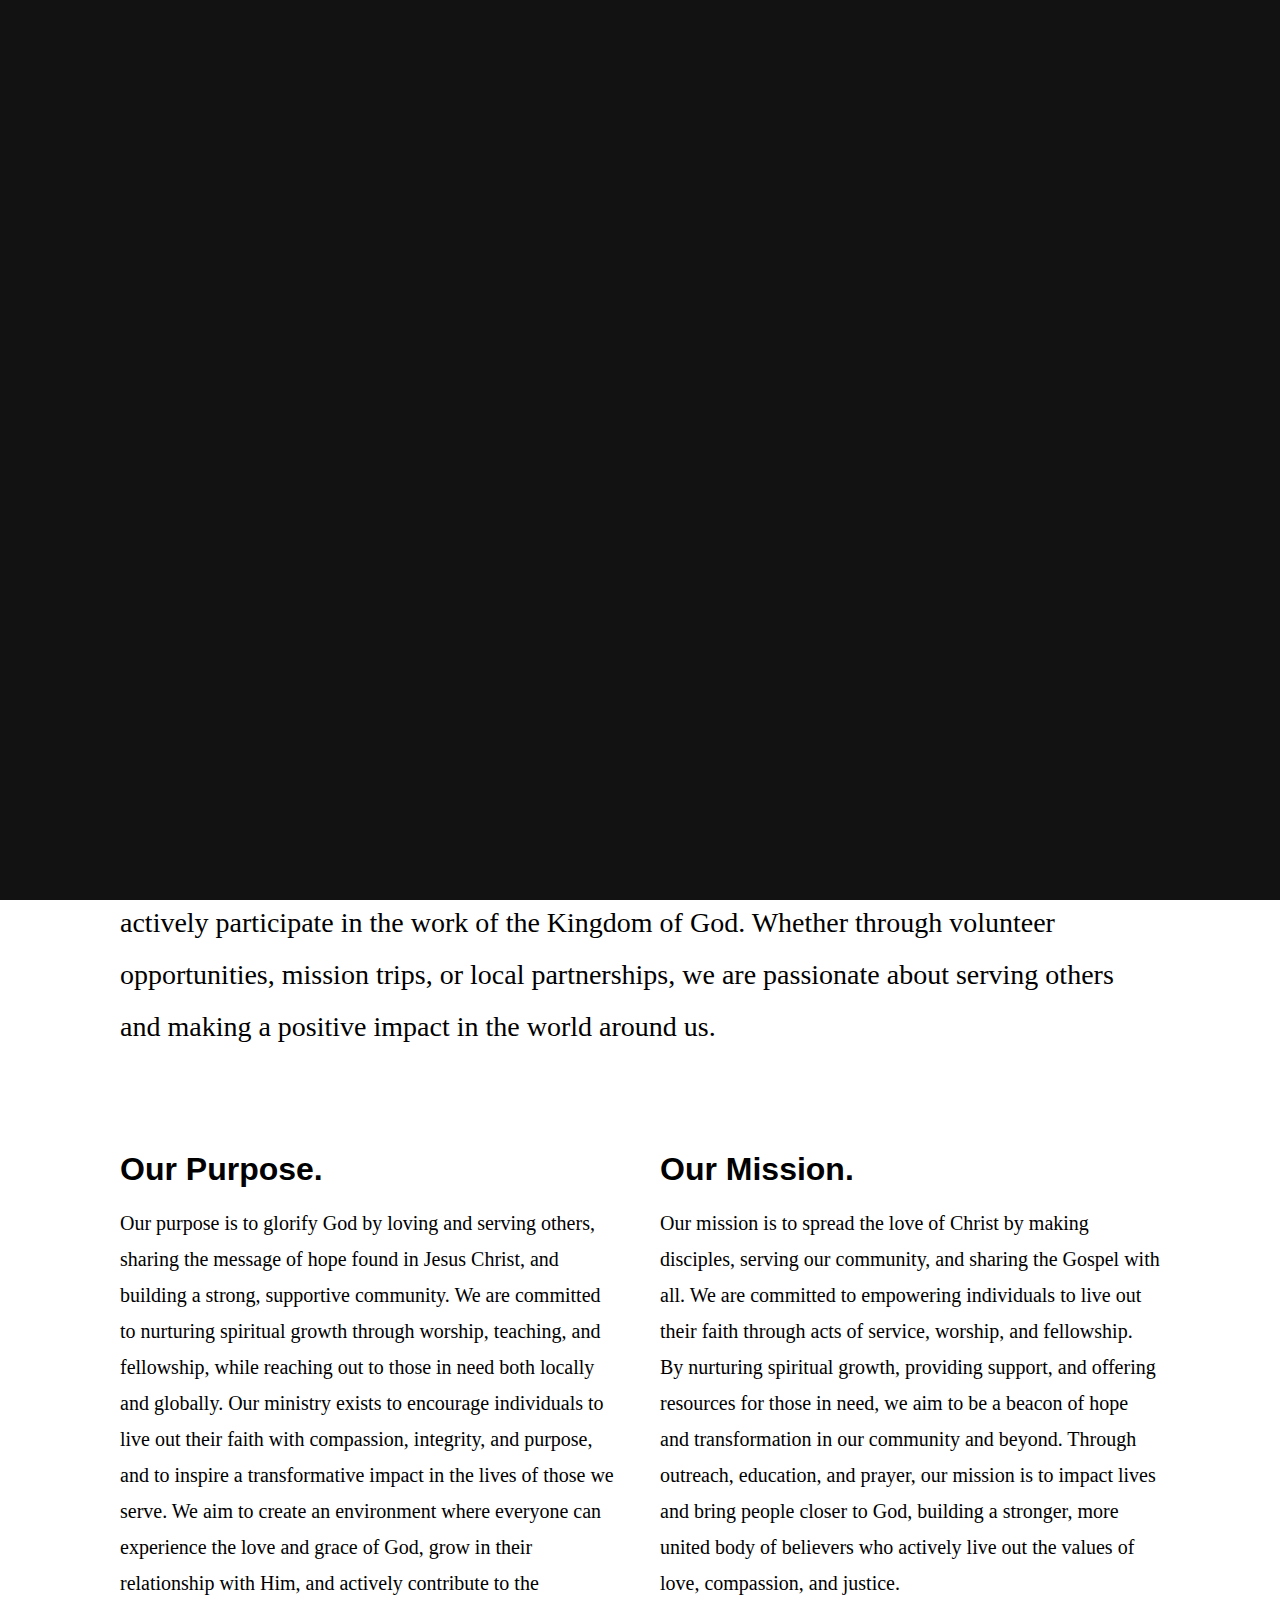
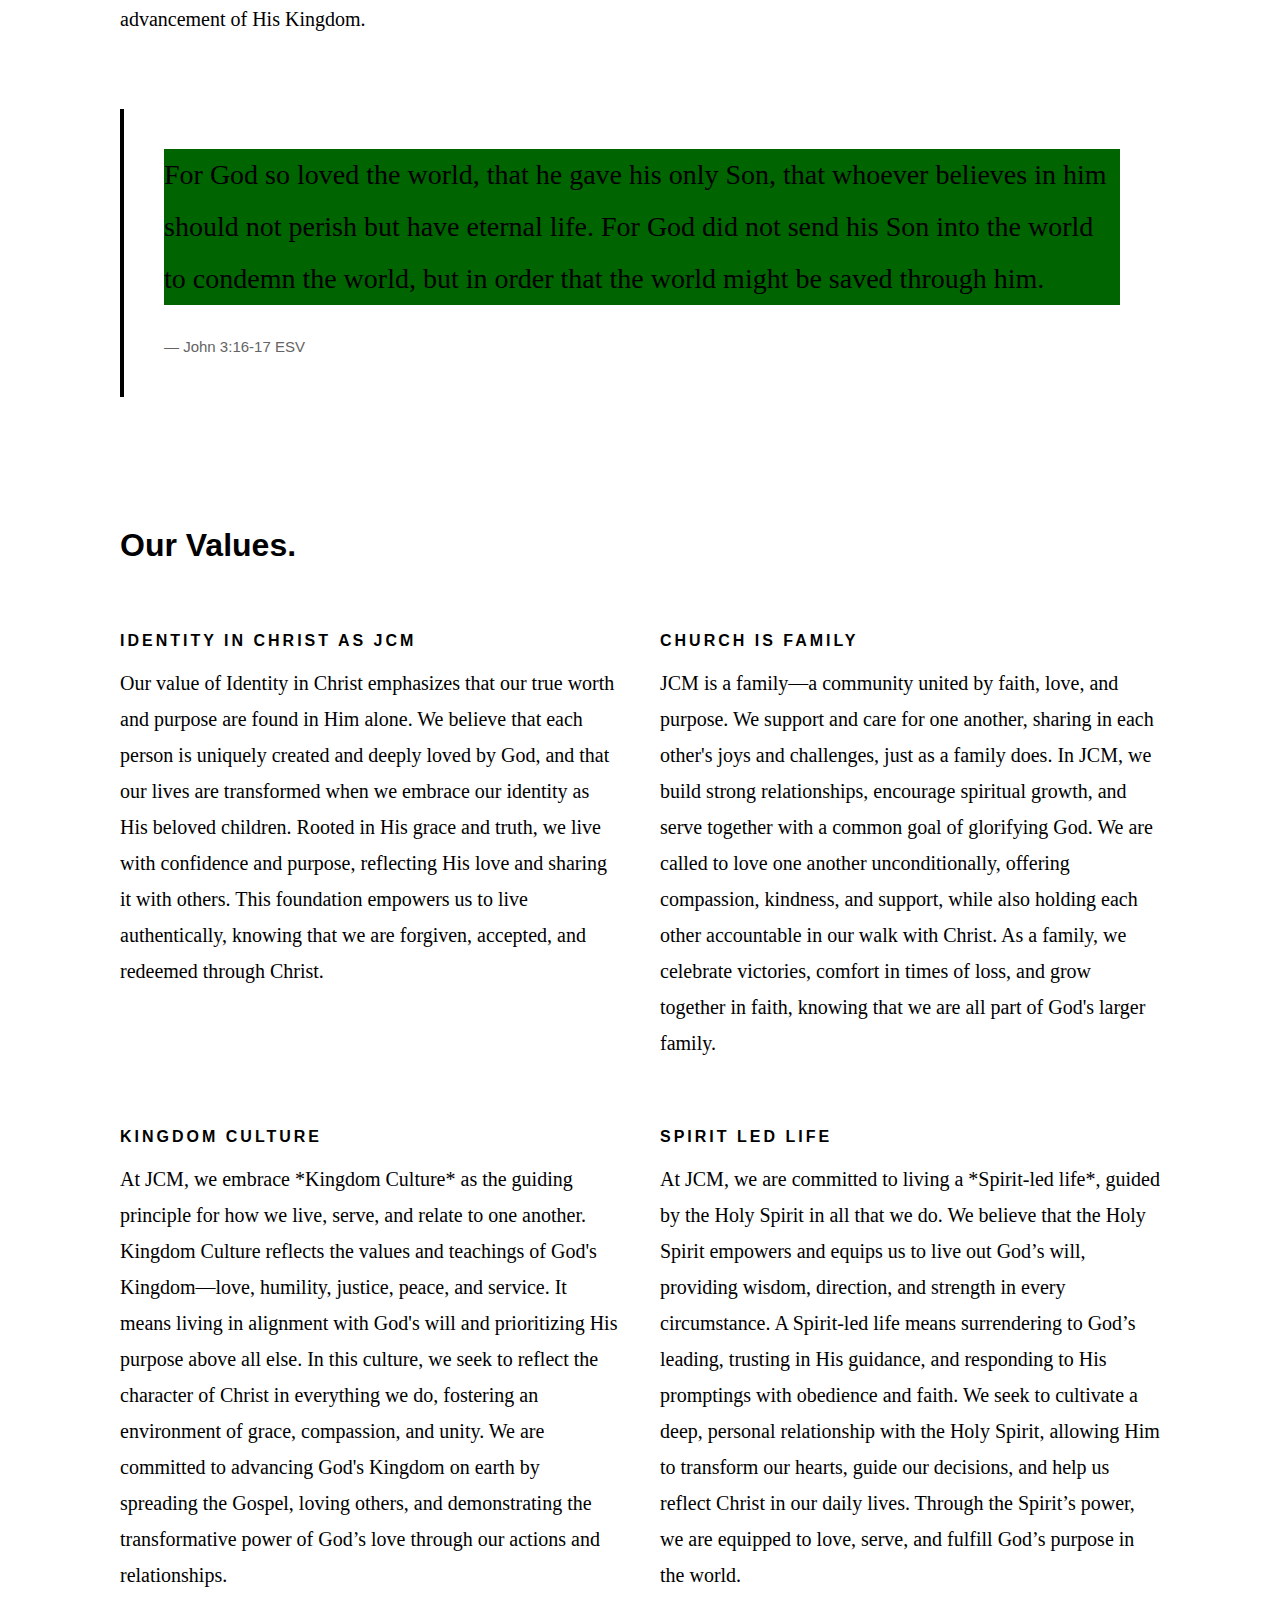
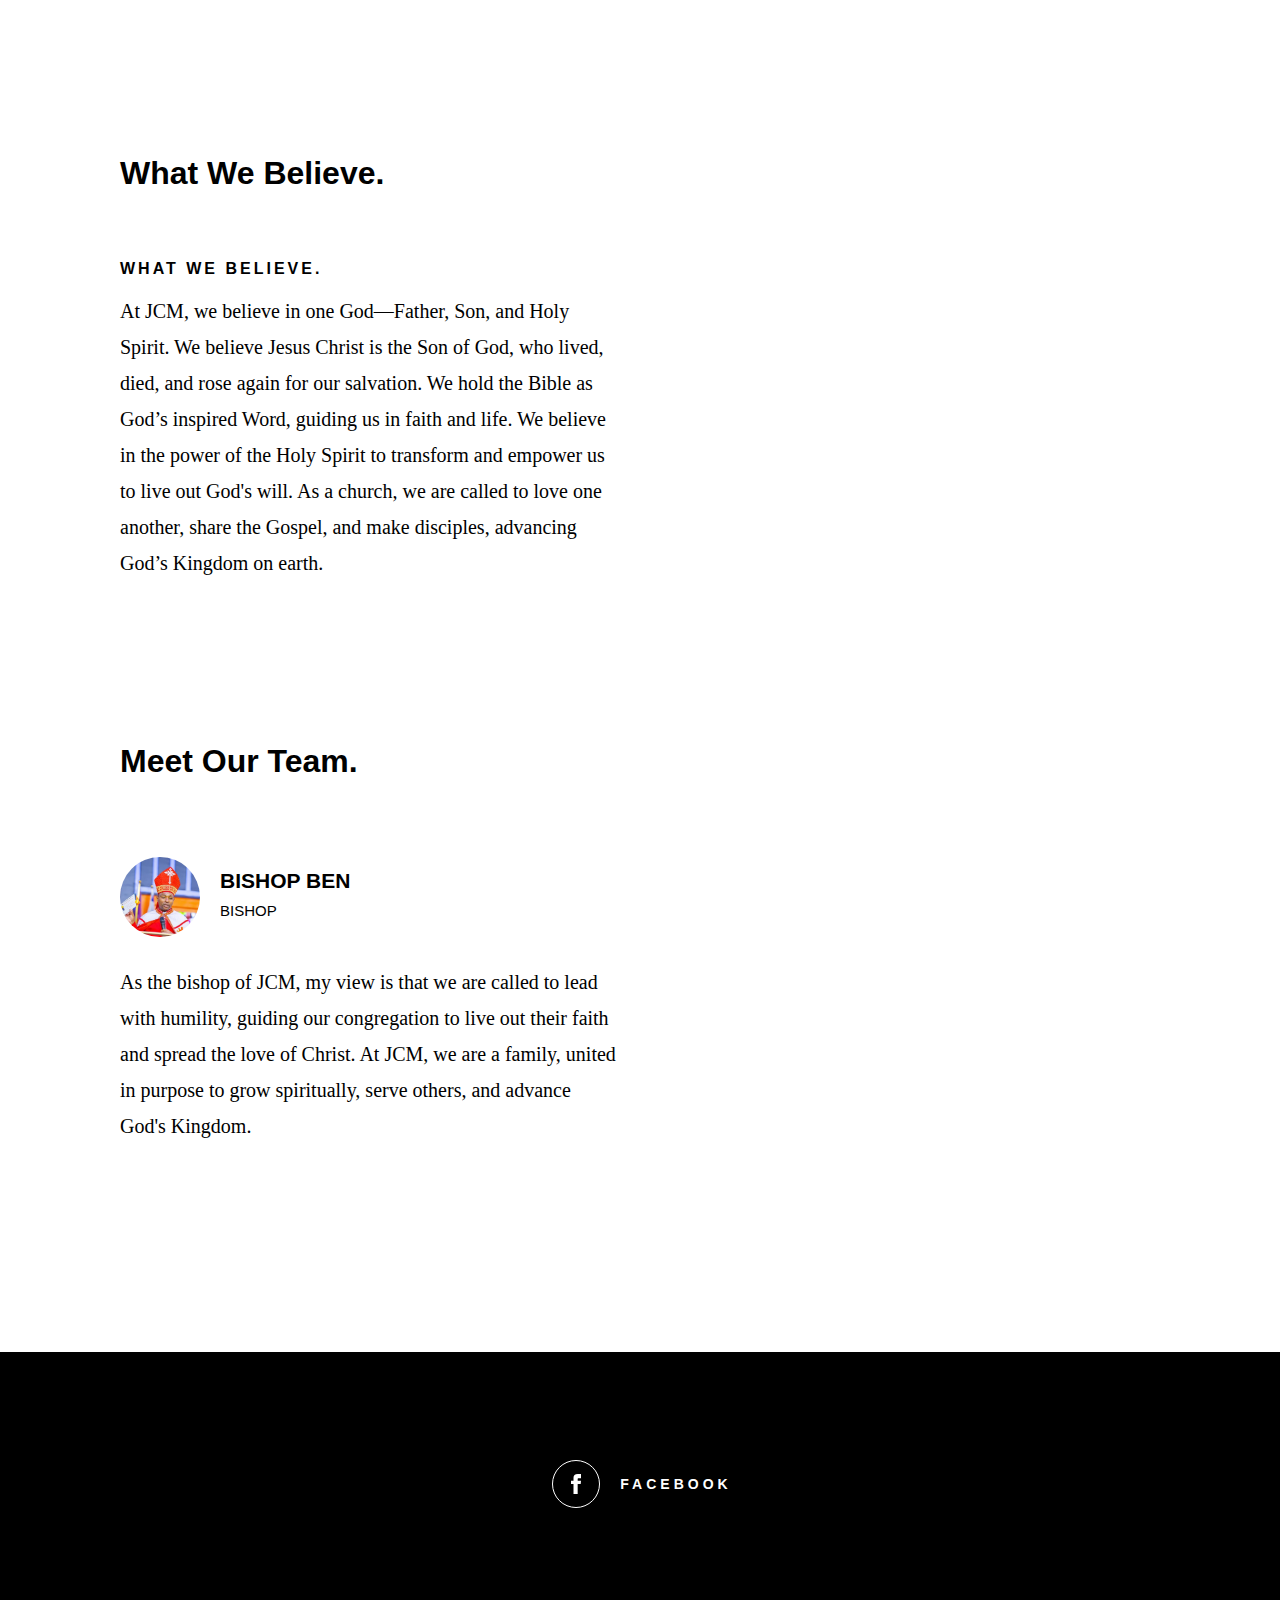
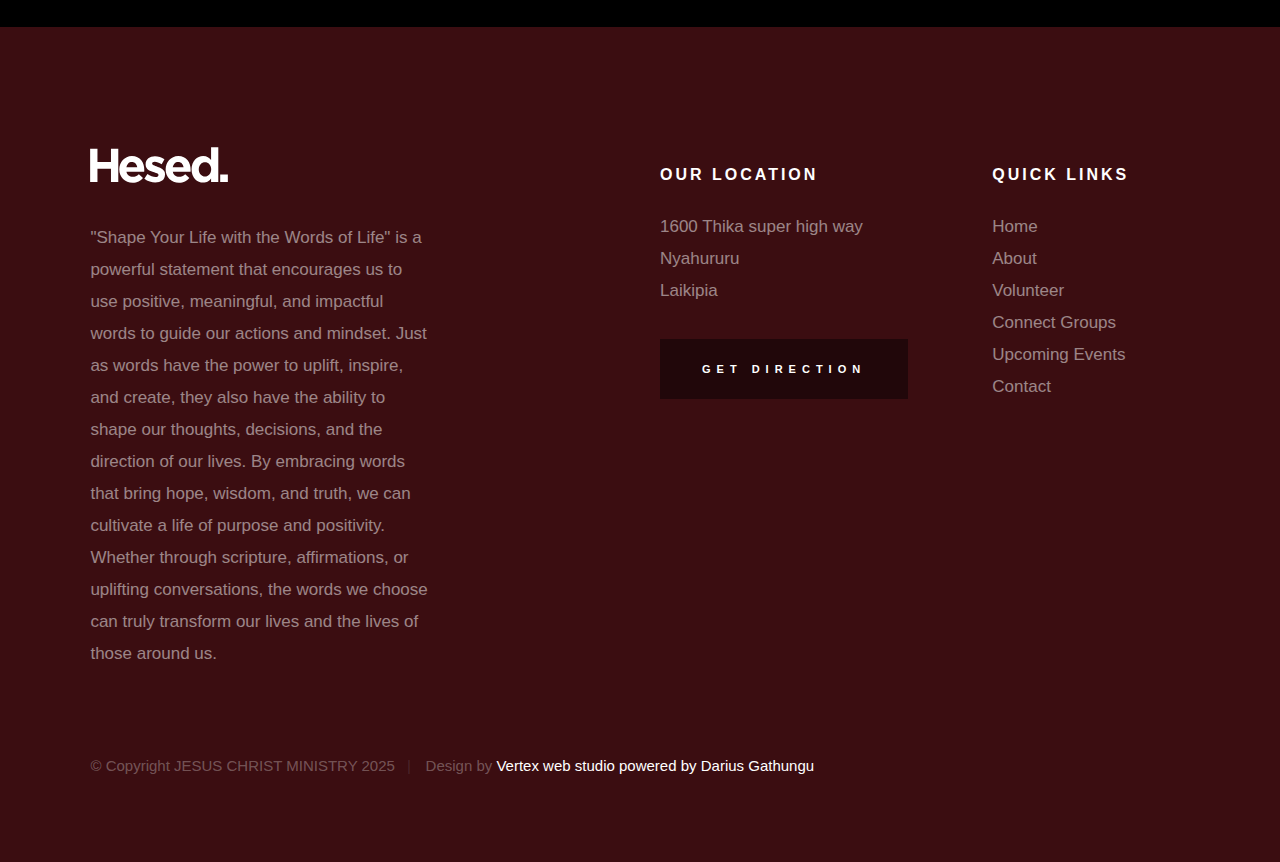
<file: about.html>
<!DOCTYPE html>
<html class="no-js" lang="en">
<head>

    <!--- basic page needs
    ================================================== -->
    <meta charset="utf-8">
    <title>JCM - About</title>
    <meta name="description" content="">
    <meta name="author" content="">

    <!-- mobile specific metas
    ================================================== -->
    <meta name="viewport" content="width=device-width, initial-scale=1">

    <!-- CSS
    ================================================== -->
    <link rel="stylesheet" href="css/base.css">
    <link rel="stylesheet" href="css/main.css">

    <!-- script
    ================================================== -->
    <script src="js/modernizr.js"></script>

    <!-- favicons
    ================================================== -->
    <link rel="icon" href="images/church logo.jpg.png">


</head>

<body id="top">

    <!-- preloader
    ================================================== -->
    <div id="preloader">
        <div id="loader" class="dots-jump">
            <div></div>
            <div></div>
            <div></div>
        </div>
    </div>


    <!-- header
    ================================================== -->
    <header class="s-header">

        <div class="header-logo">
            <a class="site-logo" href="index.html">
                <img src="images/church%20logo.jpg.png" alt="Homepage">
            </a>
        </div>

        <nav class="header-nav-wrap">
            <ul class="header-nav">
                <li><a href="index.html" title="Home">Home</a></li>
                <li class="current"><a href="about.html" title="About">About</a></li>
                <li><a href="events.html" title="Services">Events</a></li>
                <li><a href="contact.html" title="Contact us">Contact</a></li>	
            </ul>
        </nav>

        <a class="header-menu-toggle" href="#0"><span>Menu</span></a>

    </header> <!-- end s-header -->


    <!-- page header
    ================================================== -->
    <section class="page-header page-header--about">

        <div class="gradient-overlay"></div>
        <div class="row page-header__content">
            <div class="column">
                <h1>Jesus Christ Ministry... </h1>
            </div>
        </div>

    </section> <!-- end page-header -->


    <!-- page content
    ================================================== -->
    <section class="page-content">

        <div class="row">
            <div class="column">

                <p class="lead drop-cap">
                Our church ministry is dedicated to fostering spiritual growth, community engagement, and service to those in need. We strive to create a welcoming environment where individuals and families can experience the love of Christ, deepen their faith, and build lasting relationships. Through various programs, such as worship services, Bible studies, youth activities, and outreach initiatives, we seek to meet the spiritual and practical needs of our congregation and the wider community. Our ministry is committed to spreading the message of hope, compassion, and love, while empowering members to actively participate in the work of the Kingdom of God. Whether through volunteer opportunities, mission trips, or local partnerships, we are passionate about serving others and making a positive impact in the world around us.
                </p>

                <div class="row">
                    <div class="column large-half medium-full">
                        <h2>Our Purpose.</h2>
                        <p>
                        Our purpose is to glorify God by loving and serving others, sharing the message of hope found in Jesus Christ, and building a strong, supportive community. We are committed to nurturing spiritual growth through worship, teaching, and fellowship, while reaching out to those in need both locally and globally. Our ministry exists to encourage individuals to live out their faith with compassion, integrity, and purpose, and to inspire a transformative impact in the lives of those we serve. We aim to create an environment where everyone can experience the love and grace of God, grow in their relationship with Him, and actively contribute to the advancement of His Kingdom.
                        </p>
                    </div>

                    <div class="column large-half medium-full">
                        <h2>Our Mission.</h2>
                        <p>
                        Our mission is to spread the love of Christ by making disciples, serving our community, and sharing the Gospel with all. We are committed to empowering individuals to live out their faith through acts of service, worship, and fellowship. By nurturing spiritual growth, providing support, and offering resources for those in need, we aim to be a beacon of hope and transformation in our community and beyond. Through outreach, education, and prayer, our mission is to impact lives and bring people closer to God, building a stronger, more united body of believers who actively live out the values of love, compassion, and justice.
                        </p>
                    </div>
                </div>

                <blockquote cite="http://where-i-got-my-info-from.com">
                    <p style="background-color: darkgreen">
                    For God so loved the world, that he gave his only Son, that whoever believes in 
                    him should not perish but have eternal life. For God did not send his Son into 
                    the world to condemn the world, but in order that the world might be 
                    saved through him.
                    </p>
                    <cite>
                        <a href="#0">John 3:16-17 ESV</a>
                    </cite>
                </blockquote>

                <br>

                <h2>Our Values.</h2>
                <div class="row block-large-1-2 block-1000-full block-list">
                    <div class="column block-list__item">
                        <h6>Identity in Christ as JCM</h6>

                        <p>
                        Our value of Identity in Christ emphasizes that our true worth and purpose are found in Him alone. We believe that each person is uniquely created and deeply loved by God, and that our lives are transformed when we embrace our identity as His beloved children. Rooted in His grace and truth, we live with confidence and purpose, reflecting His love and sharing it with others. This foundation empowers us to live authentically, knowing that we are forgiven, accepted, and redeemed through Christ.
                        </p>
                    </div>

                    <div class="column block-list__item">
                        <h6>Church Is Family</h6>

                        <p>
                            JCM is a family—a community united by faith, love, and purpose. We support and care for one another, sharing in each other's joys and challenges, just as a family does. In JCM, we build strong relationships, encourage spiritual growth, and serve together with a common goal of glorifying God. We are called to love one another unconditionally, offering compassion, kindness, and support, while also holding each other accountable in our walk with Christ. As a family, we celebrate victories, comfort in times of loss, and grow together in faith, knowing that we are all part of God's larger family.
                        </p>
                    </div>

                    <div class="column block-list__item">
                        <h6>Kingdom Culture</h6>

                        <p>
                            At JCM, we embrace *Kingdom Culture* as the guiding principle for how we live, serve, and relate to one another. Kingdom Culture reflects the values and teachings of God's Kingdom—love, humility, justice, peace, and service. It means living in alignment with God's will and prioritizing His purpose above all else. In this culture, we seek to reflect the character of Christ in everything we do, fostering an environment of grace, compassion, and unity. We are committed to advancing God's Kingdom on earth by spreading the Gospel, loving others, and demonstrating the transformative power of God’s love through our actions and relationships.
                        </p>
                    </div>

                    <div class="column block-list__item">
                        <h6>Spirit Led Life</h6>

                        <p>
                        At JCM, we are committed to living a *Spirit-led life*, guided by the Holy Spirit in all that we do. We believe that the Holy Spirit empowers and equips us to live out God’s will, providing wisdom, direction, and strength in every circumstance. A Spirit-led life means surrendering to God’s leading, trusting in His guidance, and responding to His promptings with obedience and faith. We seek to cultivate a deep, personal relationship with the Holy Spirit, allowing Him to transform our hearts, guide our decisions, and help us reflect Christ in our daily lives. Through the Spirit’s power, we are equipped to love, serve, and fulfill God’s purpose in the world.
                        </p>
                    </div>

                </div> <!-- end block-list -->

                <br>

                <h2>What We Believe.</h2>

                <div class="row block-large-1-2 block-1000-full block-list">
                    <div class="column block-list__item">
                        <h6>What We Believe.</h6>
                        <p>
                        At JCM, we believe in one God—Father, Son, and Holy Spirit. We believe Jesus Christ is the Son of God, who lived, died, and rose again for our salvation. We hold the Bible as God’s inspired Word, guiding us in faith and life. We believe in the power of the Holy Spirit to transform and empower us to live out God's will. As a church, we are called to love one another, share the Gospel, and make disciples, advancing God’s Kingdom on earth.
                        </p>
                    </div>
                   <!-- <div class="column block-list__item">
                        <h6>
                        Neque Qui Veritatis.
                        </h6>
                        <p>
                        Quia cum tenetur et sequi eum molestiae expedita. Eum consectetur 
                        ut unde nam voluptatibus rerum impedit error tenetur. Temporibus 
                        sed est. Et magni modi illo accusamus. Et pariatur quis maxime 
                        minus rem sed. Quam nihil temporibus nam omnis atque laborum. 
                        Sed quos aperiam. Quasi sint consectetur non cum doloremque 
                        quidem ut laudantium dolorum temporibus nam omnis.
                        </p>
                    </div>
                    <div class="column block-list__item">
                        <h6>
                        Eos Quos Temporibus
                        </h6>
                        <p>
                        Cupiditate amet laboriosam ratione at et veritatis quo et explicabo. 
                        Illum nostrum voluptatem dignissimos laudantium. Et veniam qui. 
                        Pariatur totam maiores. Quis et consequatur eum nesciunt rerum 
                        pariatur enim unde. Et magni modi illo accusamus. Et pariatur quis maxime 
                        minus rem sed. Impedit ad alias iste. Sed deleniti sit aut molestiae.
                        Minus quod voluptatem laborum necessitatibus vel similique molestiae.
                        </p>
                    </div>
                    <div class="column block-list__item">
                        <h6>
                        Dolorum Qui Ipsam Maxime.
                        </h6>
                        <p>
                        Est voluptatem sequi debitis sunt et rerum. Officia ut possimus 
                        dolorum optio quis ducimus. Quo asperiores laudantium voluptatum 
                        numquam possimus. Saepe blanditiis voluptatem natus. Ipsam non 
                        totam repellendus fugiat fugit ipsum sed molestiae. Aut beatae 
                        debitis et aut voluptatem voluptates assumenda beatae. Voluptatem 
                        recusandae velit aliquid ipsa delectus est minus. 
                        </p>
                    </div>-->
                </div> <!-- end block-list -->

                <br>

                <h2>Meet Our Team.</h2>

                <div class="row block-large-1-2 block-tab-full church-staff">
                    <div class="column church-staff__item">
                        <div class="church-staff__header">
                            <div class="church-staff__picture">
                                <img src="images/10.jpg" alt="">
                            </div>
                            <h4 class="church-staff__name">
                                BISHOP BEN
                                <span class="church-staff__position">
                                    BISHOP
                                </span>
                            </h4>
                        </div>

                        <p>
                       As the bishop of JCM, my view is that we are called to lead with humility, guiding our congregation to live out their faith and spread the love of Christ. At JCM, we are a family, united in purpose to grow spiritually, serve others, and advance God's Kingdom.
                        </p>
                    </div>

                   <!-- <div class="column church-staff__item">
                        <div class="church-staff__header">
                            <div class="church-staff__picture">
                                <img src="images/avatars/user-02.jpg" alt="">
                            </div>
                            <h4 class="church-staff__name">
                                Jane Doe
                                <span class="church-staff__position">
                                    Lead Pastor
                                </span>
                            </h4>
                        </div>

                        <p>
                        Earum quia in. Sed deleniti sit aut molestiae eum consequatur 
                        quidem. Non beatae molestias eveniet repellendus doloribus odio 
                        sit nihil. Est labore a praesentium esse quisquam. Cumque ut 
                        omnis.
                        </p>
                    </div>

                    <div class="column church-staff__item">
                        <div class="church-staff__header">
                            <div class="church-staff__picture">
                                <img src="images/avatars/user-03.jpg" alt="">
                            </div>
                            <h4 class="church-staff__name">
                                Charles Spurgeon
                                <span class="church-staff__position">
                                    Associate Pastor
                                </span>
                            </h4>
                        </div>
    
                        <p>
                        Quia cum tenetur et sequi eum molestiae expedita. Eum consectetur 
                        ut unde nam voluptatibus rerum impedit error tenetur. Temporibus 
                        sed est. Et magni modi illo accusamus. Et pariatur quis maxime.
                        </p>
                    </div>

                    <div class="column church-staff__item">
                        <div class="church-staff__header">
                            <div class="church-staff__picture">
                                <img src="images/avatars/user-04.jpg" alt="">
                            </div>
                            <h4 class="church-staff__name">
                                Martin Luther
                                <span class="church-staff__position">
                                    Associate Pastor
                                </span>
                            </h4>
                        </div>
    
                        <p>
                        Cupiditate amet laboriosam ratione at et veritatis quo et explicabo. 
                        Illum nostrum voluptatem dignissimos laudantium. Et veniam qui. 
                        Pariatur totam maiores. Quis et consequatur eum nesciunt rerum.
                        </p>
                    </div>

                    <div class="column church-staff__item">
                        <div class="church-staff__header">
                            <div class="church-staff__picture">
                                <img src="images/avatars/user-05.jpg" alt="">
                            </div>
                            <h4 class="church-staff__name">
                                John Wesley
                                <span class="church-staff__position">
                                    Youth Pastor
                                </span>
                            </h4>
                        </div>
    
                        <p>
                        Est voluptatem sequi debitis sunt et rerum. Officia possimus 
                        dolorum optio quis ducimus. Quo asperiores laudantium voluptatum 
                        numquam possimus. Saepe blanditiis voluptatem natus optio.
                        </p>
                    </div>

                    <div class="column church-staff__item">
                        <div class="church-staff__header">
                            <div class="church-staff__picture">
                                <img src="images/avatars/user-06.jpg" alt="">
                            </div>
                            <h4 class="church-staff__name">
                                Aimee Semple McPherson
                                <span class="church-staff__position">
                                    Kids Church Director
                                </span>
                            </h4>
                        </div>
    
                        <p>
                        Laudantium cumque pariatur doloribus et molestias. Natus et 
                        voluptas consequuntur quo. Ut eos neque nostrum fugiat 
                        impedit. Deserunt qui vitae quidem. Aut laudantium veniam omnis 
                        sed ullam quo.
                        </p>
                    </div>
                    -->
                </div> <!-- end church staff -->

            </div>
        </div>

    </section> <!-- end page content -->


    <!-- Social
    ================================================== -->
    <section class="s-social">
            
        <div class="row social-content">
            <div class="column">
                <ul class="social-list">
                    <li class="social-list__item">
                        <a href="https://www.facebook.com/BishopBenKamau?__cft__[0]=[base64]&__tn__=-UC*F" title="">
                            <span class="social-list__icon social-list__icon--facebook"></span>
                            <span class="social-list__text">Facebook</span>
                        </a>
                    </li>
                   <!-- <li class="social-list__item">
                        <a href="#0" title="">
                            <span class="social-list__icon social-list__icon--twitter"></span>
                            <span class="social-list__text">Twitter</span>
                        </a>
                    </li>
                    <li class="social-list__item">
                        <a href="#0" title="">
                            <span class="social-list__icon social-list__icon--instagram"></span>
                            <span class="social-list__text">Instagram</span>
                        </a>
                    </li>
                    <li class="social-list__item">
                        <a href="#0" title="">
                            <span class="social-list__icon social-list__icon--email"></span>
                            <span class="social-list__text">Email</span>
                        </a>
                    </li>
                </ul>
            </div>-->
        </div> <!-- end social-content -->

    </section> <!-- end s-social -->


    <!-- footer
    ================================================== -->
 <footer class="s-footer">

        <div class="row footer-top">
            <div class="column large-4 medium-5 tab-full">
                <div class="footer-logo">
                    <a class="site-footer-logo" href="index.html">
                        <img src="images/logo.svg" alt="Homepage">
                    </a>
                </div>  <!-- footer-logo -->
                <p>
                "Shape Your Life with the Words of Life" is a powerful statement that encourages us to use positive, meaningful, and impactful words to guide our actions and mindset. Just as words have the power to uplift, inspire, and create, they also have the ability to shape our thoughts, decisions, and the direction of our lives. By embracing words that bring hope, wisdom, and truth, we can cultivate a life of purpose and positivity. Whether through scripture, affirmations, or uplifting conversations, the words we choose can truly transform our lives and the lives of those around us.
                </p>
            </div>
            <div class="column large-half tab-full">
                <div class="row">
                    <div class="column large-7 medium-full">
                        <h4 class="h6">Our Location</h4>
                        <p>
                        1600 Thika super high way <br>
                        Nyahururu <br>
                        Laikipia
                        </p>

                        <p>
                        <a href="https://goo.gl/maps/bc7C7eYtSmnNs6216" target="_blank" class="btn btn--footer">Get Direction</a>
                        </p>
                    </div>
                    <div class="column large-5 medium-full">
                        <h4 class="h6">Quick Links</h4>
                        <ul class="footer-list">
                            <li><a href="index.html">Home</a></li>
                            <li><a href="about.html">About</a></li>
                            <li><a href="volunteer.html">Volunteer</a></li>
                            <li><a href="connect-group.html">Connect Groups</a></li>
                            <li><a href="events.html">Upcoming Events</a></li>
                            <li><a href="contact.html">Contact</a></li>
                        </ul>
                    </div>
                </div>
            </div>
        </div> <!-- end footer-top -->

        <div class="row footer-bottom">
            <div class="column ss-copyright">
                <span>© Copyright JESUS CHRIST MINISTRY 2025</span>
                <span>Design by <a href="https://www.styleshout.com/">Vertex web studio powered by Darius Gathungu</a></span>
            </div>
        </div> <!-- footer-bottom -->

        <div class="ss-go-top">
            <a class="smoothscroll" title="Back to Top" href="#top">
                <svg xmlns="http://www.w3.org/2000/svg" width="24" height="24" viewBox="0 0 24 24"><path d="M12 0l8 9h-6v15h-4v-15h-6z"/></svg>
            </a>
        </div> <!-- ss-go-top -->

    </footer> <!-- end s-footer -->


    <!-- Java Script
    ================================================== -->
    <script src="js/jquery-3.2.1.min.js"></script>
    <script src="js/plugins.js"></script>
    <script src="js/main.js"></script>

</body>
</file>
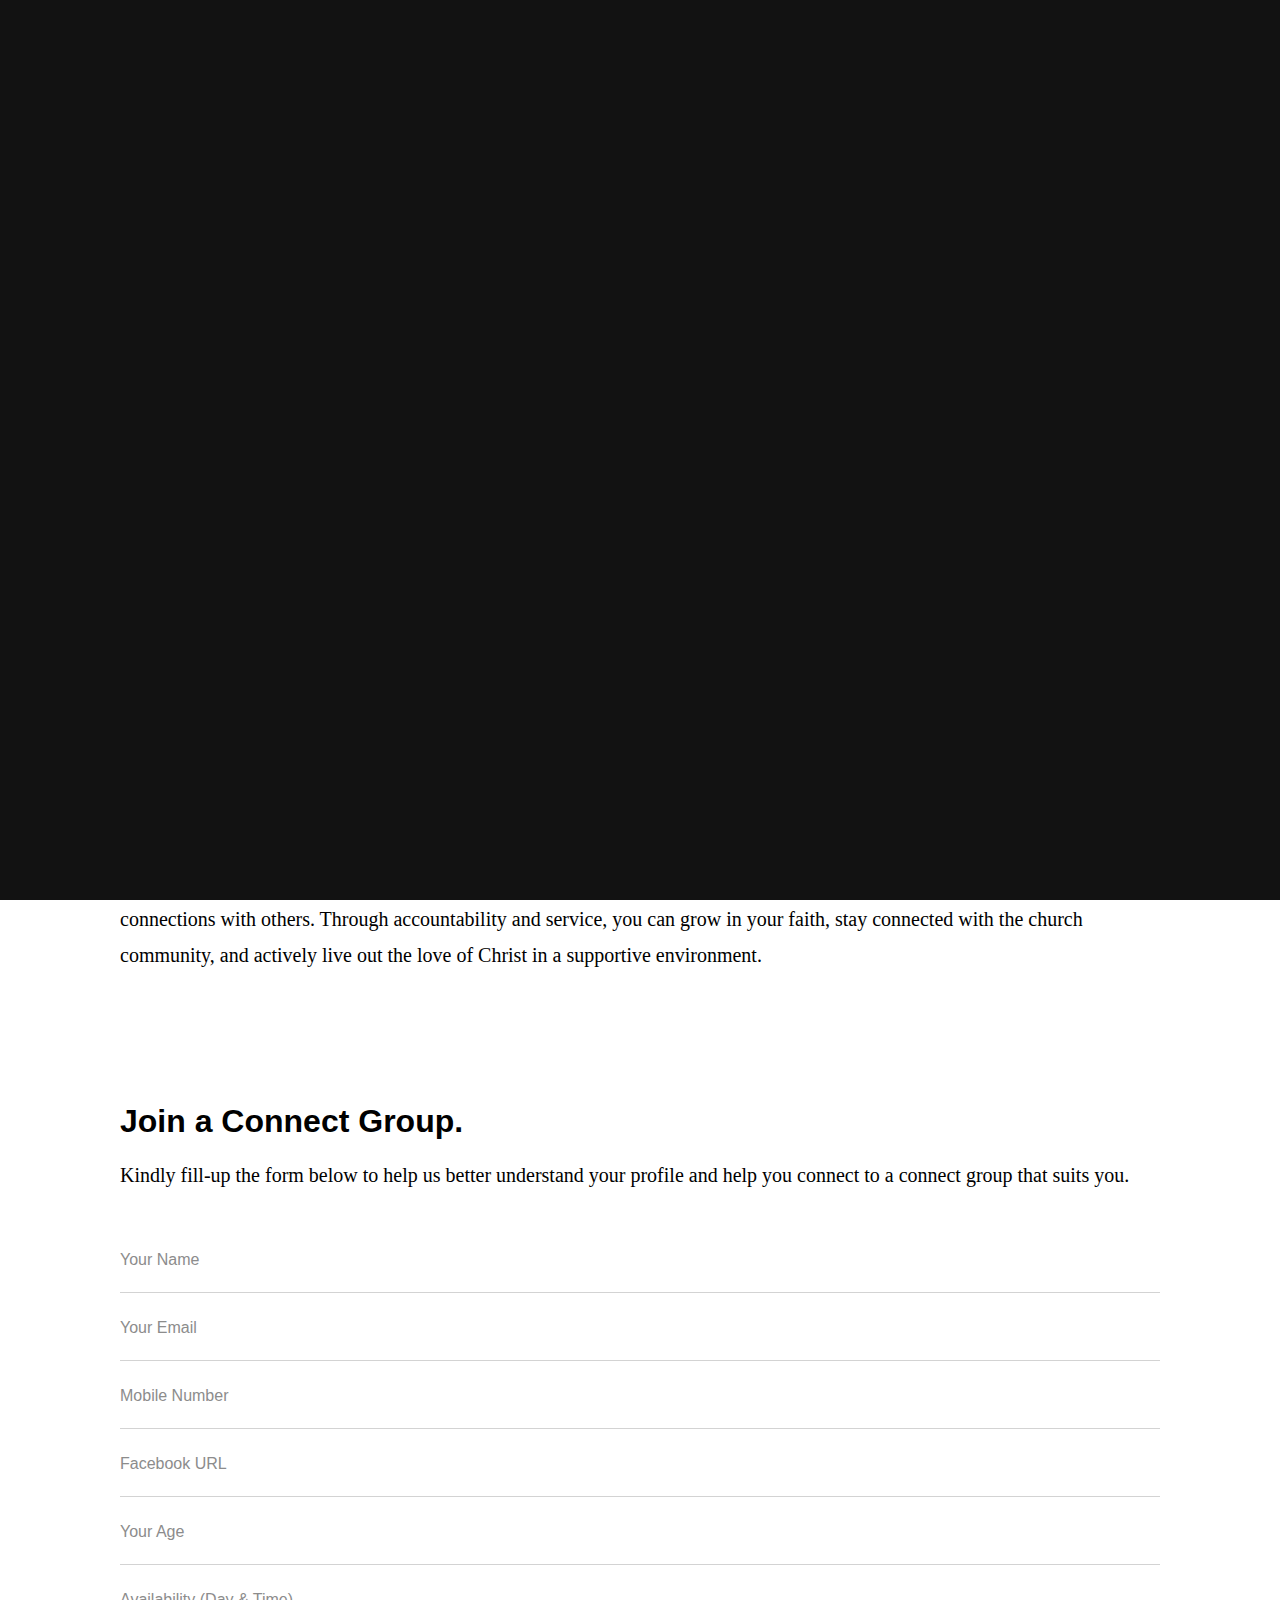
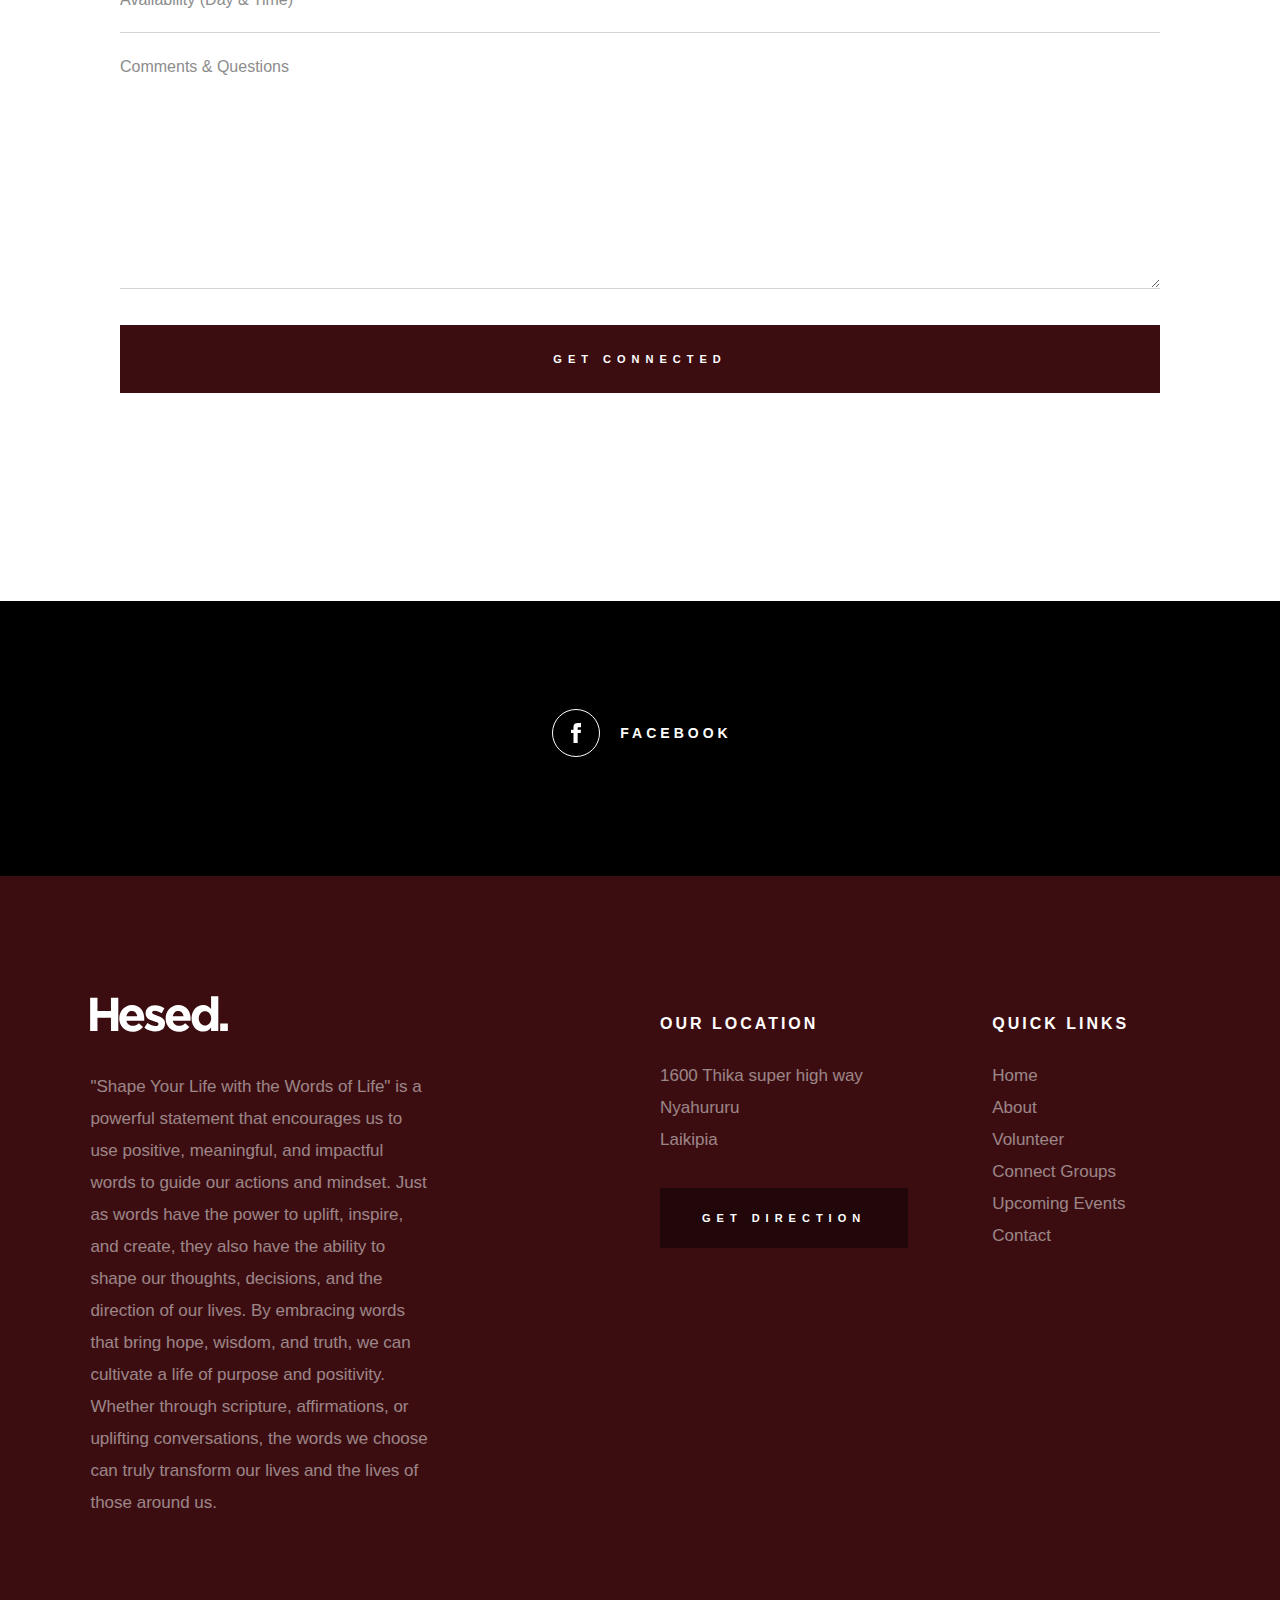
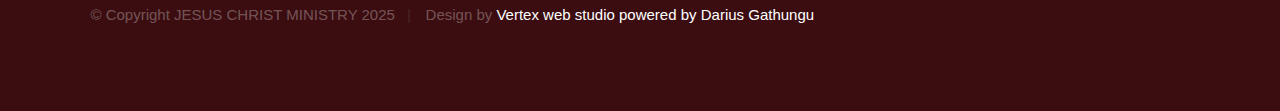
<file: connect-group.html>
<!DOCTYPE html>
<html class="no-js" lang="en">
<head>

    <!--- basic page needs
    ================================================== -->
    <meta charset="utf-8">
    <title>JCM - Connect Group</title>
    <meta name="description" content="">
    <meta name="author" content="">

    <!-- mobile specific metas
    ================================================== -->
    <meta name="viewport" content="width=device-width, initial-scale=1">

    <!-- CSS
    ================================================== -->
    <link rel="stylesheet" href="css/base.css">
    <link rel="stylesheet" href="css/main.css">

    <!-- script
    ================================================== -->
    <script src="js/modernizr.js"></script>

    <!-- favicons
    ================================================== -->
    <link rel="icon" href="images/church logo.jpg.png">
</head>

<body id="top">

    <!-- preloader
    ================================================== -->
    <div id="preloader">
        <div id="loader" class="dots-jump">
            <div></div>
            <div></div>
            <div></div>
        </div>
    </div>


    <!-- header
    ================================================== -->
    <header class="s-header">

        <div class="header-logo">
            <a class="site-logo" href="index.html">
                <img src="images/church logo.jpg.png" alt="Homepage">
            </a>
        </div>

        <nav class="header-nav-wrap">
            <ul class="header-nav">
                <li><a href="index.html" title="Home">Home</a></li>
                <li><a href="about.html" title="About">About</a></li>
                <li><a href="events.html" title="Services">Events</a></li>
                <li><a href="contact.html" title="Contact us">Contact</a></li>	
            </ul>
        </nav>

        <a class="header-menu-toggle" href="#0"><span>Menu</span></a>

    </header> <!-- end s-header -->


    <!-- page header
    ================================================== -->
    <section class="page-header page-header--connect">

        <div class="gradient-overlay"></div>
        <div class="row page-header__content">
            <div class="column">
                <h1>Connect Groups</h1>
            </div>
        </div>

    </section> <!-- end page-header -->


    <!-- page content
    ================================================== -->
    <section class="page-content">

        <div class="row">
            <div class="column">

                <p class="lead drop-cap">
                At JCM, Connect Groups are a vital part of our church community, providing a space for fellowship, spiritual growth, and mutual support. These small groups meet regularly to study the Bible, pray together, and build meaningful relationships. Through Connect Groups, we create a strong, supportive network where everyone can grow in faith and actively live out the love of Christ.
                </p>

                <p>
                Joining a Connect Group at JCM offers the opportunity for spiritual growth, meaningful relationships, and a strong support system. It allows you to deepen your understanding of God's Word, receive prayer and encouragement, and build lasting connections with others. Through accountability and service, you can grow in your faith, stay connected with the church community, and actively live out the love of Christ in a supportive environment.
                </p>

                <br>

                <h2>Join a Connect Group.</h2>
                
                <p>
                Kindly fill-up the form below to help us better understand your profile and help you connect to a connect group that suits you.
                </p>

                <form name="connectForm" id="connectForm" class="connectForm" method="post" action="" autocomplete="off">
                    <fieldset>

                        <div class="form-field">
                            <input name="cName" id="cName" class="h-full-width h-remove-bottom" placeholder="Your Name" value="" type="text">
                        </div>

                        <div class="form-field">
                            <input name="cEmail" id="cEmail" class="h-full-width h-remove-bottom" placeholder="Your Email" value="" type="text">
                        </div>

                        <div class="form-field">
                            <input name="cPhone" id="cPhone" class="h-full-width h-remove-bottom" placeholder="Mobile Number" value="" type="tel">
                        </div>

                        <div class="form-field">
                            <input name="cFacebook" id="cFacebook" class="h-full-width h-remove-bottom" placeholder="Facebook URL" value="" type="text">
                        </div>

                        <div class="form-field">
                            <input name="cAge" id="cAge" class="h-full-width h-remove-bottom" placeholder="Your Age" value="" type="text">
                        </div>

                        <div class="form-field">
                            <input name="cAvailability" id="cAvailability" class="h-full-width h-remove-bottom" placeholder="Availability (Day & Time)" value="" type="text">
                        </div>

                        <!-- <br>
                        <div class="form-field">
                            <label for="cGender">Gender :</label>
                            <div class="ss-custom-select">
                                <select class="h-full-width h-remove-bottom" name="cGender" id="cGender">
                                    <option value="Option 2">Male</option>
                                    <option value="Option 3">Female</option>
                                </select>
                            </div>
                        </div> -->

                        <div class="comments form-field">
                            <textarea name="cComments" id="cComments" class="h-full-width h-remove-bottom" placeholder="Comments & Questions"></textarea>
                        </div>

                        <br>

                        <input name="submit" id="submit" class="btn btn--primary btn--large h-full-width" value="Get Connected" type="submit">

                    </fieldset>
                </form> <!-- end connectForm -->

            </div>
        </div>

    </section> <!-- end page-content -->


    <!-- Social
    ================================================== -->
    <section class="s-social">
            
        <div class="row social-content">
            <div class="column">
                <ul class="social-list">
                    <li class="social-list__item">
                        <a href="https://www.facebook.com/BishopBenKamau?__cft__[0]=[base64]&__tn__=-UC*F" title="">

                            <span class="social-list__icon social-list__icon--facebook"></span>
                            <span class="social-list__text">Facebook</span>
                        </a>
                    </li>
                   <!-- <li class="social-list__item">
                        <a href="#0" title="">
                            <span class="social-list__icon social-list__icon--twitter"></span>
                            <span class="social-list__text">Twitter</span>
                        </a>
                    </li>
                    <li class="social-list__item">
                        <a href="#0" title="">
                            <span class="social-list__icon social-list__icon--instagram"></span>
                            <span class="social-list__text">Instagram</span>
                        </a>
                    </li>
                    <li class="social-list__item">
                        <a href="#0" title="">
                            <span class="social-list__icon social-list__icon--email"></span>
                            <span class="social-list__text">Email</span>
                        </a>
                    </li>
                </ul>-->
            </div>
        </div> <!-- end social-content -->

    </section> <!-- end s-social -->


    <!-- footer
    ================================================== -->
<footer class="s-footer">

        <div class="row footer-top">
            <div class="column large-4 medium-5 tab-full">
                <div class="footer-logo">
                    <a class="site-footer-logo" href="index.html">
                        <img src="images/logo.svg" alt="Homepage">
                    </a>
                </div>  <!-- footer-logo -->
                <p>
                "Shape Your Life with the Words of Life" is a powerful statement that encourages us to use positive, meaningful, and impactful words to guide our actions and mindset. Just as words have the power to uplift, inspire, and create, they also have the ability to shape our thoughts, decisions, and the direction of our lives. By embracing words that bring hope, wisdom, and truth, we can cultivate a life of purpose and positivity. Whether through scripture, affirmations, or uplifting conversations, the words we choose can truly transform our lives and the lives of those around us.
                </p>
            </div>
            <div class="column large-half tab-full">
                <div class="row">
                    <div class="column large-7 medium-full">
                        <h4 class="h6">Our Location</h4>
                        <p>
                        1600 Thika super high way <br>
                        Nyahururu <br>
                        Laikipia
                        </p>

                        <p>
                        <a href="https://goo.gl/maps/bc7C7eYtSmnNs6216" target="_blank" class="btn btn--footer">Get Direction</a>
                        </p>
                    </div>
                    <div class="column large-5 medium-full">
                        <h4 class="h6">Quick Links</h4>
                        <ul class="footer-list">
                            <li><a href="index.html">Home</a></li>
                            <li><a href="about.html">About</a></li>
                            <li><a href="volunteer.html">Volunteer</a></li>
                            <li><a href="connect-group.html">Connect Groups</a></li>
                            <li><a href="events.html">Upcoming Events</a></li>
                            <li><a href="contact.html">Contact</a></li>
                        </ul>
                    </div>
                </div>
            </div>
        </div> <!-- end footer-top -->

        <div class="row footer-bottom">
            <div class="column ss-copyright">
                <span>© Copyright JESUS CHRIST MINISTRY 2025</span>
                <span>Design by <a href="https://www.styleshout.com/">Vertex web studio powered by Darius Gathungu</a></span>
            </div>
        </div> <!-- footer-bottom -->

        <div class="ss-go-top">
            <a class="smoothscroll" title="Back to Top" href="#top">
                <svg xmlns="http://www.w3.org/2000/svg" width="24" height="24" viewBox="0 0 24 24"><path d="M12 0l8 9h-6v15h-4v-15h-6z"/></svg>
            </a>
        </div> <!-- ss-go-top -->

    </footer> <!-- end s-footer -->


    <!-- Java Script
    ================================================== -->
    <script src="js/jquery-3.2.1.min.js"></script>
    <script src="js/plugins.js"></script>
    <script src="js/main.js"></script>

</body>
</file>
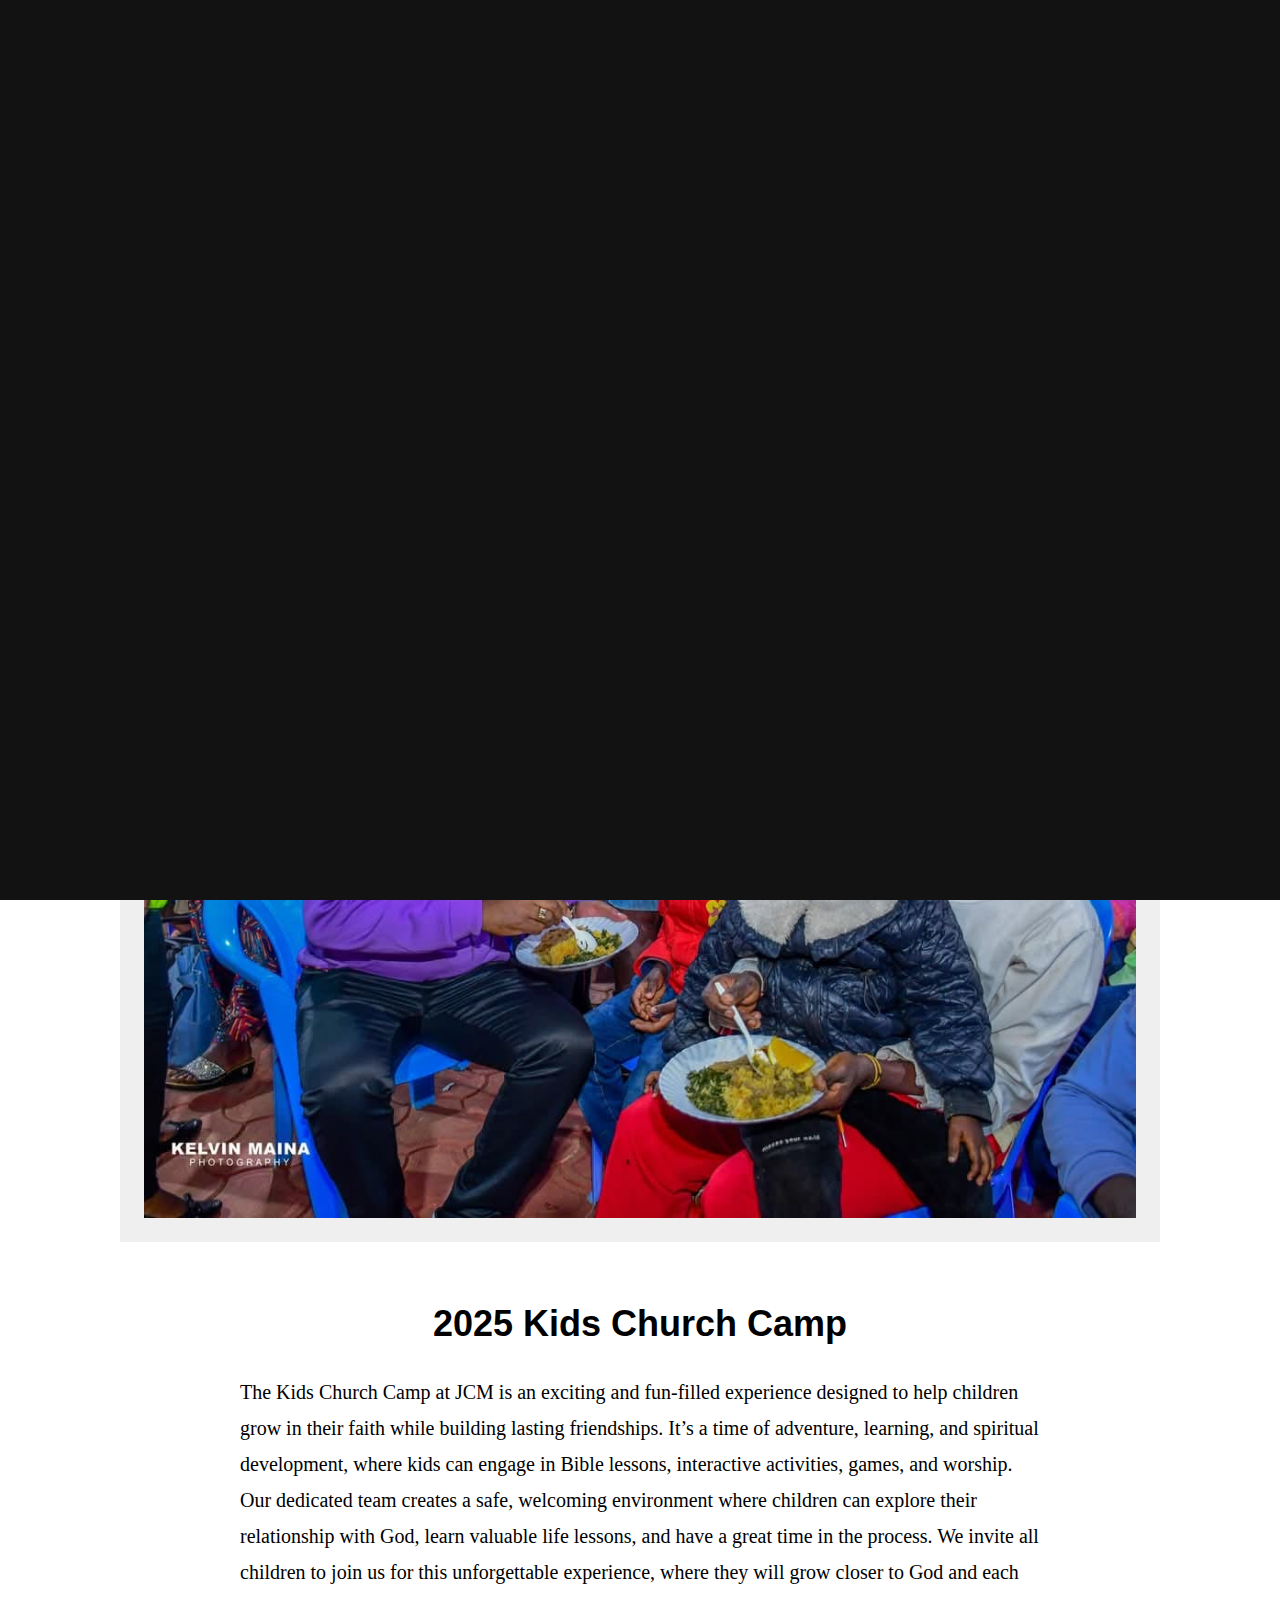
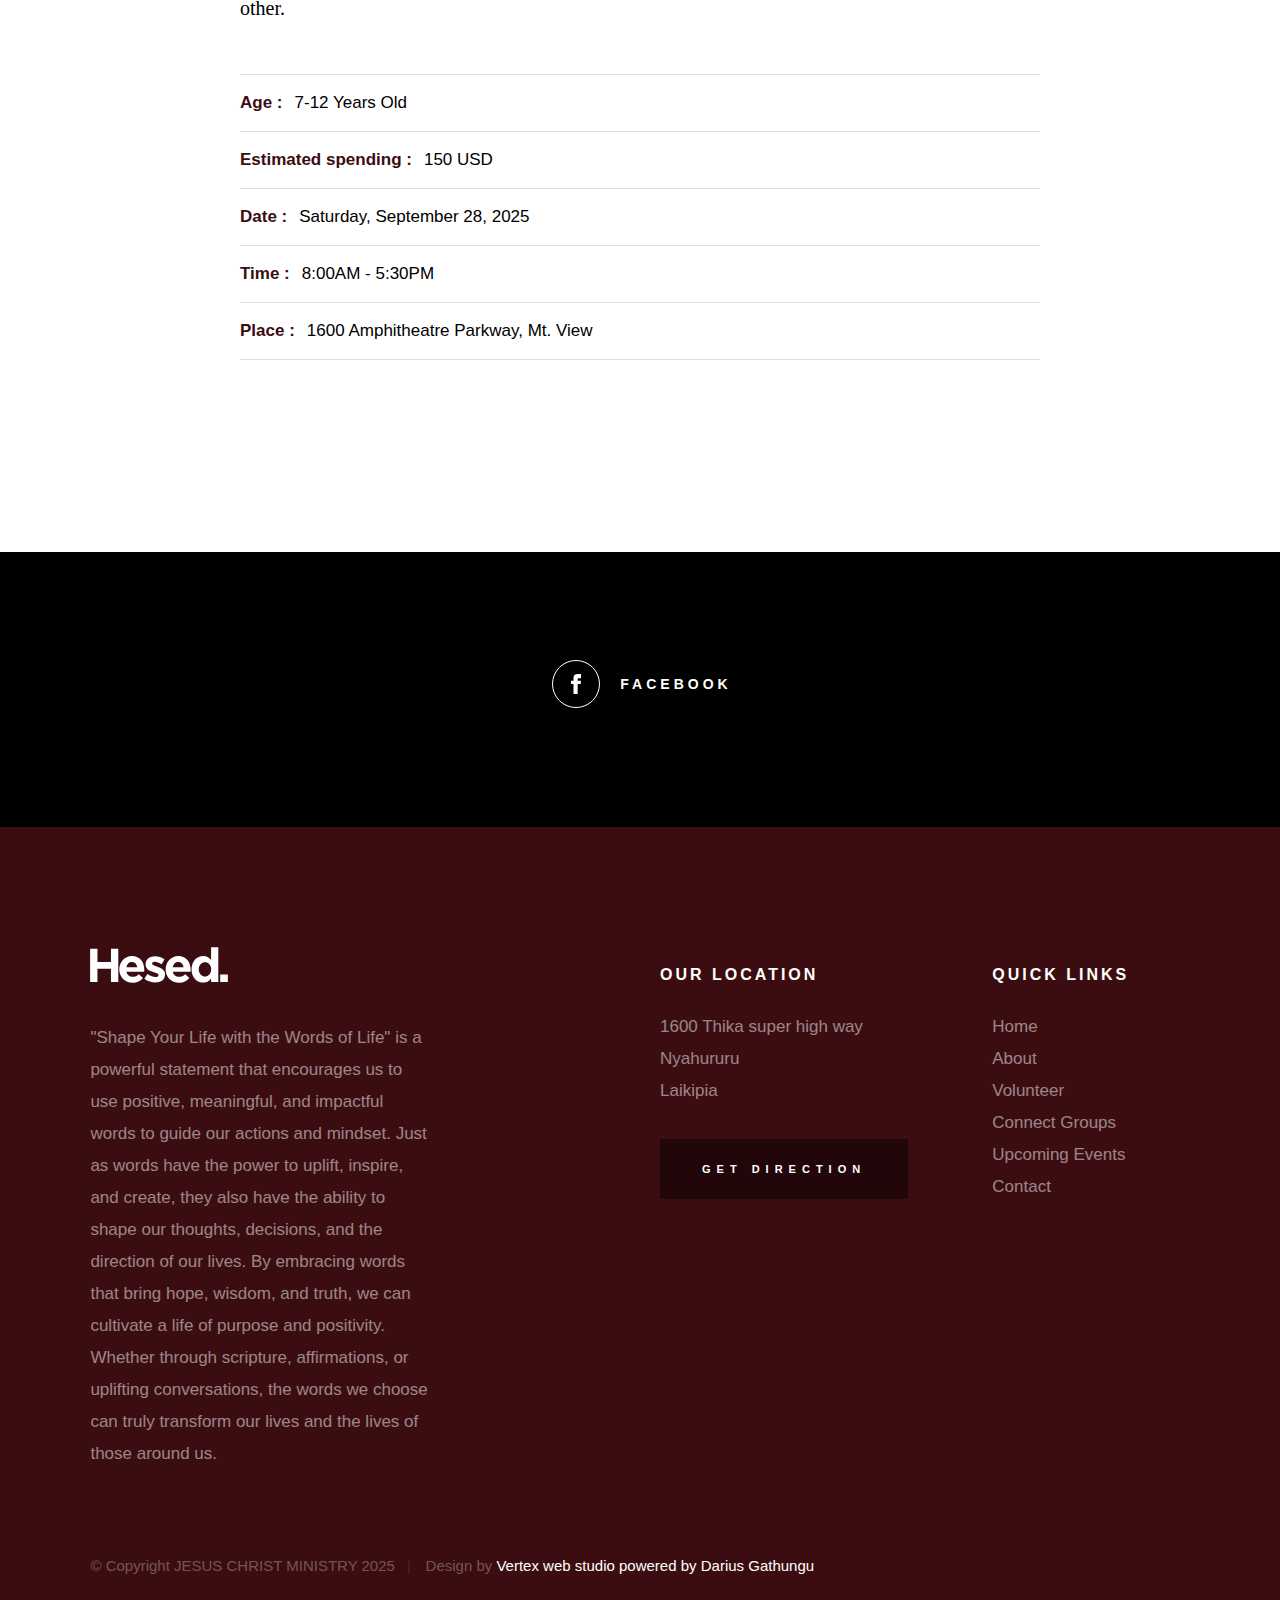
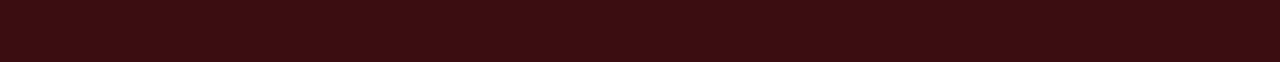
<file: events-single.html>
<!DOCTYPE html>
<html class="no-js" lang="en">
<head>

    <!--- basic page needs
    ================================================== -->
    <meta charset="utf-8">
    <title>JCM - Events Single</title>
    <meta name="description" content="">
    <meta name="author" content="">

    <!-- mobile specific metas
    ================================================== -->
    <meta name="viewport" content="width=device-width, initial-scale=1">

    <!-- CSS
    ================================================== -->
    <link rel="stylesheet" href="css/base.css">
    <link rel="stylesheet" href="css/main.css">

    <!-- script
    ================================================== -->
    <script src="js/modernizr.js"></script>

    <!-- favicons
    ================================================== -->
    <link rel="icon" href="images/church logo.jpg.png">

</head>

<body id="top">

    <!-- preloader
    ================================================== -->
    <div id="preloader">
        <div id="loader" class="dots-jump">
            <div></div>
            <div></div>
            <div></div>
        </div>
    </div>


    <!-- header
    ================================================== -->
    <header class="s-header">

        <div class="header-logo">
            <a class="site-logo" href="index.html">
                <img src="images/church%20logo.jpg.png" alt="Homepage">
            </a>
        </div>

        <nav class="header-nav-wrap">
            <ul class="header-nav">
                <li><a href="index.html" title="Home">Home</a></li>
                <li><a href="about.html" title="About">About</a></li>
                <li class="current"><a href="events.html" title="Services">Events</a></li>
                <li><a href="contact.html" title="Contact us">Contact</a></li>	
            </ul>
        </nav>

        <a class="header-menu-toggle" href="#0"><span>Menu</span></a>

    </header> <!-- end s-header -->


    <!-- page header
    ================================================== -->
    <section class="page-header page-header--events">

        <div class="gradient-overlay"></div>
        <div class="row page-header__content">
            <div class="column">
                <h1>Upcoming Events</h1>
            </div>
        </div>

    </section> <!-- end page-header -->


    <!-- page content
    ================================================== -->
    <section class="page-content">

        <div class="row">
            <div class="column">

                <div class="media-wrap event-thumb">
                        <img src="images/12.jpg"
                          srcset="images/12.jpg
                                  images/12.jpg 1000w,
                                  images/12.jpg 500w" sizes="(max-width: 2000px) 100vw, 2000px" alt="">
                </div> <!-- end media-wrap -->

                <div class="event-content">

                    <div class="event-title">
                        <h2 class="display-1">2025 Kids Church Camp</h2>
                    </div>

                    <p>
                   The Kids Church Camp at JCM is an exciting and fun-filled experience designed to help children grow in their faith while building lasting friendships. It’s a time of adventure, learning, and spiritual development, where kids can engage in Bible lessons, interactive activities, games, and worship. Our dedicated team creates a safe, welcoming environment where children can explore their relationship with God, learn valuable life lessons, and have a great time in the process. We invite all children to join us for this unforgettable experience, where they will grow closer to God and each other.
                    </p>

                   <!-- <p>
                    Nesciunt eius aspernatur. Veniam deleniti iusto est corrupti voluptatem 
                    adipisci. Et cupiditate repellendus omnis. Quos ipsam praesentium ea 
                    facere repudiandae. Minus ea maiores nemo libero unde saepe ut 
                    voluptates. Cupiditate ut in voluptatem veritatis sed dolores ex 
                    eum totam. Et earum et recusandae laboriosam ipsam.
                    </p>-->

                    <ul class="event-meta">
                        <li><strong>Age</strong>7-12 Years Old</li>
                        <li><strong>Estimated spending</strong>150 USD</li>
                        <li><strong>Date</strong>Saturday, September 28, 2025</li>
                        <li><strong>Time</strong>8:00AM - 5:30PM</li>
                        <li><strong>Place</strong>1600 Amphitheatre Parkway, Mt. View</li>
                    </ul>

                </div> <!-- end event-content -->


            </div>
        </div>

    </section> <!-- end page content -->


    <!-- Social
    ================================================== -->
    <section class="s-social">
            
        <div class="row social-content">
            <div class="column">
                <ul class="social-list">
                    <li class="social-list__item">
                        <a href="https://www.facebook.com/BishopBenKamau?__cft__[0]=[base64]&__tn__=-UC*F" title="">

                            <span class="social-list__icon social-list__icon--facebook"></span>
                            <span class="social-list__text">Facebook</span>
                        </a>
                    </li>
                   <!-- <li class="social-list__item">
                        <a href="#0" title="">
                            <span class="social-list__icon social-list__icon--twitter"></span>
                            <span class="social-list__text">Twitter</span>
                        </a>
                    </li>
                    <li class="social-list__item">
                        <a href="#0" title="">
                            <span class="social-list__icon social-list__icon--instagram"></span>
                            <span class="social-list__text">Instagram</span>
                        </a>
                    </li>
                    <li class="social-list__item">
                        <a href="#0" title="">
                            <span class="social-list__icon social-list__icon--email"></span>
                            <span class="social-list__text">Email</span>
                        </a>
                    </li>-->
                </ul>
            </div>
        </div> <!-- end social-content -->

    </section> <!-- end s-social -->


    <!-- footer
    ================================================== -->
 <footer class="s-footer">

        <div class="row footer-top">
            <div class="column large-4 medium-5 tab-full">
                <div class="footer-logo">
                    <a class="site-footer-logo" href="index.html">
                        <img src="images/logo.svg" alt="Homepage">
                    </a>
                </div>  <!-- footer-logo -->
                <p>
                "Shape Your Life with the Words of Life" is a powerful statement that encourages us to use positive, meaningful, and impactful words to guide our actions and mindset. Just as words have the power to uplift, inspire, and create, they also have the ability to shape our thoughts, decisions, and the direction of our lives. By embracing words that bring hope, wisdom, and truth, we can cultivate a life of purpose and positivity. Whether through scripture, affirmations, or uplifting conversations, the words we choose can truly transform our lives and the lives of those around us.
                </p>
            </div>
            <div class="column large-half tab-full">
                <div class="row">
                    <div class="column large-7 medium-full">
                        <h4 class="h6">Our Location</h4>
                        <p>
                        1600 Thika super high way <br>
                        Nyahururu <br>
                        Laikipia
                        </p>

                        <p>
                        <a href="https://goo.gl/maps/bc7C7eYtSmnNs6216" target="_blank" class="btn btn--footer">Get Direction</a>
                        </p>
                    </div>
                    <div class="column large-5 medium-full">
                        <h4 class="h6">Quick Links</h4>
                        <ul class="footer-list">
                            <li><a href="index.html">Home</a></li>
                            <li><a href="about.html">About</a></li>
                            <li><a href="volunteer.html">Volunteer</a></li>
                            <li><a href="connect-group.html">Connect Groups</a></li>
                            <li><a href="events.html">Upcoming Events</a></li>
                            <li><a href="contact.html">Contact</a></li>
                        </ul>
                    </div>
                </div>
            </div>
        </div> <!-- end footer-top -->

        <div class="row footer-bottom">
            <div class="column ss-copyright">
                <span>© Copyright JESUS CHRIST MINISTRY 2025</span>
                <span>Design by <a href="https://www.styleshout.com/">Vertex web studio powered by Darius Gathungu</a></span>
            </div>
        </div> <!-- footer-bottom -->

        <div class="ss-go-top">
            <a class="smoothscroll" title="Back to Top" href="#top">
                <svg xmlns="http://www.w3.org/2000/svg" width="24" height="24" viewBox="0 0 24 24"><path d="M12 0l8 9h-6v15h-4v-15h-6z"/></svg>
            </a>
        </div> <!-- ss-go-top -->

    </footer> <!-- end s-footer -->


    <!-- Java Script
    ================================================== -->
    <script src="js/jquery-3.2.1.min.js"></script>
    <script src="js/plugins.js"></script>
    <script src="js/main.js"></script>

</body>
</file>
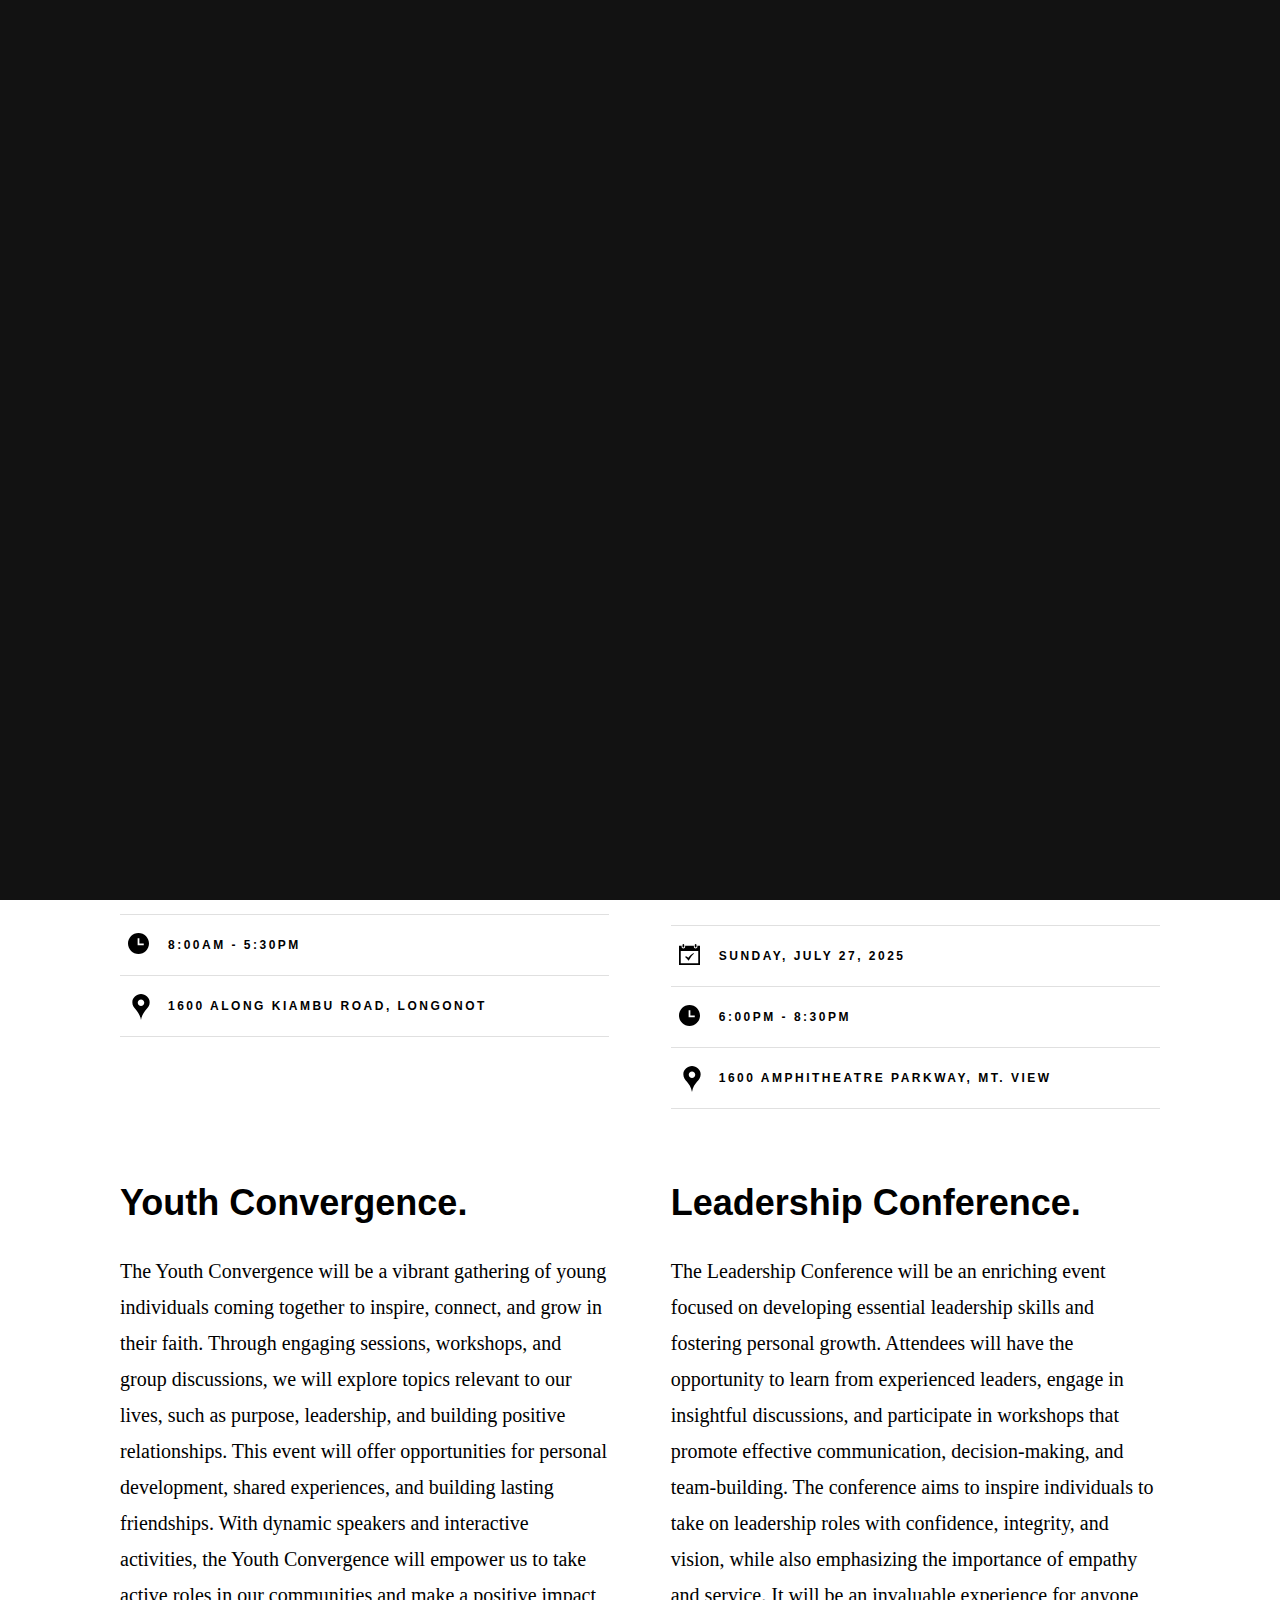
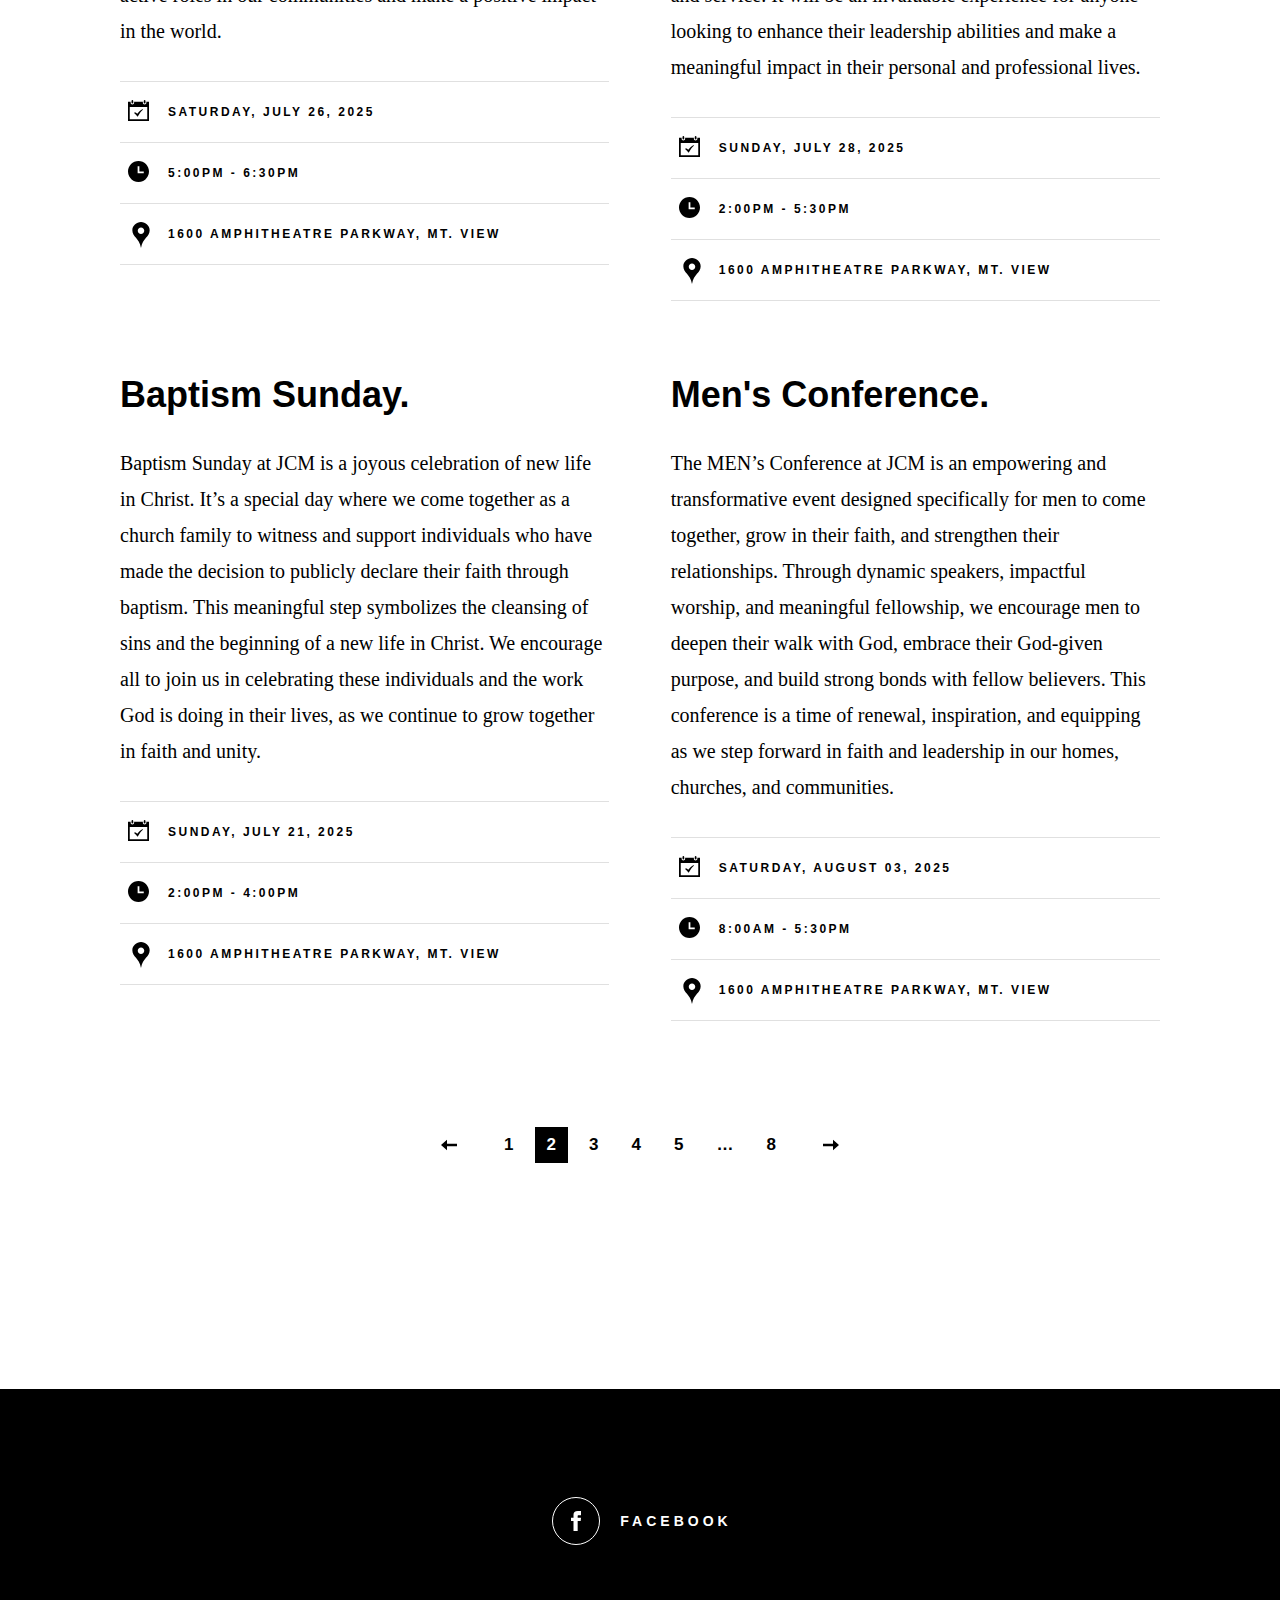
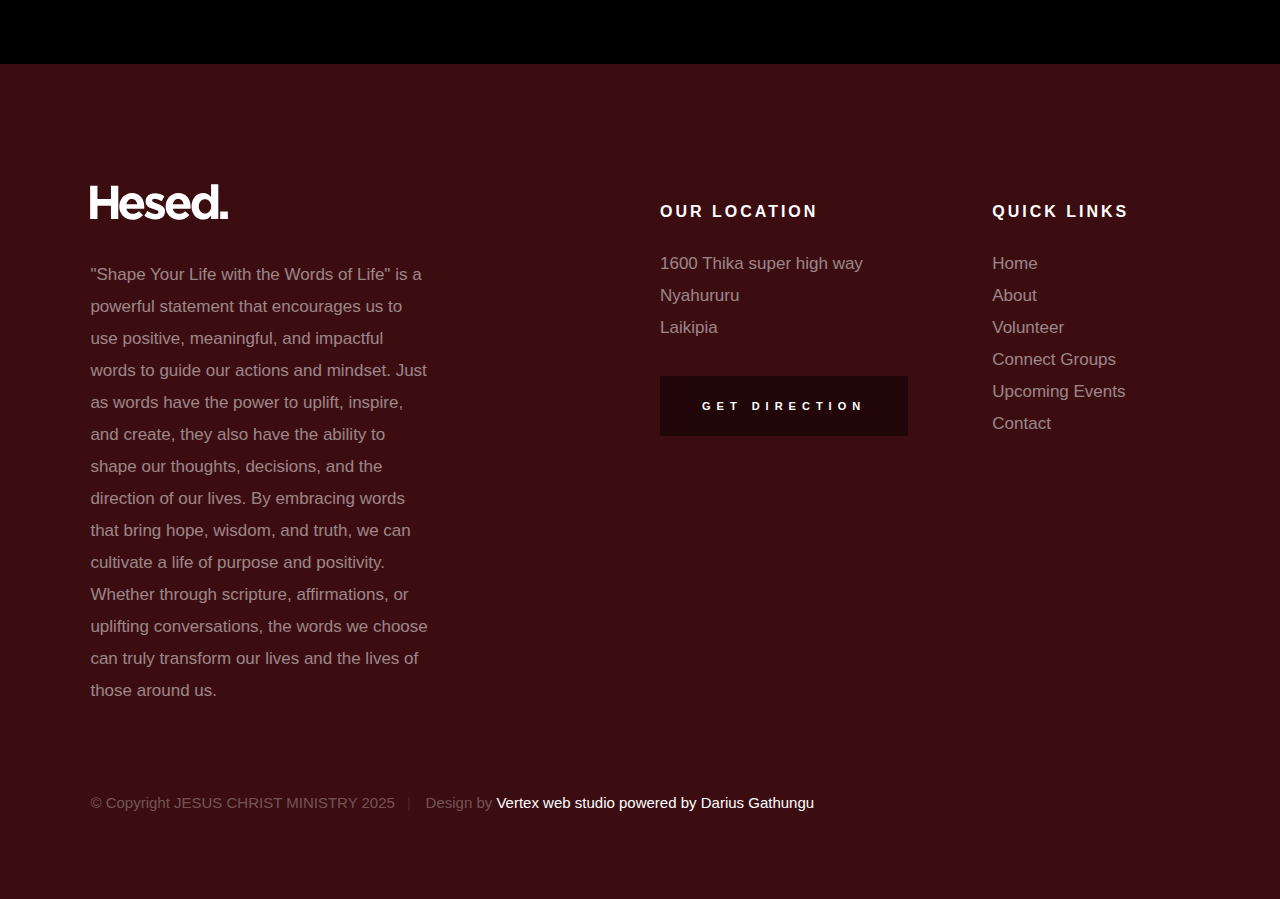
<file: events.html>
<!DOCTYPE html>
<html class="no-js" lang="en">
<head>

    <!--- basic page needs
    ================================================== -->
    <meta charset="utf-8">
    <title>JCM - Events</title>
    <meta name="description" content="">
    <meta name="author" content="">

    <!-- mobile specific metas
    ================================================== -->
    <meta name="viewport" content="width=device-width, initial-scale=1">

    <!-- CSS
    ================================================== -->
    <link rel="stylesheet" href="css/base.css">
    <link rel="stylesheet" href="css/main.css">

    <!-- script
    ================================================== -->
    <script src="js/modernizr.js"></script>

    <!-- favicons
    ================================================== -->
    <link rel="icon" href="images/church logo.jpg.png">

</head>

<body id="top">

    <!-- preloader
    ================================================== -->
    <div id="preloader">
        <div id="loader" class="dots-jump">
            <div></div>
            <div></div>
            <div></div>
        </div>
    </div>


    <!-- header
    ================================================== -->
    <header class="s-header">

        <div class="header-logo">
            <a class="site-logo" href="index.html">
                <img src="images/church%20logo.jpg.png" alt="Homepage">
            </a>
        </div>

        <nav class="header-nav-wrap">
            <ul class="header-nav">
                <li><a href="index.html" title="Home">Home</a></li>
                <li><a href="about.html" title="About">About</a></li>
                <li class="current"><a href="events.html" title="Services">Events</a></li>
                <li><a href="contact.html" title="Contact us">Contact</a></li>	
            </ul>
        </nav>

        <a class="header-menu-toggle" href="#0"><span>Menu</span></a>

    </header> <!-- end s-header -->


    <!-- page header
    ================================================== -->
    <section class="page-header page-header--events">

        <div class="gradient-overlay"></div>
        <div class="row page-header__content">
            <div class="column">
                <h1>Upcoming Events</h1>
            </div>
        </div>

    </section> <!-- end page-header -->


    <!-- page content
    ================================================== -->
    <section class="page-content">

        <div class="row wide block-large-1-2 block-900-full events-list">
            <div class="column events-list__item">
                <h3 class="display-1 events-list__item-title">
                    <a href="events-single.html" title="">2019 Kids Church Camp.</a>
                </h3>
                <p>
                Join us for our upcoming events at JCM! From community outreach programs to special services, there are plenty of opportunities to connect, grow, and serve together. Stay tuned for more details, and we invite you to be part of these exciting moments as we come together in faith and fellowship.
                </p>
                <ul class="events-list__meta">
                    <li class="events-list__meta-date">Sunday, September 28, 2025</li>
                    <li class="events-list__meta-time">8:00AM - 5:30PM</li>
                    <li class="events-list__meta-location">1600 along kiambu road, longonot</li>
                </ul>
            </div>
            <div class="column events-list__item">
                <h3 class="display-1 events-list__item-title">
                    <a href="events-single.html" title="">Prayer Meeting.</a>
                </h3>
                <p>
                Our Prayer Meetings at JCM are a powerful time of coming together in unity to seek God’s presence, guidance, and strength. These meetings offer a space for personal and collective prayer, where we lift up our needs, the needs of others, and our community. It’s a time to grow in faith, encourage one another, and experience the power of prayer as we trust God to move in our lives. Join us as we pray, worship, and believe for breakthrough together.
                </p>
                <ul class="events-list__meta">
                    <li class="events-list__meta-date">Sunday, July 27, 2025</li>
                    <li class="events-list__meta-time">6:00PM - 8:30PM</li>
                    <li class="events-list__meta-location">1600 Amphitheatre Parkway, Mt. View</li>
                </ul>
            </div>
            <div class="column events-list__item">
                <h3 class="display-1 events-list__item-title">
                    <a href="events-single.html" title="">Youth Convergence.</a>
                </h3>
                <p>
                    The Youth Convergence will be a vibrant gathering of young individuals coming together to inspire, connect, and grow in their faith. Through engaging sessions, workshops, and group discussions, we will explore topics relevant to our lives, such as purpose, leadership, and building positive relationships. This event will offer opportunities for personal development, shared experiences, and building lasting friendships. With dynamic speakers and interactive activities, the Youth Convergence will empower us to take active roles in our communities and make a positive impact in the world.

                </p>
                <ul class="events-list__meta">
                    <li class="events-list__meta-date">Saturday, July 26, 2025</li>
                    <li class="events-list__meta-time">5:00PM - 6:30PM</li>
                    <li class="events-list__meta-location">1600 Amphitheatre Parkway, Mt. View</li>
                </ul>
            </div>
            <div class="column events-list__item">
                <h3 class="display-1 events-list__item-title">
                    <a href="events-single.html" title="">Leadership Conference.</a>
                </h3>
                <p>
                    The Leadership Conference will be an enriching event focused on developing essential leadership skills and fostering personal growth. Attendees will have the opportunity to learn from experienced leaders, engage in insightful discussions, and participate in workshops that promote effective communication, decision-making, and team-building. The conference aims to inspire individuals to take on leadership roles with confidence, integrity, and vision, while also emphasizing the importance of empathy and service. It will be an invaluable experience for anyone looking to enhance their leadership abilities and make a meaningful impact in their personal and professional lives.

                </p>
                <ul class="events-list__meta">
                    <li class="events-list__meta-date">Sunday, July 28, 2025</li>
                    <li class="events-list__meta-time">2:00PM - 5:30PM</li>
                    <li class="events-list__meta-location">1600 Amphitheatre Parkway, Mt. View</li>
                </ul>
            </div>
            <div class="column events-list__item">
                <h3 class="display-1 events-list__item-title">
                    <a href="events-single.html" title="">Baptism Sunday.</a>
                </h3>
                <p>
               Baptism Sunday at JCM is a joyous celebration of new life in Christ. It’s a special day where we come together as a church family to witness and support individuals who have made the decision to publicly declare their faith through baptism. This meaningful step symbolizes the cleansing of sins and the beginning of a new life in Christ. We encourage all to join us in celebrating these individuals and the work God is doing in their lives, as we continue to grow together in faith and unity.
                </p>
                <ul class="events-list__meta">
                    <li class="events-list__meta-date">Sunday, July 21, 2025</li>
                    <li class="events-list__meta-time">2:00PM - 4:00PM</li>
                    <li class="events-list__meta-location">1600 Amphitheatre Parkway, Mt. View</li>
                </ul>
            </div>
            <div class="column events-list__item">
                <h3 class="display-1 events-list__item-title">
                    <a href="events-single.html" title="">Men's Conference.</a>
                </h3>
                <p>
                The MEN’s Conference at JCM is an empowering and transformative event designed specifically for men to come together, grow in their faith, and strengthen their relationships. Through dynamic speakers, impactful worship, and meaningful fellowship, we encourage men to deepen their walk with God, embrace their God-given purpose, and build strong bonds with fellow believers. This conference is a time of renewal, inspiration, and equipping as we step forward in faith and leadership in our homes, churches, and communities.
                </p>
                <ul class="events-list__meta">
                    <li class="events-list__meta-date">Saturday, August 03, 2025</li>
                    <li class="events-list__meta-time">8:00AM - 5:30PM</li>
                    <li class="events-list__meta-location">1600 Amphitheatre Parkway, Mt. View</li>
                </ul>
            </div>
        </div> <!-- end events-list -->

        <div class="row">
            <div class="column large-full">
                <nav class="pgn">
                    <ul>
                        <li><a class="pgn__prev" href="#0">Prev</a></li>
                        <li><a class="pgn__num" href="#0">1</a></li>
                        <li><span class="pgn__num current">2</span></li>
                        <li><a class="pgn__num" href="#0">3</a></li>
                        <li><a class="pgn__num" href="#0">4</a></li>
                        <li><a class="pgn__num" href="#0">5</a></li>
                        <li><span class="pgn__num dots">…</span></li>
                        <li><a class="pgn__num" href="#0">8</a></li>
                        <li><a class="pgn__next" href="#0">Next</a></li>
                    </ul>
                </nav> <!-- end pgn -->
            </div>
        </div>

    </section> <!-- end page content -->


    <!-- Social
    ================================================== -->
    <section class="s-social">
            
        <div class="row social-content">
            <div class="column">
                <ul class="social-list">
                    <li class="social-list__item">
                        <a href="https://www.facebook.com/BishopBenKamau?__cft__[0]=[base64]&__tn__=-UC*F" title="">

                            <span class="social-list__icon social-list__icon--facebook"></span>
                            <span class="social-list__text">Facebook</span>
                        </a>
                    </li>
                    <!--<li class="social-list__item">
                        <a href="#0" title="">
                            <span class="social-list__icon social-list__icon--twitter"></span>
                            <span class="social-list__text">Twitter</span>
                        </a>
                    </li>
                    <li class="social-list__item">
                        <a href="#0" title="">
                            <span class="social-list__icon social-list__icon--instagram"></span>
                            <span class="social-list__text">Instagram</span>
                        </a>
                    </li>
                    <li class="social-list__item">
                        <a href="#0" title="">
                            <span class="social-list__icon social-list__icon--email"></span>
                            <span class="social-list__text">Email</span>
                        </a>
                    </li>-->
                </ul>
            </div>
        </div> <!-- end social-content -->

    </section> <!-- end s-social -->


    <!-- footer
    ================================================== -->
 <footer class="s-footer">

        <div class="row footer-top">
            <div class="column large-4 medium-5 tab-full">
                <div class="footer-logo">
                    <a class="site-footer-logo" href="index.html">
                        <img src="images/logo.svg" alt="Homepage">
                    </a>
                </div>  <!-- footer-logo -->
                <p>
                "Shape Your Life with the Words of Life" is a powerful statement that encourages us to use positive, meaningful, and impactful words to guide our actions and mindset. Just as words have the power to uplift, inspire, and create, they also have the ability to shape our thoughts, decisions, and the direction of our lives. By embracing words that bring hope, wisdom, and truth, we can cultivate a life of purpose and positivity. Whether through scripture, affirmations, or uplifting conversations, the words we choose can truly transform our lives and the lives of those around us.
                </p>
            </div>
            <div class="column large-half tab-full">
                <div class="row">
                    <div class="column large-7 medium-full">
                        <h4 class="h6">Our Location</h4>
                        <p>
                        1600 Thika super high way <br>
                        Nyahururu <br>
                        Laikipia
                        </p>

                        <p>
                        <a href="https://goo.gl/maps/bc7C7eYtSmnNs6216" target="_blank" class="btn btn--footer">Get Direction</a>
                        </p>
                    </div>
                    <div class="column large-5 medium-full">
                        <h4 class="h6">Quick Links</h4>
                        <ul class="footer-list">
                            <li><a href="index.html">Home</a></li>
                            <li><a href="about.html">About</a></li>
                            <li><a href="volunteer.html">Volunteer</a></li>
                            <li><a href="connect-group.html">Connect Groups</a></li>
                            <li><a href="events.html">Upcoming Events</a></li>
                            <li><a href="contact.html">Contact</a></li>
                        </ul>
                    </div>
                </div>
            </div>
        </div> <!-- end footer-top -->

        <div class="row footer-bottom">
            <div class="column ss-copyright">
                <span>© Copyright JESUS CHRIST MINISTRY 2025</span>
                <span>Design by <a href="https://www.styleshout.com/">Vertex web studio powered by Darius Gathungu</a></span>
            </div>
        </div> <!-- footer-bottom -->

        <div class="ss-go-top">
            <a class="smoothscroll" title="Back to Top" href="#top">
                <svg xmlns="http://www.w3.org/2000/svg" width="24" height="24" viewBox="0 0 24 24"><path d="M12 0l8 9h-6v15h-4v-15h-6z"/></svg>
            </a>
        </div> <!-- ss-go-top -->

    </footer> <!-- end s-footer -->


    <!-- Java Script
    ================================================== -->
    <script src="js/jquery-3.2.1.min.js"></script>
    <script src="js/plugins.js"></script>
    <script src="js/main.js"></script>

</body>
</file>
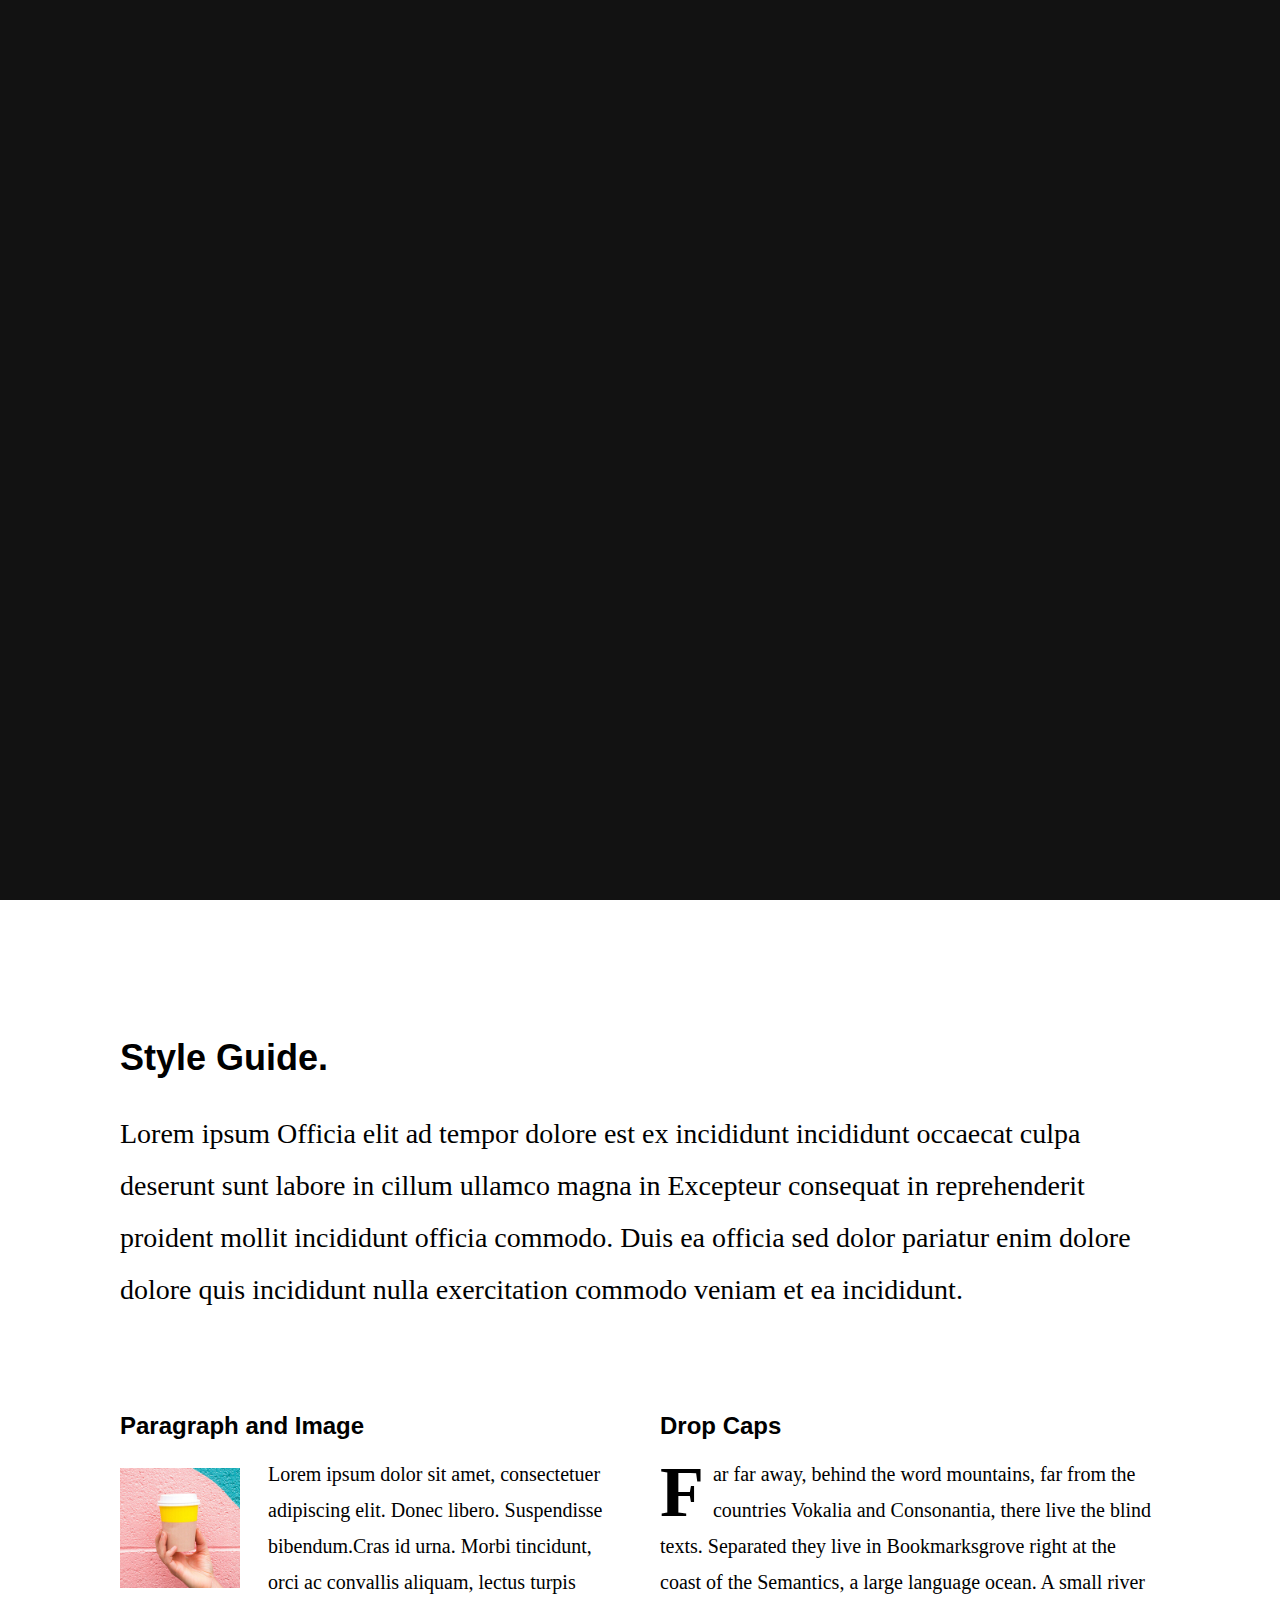
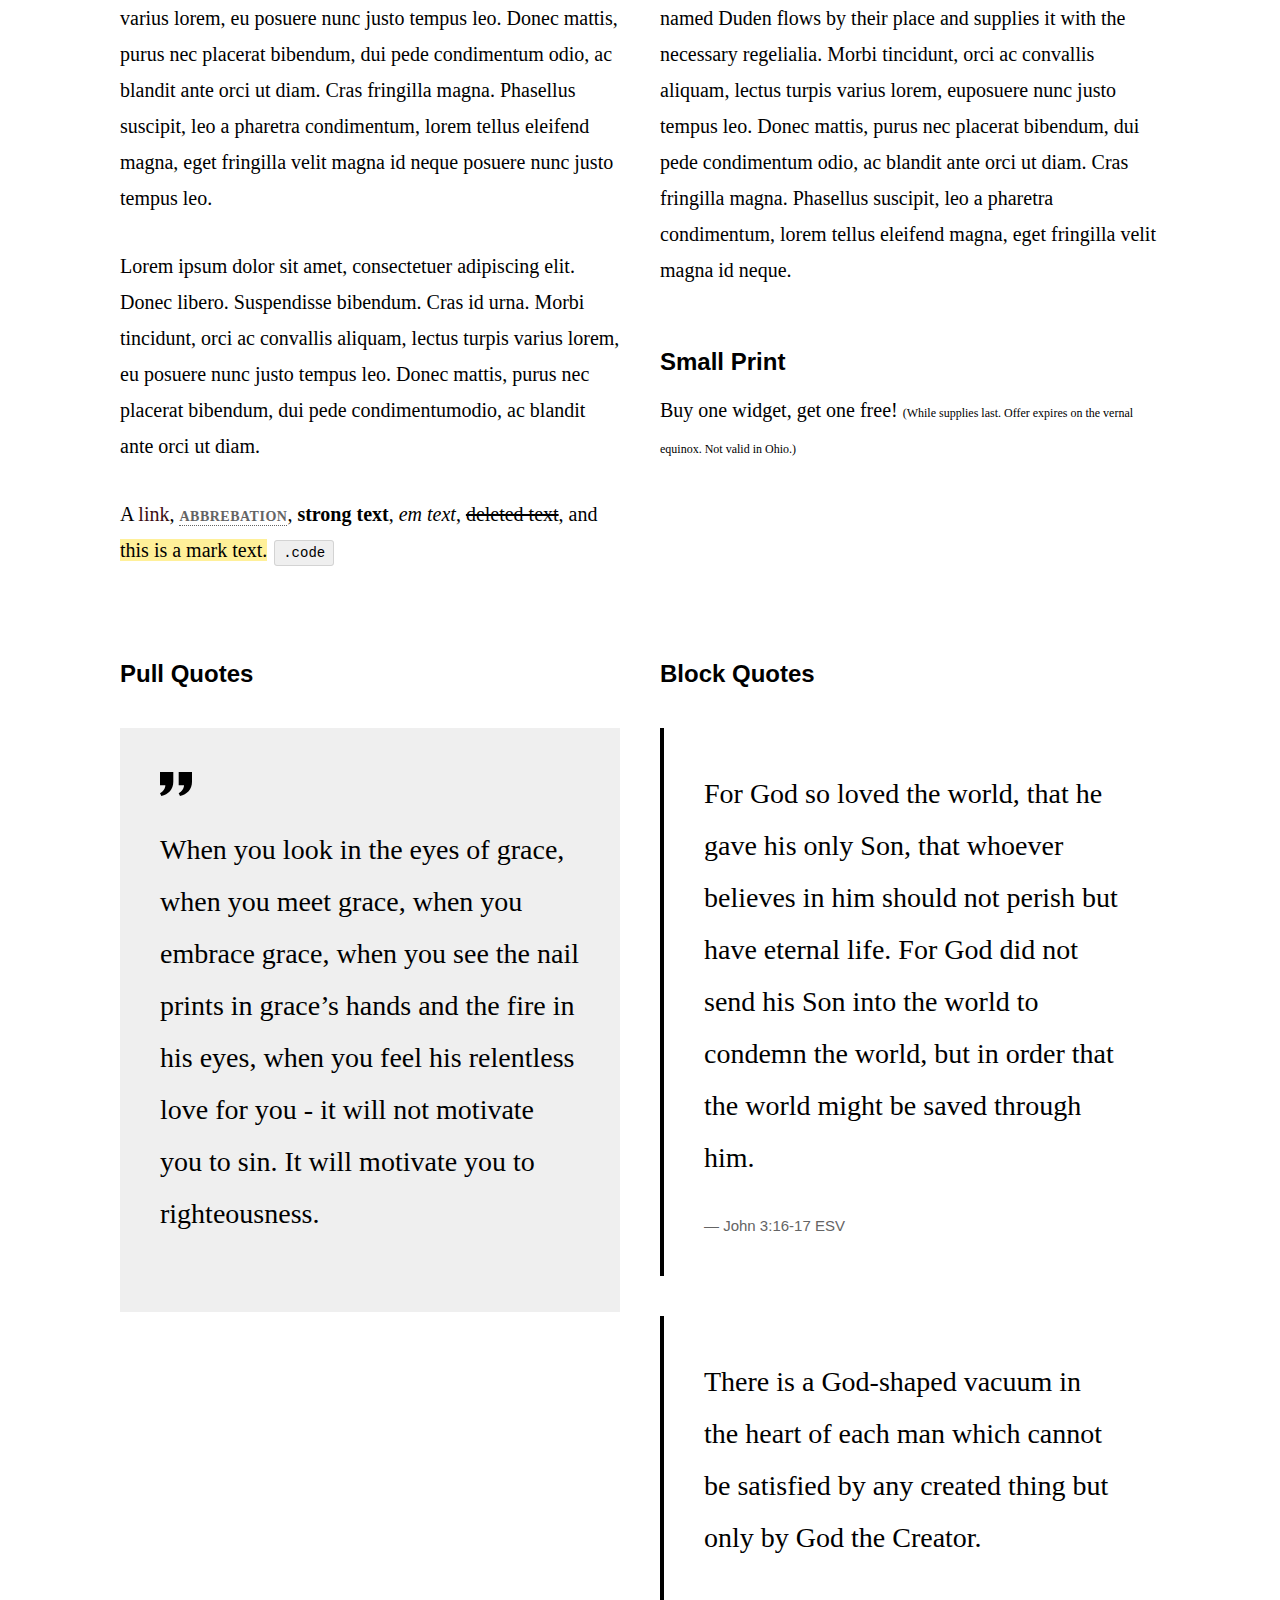
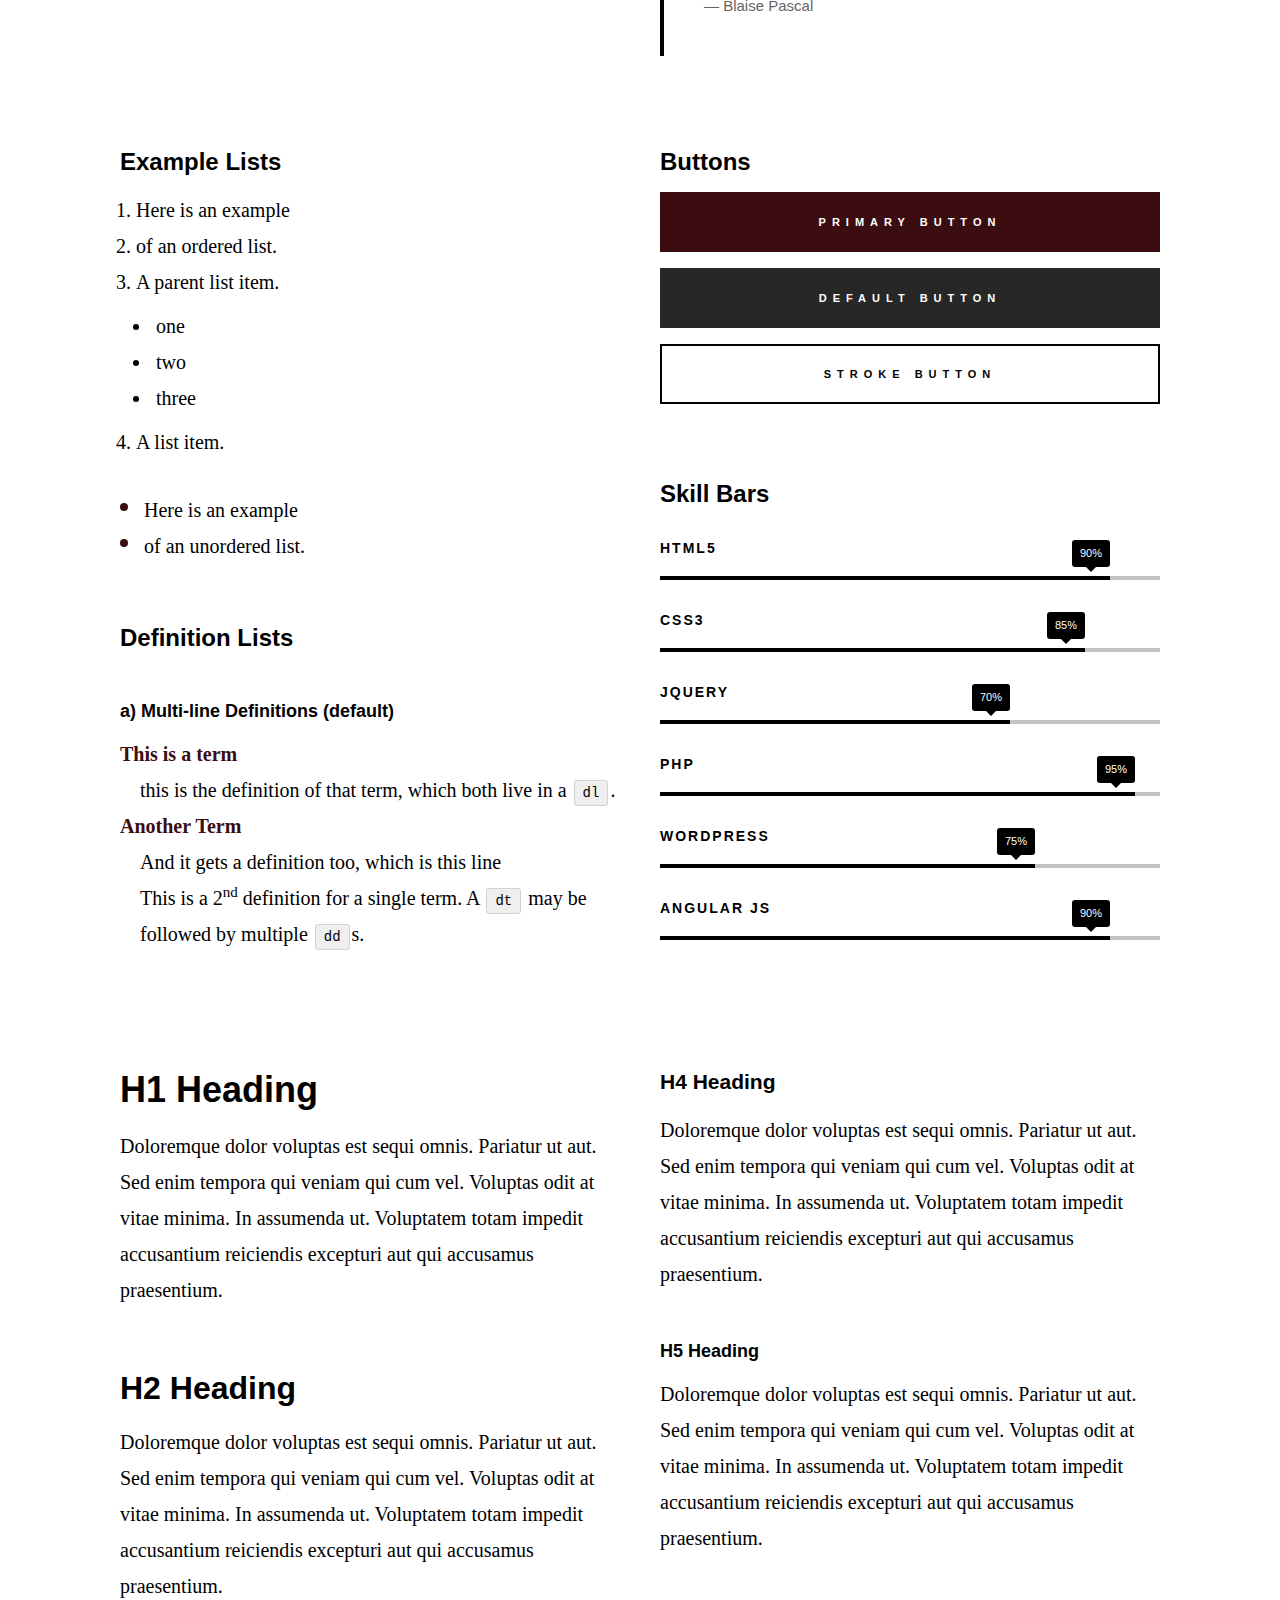
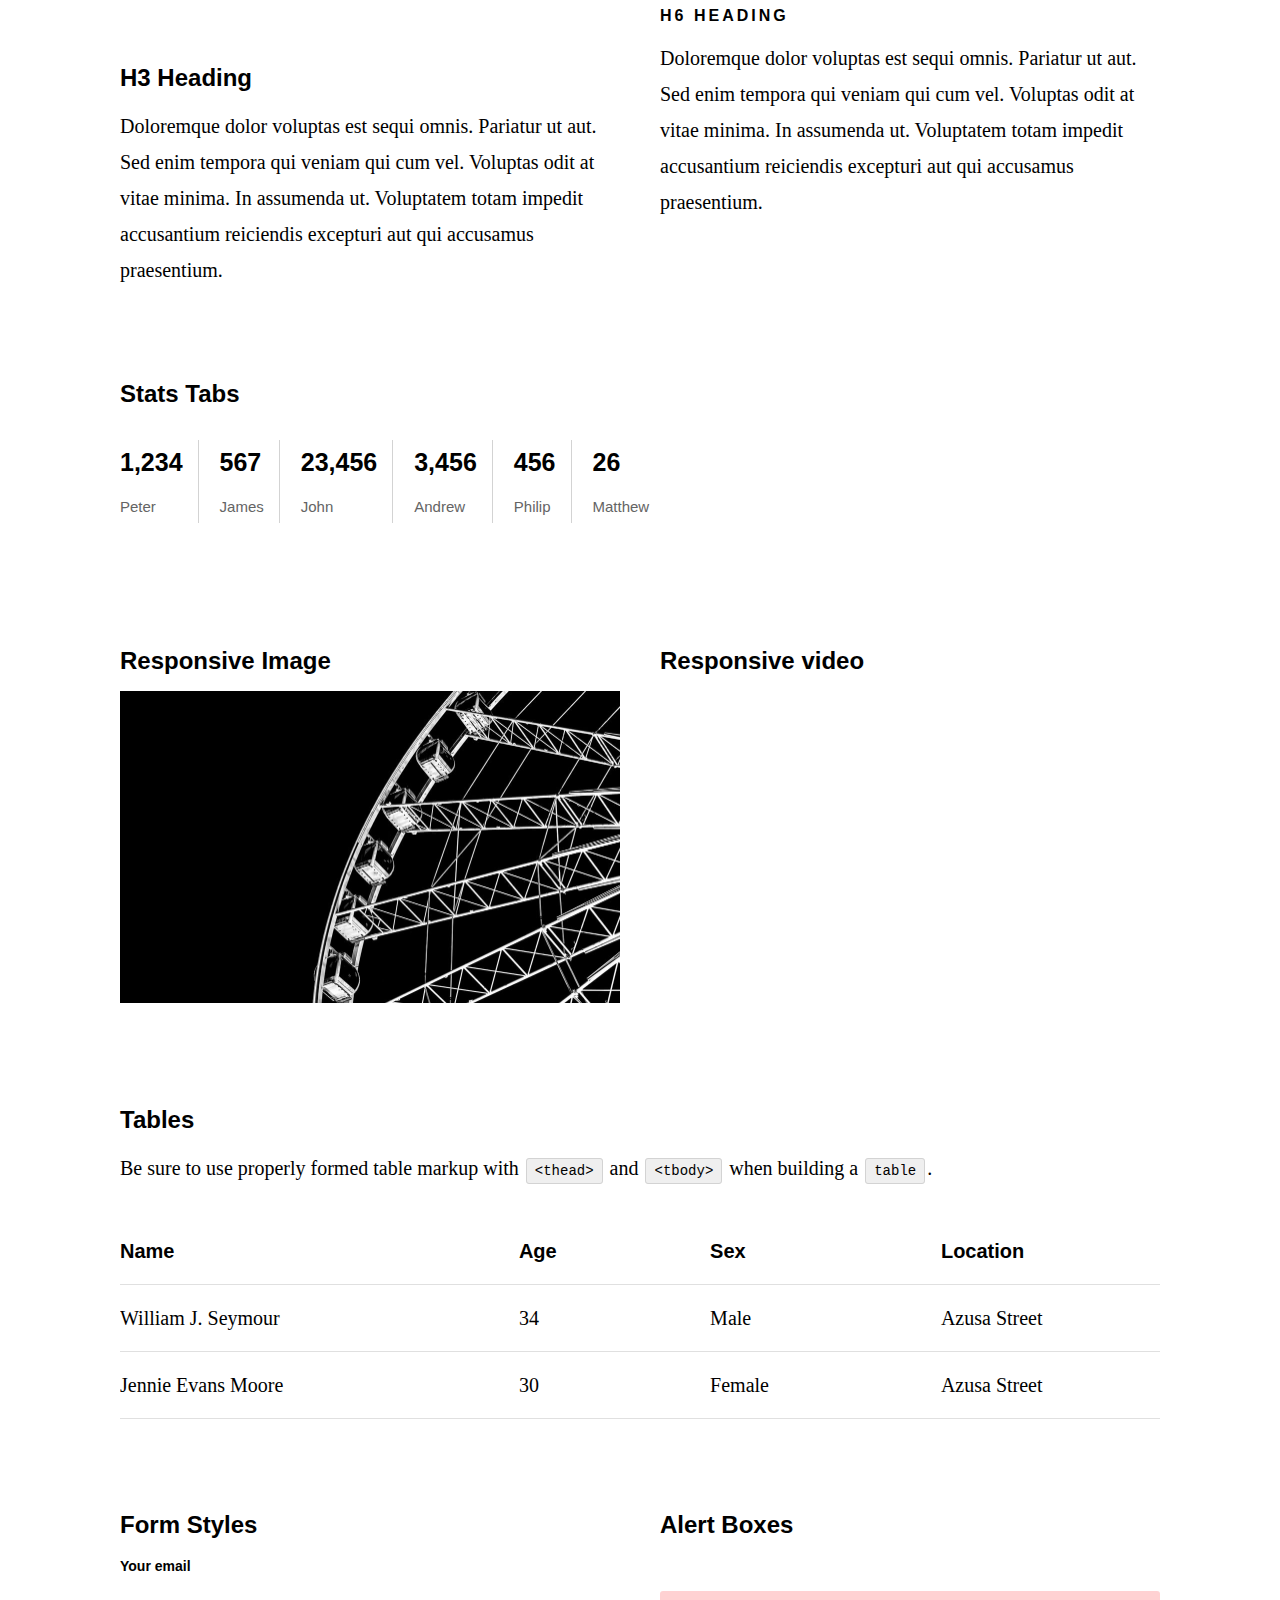
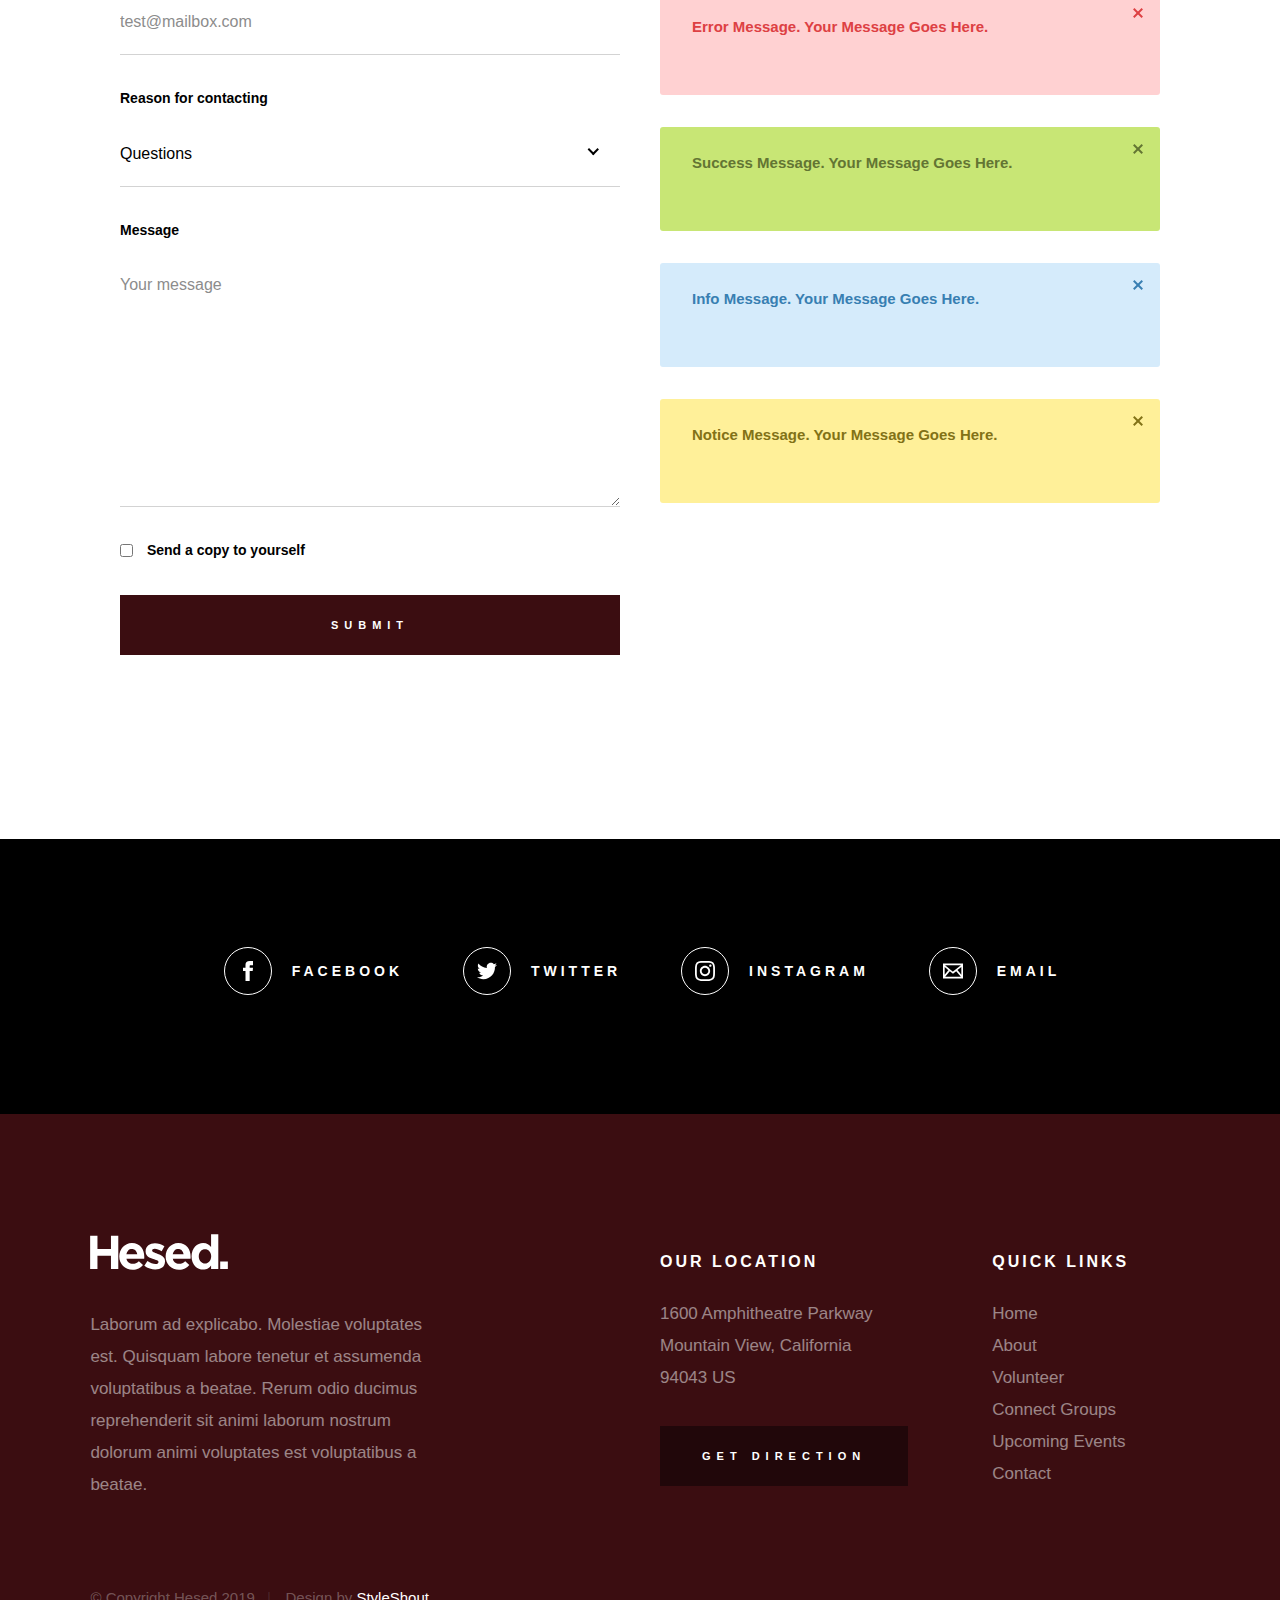
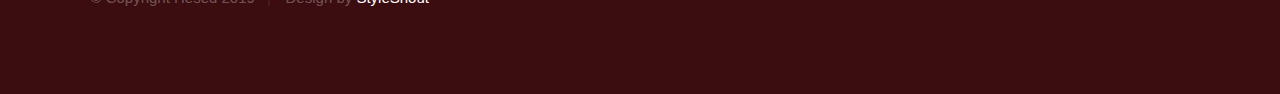
<file: styles.html>
<!DOCTYPE html>
<html class="no-js" lang="en">
<head>

    <!--- basic page needs
    ================================================== -->
    <meta charset="utf-8">
    <title>JCM - Style Guide</title>
    <meta name="description" content="">
    <meta name="author" content="">

    <!-- mobile specific metas
    ================================================== -->
    <meta name="viewport" content="width=device-width, initial-scale=1">

    <!-- CSS
    ================================================== -->
    <link rel="stylesheet" href="css/base.css">
    <link rel="stylesheet" href="css/main.css">

    <style type="text/css" media="screen">
        .s-styles { 
            padding-top: 13.6rem;
            padding-bottom: 13.6rem;
            background-color: #ffffff;
        }
    </style>

    <!-- script
    ================================================== -->
    <script src="js/modernizr.js"></script>

    <!-- favicons
    ================================================== -->
   <link rel="icon" href="images/church logo.jpg.png">
</head>

<body id="top">

    <!-- preloader
    ================================================== -->
    <div id="preloader">
        <div id="loader" class="dots-jump">
            <div></div>
            <div></div>
            <div></div>
        </div>
    </div>


    <!-- header
    ================================================== -->
    <header class="s-header">

        <div class="header-logo">
            <a class="site-logo" href="index.html">
                <img src="images/church%20logo.jpg.png" alt="Homepage">
            </a>
        </div>

        <nav class="header-nav-wrap">
            <ul class="header-nav">
                <li><a href="index.html" title="Home">Home</a></li>
                <li><a href="about.html" title="About">About</a></li>
                <li><a href="events.html" title="Services">Events</a></li>
                <li><a href="contact.html" title="Contact us">Contact</a></li>	
            </ul>
        </nav>

        <a class="header-menu-toggle" href="#0"><span>Menu</span></a>

    </header> <!-- end s-header -->


    <!-- hero
    ================================================== -->
    <section class="s-hero" data-parallax="scroll" data-image-src="images/hero-bg-3000.jpg" data-natural-width=3000 data-natural-height=2000 data-position-y=center>

        <div class="hero-left-bar"></div>

        <div class="row hero-content">

            <div class="column large-full hero-content__text">
                <h1>
                    We Exist To <br>
                    Honor God And <br>
                    Make Disciples
                </h1>

                <div class="hero-content__buttons">
                    <a href="events.html" class="btn btn--stroke">Upcoming Events</a>
                    <a href="about.html" class="btn btn--stroke">About Us</a>
                </div>
            </div> <!-- end hero-content__text -->

        </div> <!-- end hero-content -->

        <ul class="hero-social">
            <li class="hero-social__title">Follow Us</li>
            <li>
                <a href="#0" title="">Facebook</a>
            </li>
            <li>
                <a href="#0" title="">YouTube</a>
            </li>
            <li>
                <a href="#0" title="">Instagram</a>
            </li>
        </ul> <!-- end hero-social -->

        <div class="hero-scroll">
            <a href="#styles" class="scroll-link smoothscroll">
                Scroll For More
            </a>
        </div> <!-- end hero-scroll -->

    </section> <!-- end s-hero -->


    <!-- styles
    ================================================== -->
    <section id="styles" class="s-styles page-content">

        <div class="row add-bottom">

            <div class="column large-full">

                <h1 class="display-1">Style Guide.</h1>

                <p class="lead">Lorem ipsum Officia elit ad tempor dolore est ex incididunt incididunt occaecat culpa deserunt 
                sunt labore in cillum ullamco magna in Excepteur consequat in reprehenderit proident mollit incididunt officia commodo.
                Duis ea officia sed dolor pariatur enim dolore dolore quis incididunt nulla exercitation commodo veniam et ea incididunt.
                </p>

            </div>

        </div>

        <div class="row">

            <div class="column large-6 tab-full">

                <h3>Paragraph and Image</h3>

                <p><a href="#"><img width="120" height="120" class="h-pull-left" alt="sample-image" src="images/sample-image.jpg"></a>
                Lorem ipsum dolor sit amet, consectetuer adipiscing elit. Donec libero. Suspendisse bibendum.Cras id urna. Morbi 
                tincidunt, orci ac convallis aliquam, lectus turpis varius lorem, eu posuere nunc justo tempus leo. Donec mattis, 
                purus nec placerat bibendum, dui pede condimentum odio, ac blandit ante orci ut diam. Cras fringilla magna. 
                Phasellus suscipit, leo a pharetra condimentum, lorem tellus eleifend magna, eget fringilla velit magna id 
                neque posuere nunc justo tempus leo. </p>

                <p>
                Lorem ipsum dolor sit amet, consectetuer adipiscing elit. Donec libero. Suspendisse bibendum. Cras id urna. 
                Morbi tincidunt, orci ac convallis aliquam, lectus turpis varius lorem, eu posuere nunc justo tempus leo. 
                Donec mattis, purus nec placerat bibendum, dui pede condimentumodio, ac blandit ante orci ut diam.	
                </p>

                <p>A <a href="#">link</a>,
                <abbr title="this really isn't a very good description">abbrebation</abbr>,
                <strong>strong text</strong>,
                <em>em text</em>,
                <del>deleted text</del>, and
                <mark>this is a mark text.</mark>
                <code>.code</code>
                </p>

            </div>

            <div class="column large-6 tab-full">

                <h3>Drop Caps</h3>

                <p class="drop-cap">Far far away, behind the word mountains, far from the countries Vokalia and Consonantia,
                there live the blind texts. Separated they live in Bookmarksgrove right at the coast of the
                Semantics, a large language ocean. A small river named Duden flows by their place and supplies it with the 
                necessary regelialia. Morbi tincidunt, orci ac convallis aliquam, lectus turpis varius lorem, 
                euposuere nunc justo tempus leo. Donec mattis, purus nec placerat bibendum, dui pede condimentum odio, 
                ac blandit ante orci ut diam. Cras fringilla magna. Phasellus suscipit, leo a pharetra condimentum, 
                lorem tellus eleifend magna, eget fringilla velit magna id neque.
                </p>

                <h3>Small Print</h3>

                <p>Buy one widget, get one free!
                <small>(While supplies last. Offer expires on the vernal equinox. Not valid in Ohio.)</small>
                </p>

            </div>

        </div> <!-- end row -->

        <div class="row">

            <div class="column large-6 tab-full">

                <h3>Pull Quotes</h3>

                <aside class="pull-quote">
                    <blockquote>
                    <p>
                    When you look in the eyes of grace, when you meet grace, 
                    when you embrace grace, when you see the nail prints in 
                    grace’s hands and the fire in his eyes, when you feel his 
                    relentless love for you - it will not motivate you to sin. 
                    It will motivate you to righteousness.
                    </p>
                    </blockquote>
                </aside>

            </div>

            <div class="column large-6 tab-full">

                <h3>Block Quotes</h3>

                <blockquote cite="http://where-i-got-my-info-from.com">
                    <p>
                    For God so loved the world, that he gave his only Son, that whoever believes in 
                    him should not perish but have eternal life. For God did not send his Son into 
                    the world to condemn the world, but in order that the world might be 
                    saved through him.
                    </p>
                    <cite>
                        <a href="#0">John 3:16-17 ESV</a>
                    </cite>
                </blockquote>

                <blockquote>
                <p>There is a God-shaped vacuum in the heart of each man which cannot be satisfied 
                by any created thing but only by God the Creator.</p>
                <cite>Blaise Pascal</cite>
                </blockquote>

            </div>

        </div> <!-- end row -->

        <div class="row half-bottom">

            <div class="column large-6 tab-full">

                <h3>Example Lists</h3>

                <ol>
                    <li>Here is an example</li>
                    <li>of an ordered list.</li>
                    <li>A parent list item.
                        <ul>
                            <li>one</li>
                            <li>two</li>
                            <li>three</li>
                        </ul>
                        </li>
                        <li>A list item.</li>
                    </ol>

                <ul class="disc">
                    <li>Here is an example</li>
                    <li>of an unordered list.</li>
                </ul>

                <h3>Definition Lists</h3>

                <h5>a) Multi-line Definitions (default) </h5>

                <dl>
                    <dt><strong>This is a term</strong></dt>
                        <dd>this is the definition of that term, which both live in a <code>dl</code>.</dd>
                    <dt><strong>Another Term</strong></dt>
                        <dd>And it gets a definition too, which is this line</dd>
                        <dd>This is a 2<sup>nd</sup> definition for a single term. A <code>dt</code> may be followed by multiple <code>dd</code>s.</dd>
                </dl>

            </div>

            <div class="column large-6 tab-full">

                <h3>Buttons</h3>

                <p>
                    <a class="btn btn--primary h-full-width" href="#0">Primary Button</a>
                    <a class="btn h-full-width" href="#0">Default Button</a>
                    <a class="btn btn--stroke h-full-width" href="#0">Stroke Button</a>
                </p>

                <h3>Skill Bars</h3>
                
                <ul class="skill-bars">
                    <li>
                    <div class="progress percent90"><span>90%</span></div>
                    <strong>HTML5</strong>
                    </li>
                    <li>
                    <div class="progress percent85"><span>85%</span></div>
                    <strong>CSS3</strong>
                    </li>
                    <li>
                    <div class="progress percent70"><span>70%</span></div>
                    <strong>JQuery</strong>
                    </li>
                    <li>
                    <div class="progress percent95"><span>95%</span></div>
                    <strong>PHP</strong>
                    </li>
                    <li>
                    <div class="progress percent75"><span>75%</span></div>
                    <strong>Wordpress</strong>
                    </li>
                    <li>
                    <div class="progress percent90"><span>90%</span></div>
                    <strong>Angular JS</strong>
                    </li>
                </ul>

            </div>

        </div> <!-- end row -->

        <div class="row half-bottom">

            <div class="column large-6 tab-full">
                    
                <h1>H1 Heading</h1>
                <p>Doloremque dolor voluptas est sequi omnis. Pariatur ut aut. Sed enim tempora qui veniam qui cum vel. 
                Voluptas odit at vitae minima. In assumenda ut. Voluptatem totam impedit accusantium reiciendis excepturi aut qui accusamus praesentium.</p>

                <h2>H2 Heading</h2>
                <p>Doloremque dolor voluptas est sequi omnis. Pariatur ut aut. Sed enim tempora qui veniam qui cum vel. 
                Voluptas odit at vitae minima. In assumenda ut. Voluptatem totam impedit accusantium reiciendis excepturi aut qui accusamus praesentium.</p>

                <h3>H3 Heading</h3>
                <p>Doloremque dolor voluptas est sequi omnis. Pariatur ut aut. Sed enim tempora qui veniam qui cum vel. 
                Voluptas odit at vitae minima. In assumenda ut. Voluptatem totam impedit accusantium reiciendis excepturi aut qui accusamus praesentium.</p>

            </div>

            <div class="column large-6 tab-full">
                    
                <h4>H4 Heading</h4>
                <p>Doloremque dolor voluptas est sequi omnis. Pariatur ut aut. Sed enim tempora qui veniam qui cum vel. 
                Voluptas odit at vitae minima. In assumenda ut. Voluptatem totam impedit accusantium reiciendis excepturi aut qui accusamus praesentium.</p>

                <h5>H5 Heading</h5>
                <p>Doloremque dolor voluptas est sequi omnis. Pariatur ut aut. Sed enim tempora qui veniam qui cum vel. 
                Voluptas odit at vitae minima. In assumenda ut. Voluptatem totam impedit accusantium reiciendis excepturi aut qui accusamus praesentium.</p>

                <h6>H6 Heading</h6>
                <p>Doloremque dolor voluptas est sequi omnis. Pariatur ut aut. Sed enim tempora qui veniam qui cum vel. 
                Voluptas odit at vitae minima. In assumenda ut. Voluptatem totam impedit accusantium reiciendis excepturi aut qui accusamus praesentium.</p>

            </div>

        </div> <!-- end row -->

        <div class="row half-bottom">

            <div class="column large-full">

                <h3>Stats Tabs</h3>

                <ul class="stats-tabs">
                    <li><a href="#">1,234 <em>Peter</em></a></li>
                    <li><a href="#">567 <em>James</em></a></li>
                    <li><a href="#">23,456 <em>John</em></a></li>
                    <li><a href="#">3,456 <em>Andrew</em></a></li>
                    <li><a href="#">456 <em>Philip</em></a></li>
                    <li><a href="#">26 <em>Matthew</em></a></li>
                </ul>

            </div>

        </div> <!-- end row -->

        <div class="row half-bottom">

            <div class="column large-6 tab-full">

                <h3>Responsive Image</h3>
                <p><img src="images/wheel-500.jpg" 
                    srcset="images/wheel-1000.jpg 1000w, 
                    images/wheel-500.jpg 500w" 
                    sizes="(max-width: 1000px) 100vw, 1000px" alt="">
                </p>

            </div>

            <div class="column large-6 tab-full">

                <h3>Responsive video</h3>

                <div class="video-container">
                <iframe src="https://player.vimeo.com/video/14592941?color=00a650&title=0&byline=0&portrait=0" width="500" height="281" frameborder="0" webkitallowfullscreen mozallowfullscreen allowfullscreen></iframe> 
                </div>

            </div>
            
        </div> <!-- end row -->

        <div class="row add-bottom">

            <div class="column large-full">

                <h3>Tables</h3>
                <p>Be sure to use properly formed table markup with <code>&lt;thead&gt;</code> and <code>&lt;tbody&gt;</code> when building a <code>table</code>.</p>

                <div class="table-responsive">

                    <table>
                            <thead>
                            <tr>
                                <th>Name</th>
                                <th>Age</th>
                                <th>Sex</th>
                                <th>Location</th>
                            </tr>
                            </thead>
                            <tbody>
                            <tr>
                                <td>William J. Seymour</td>
                                <td>34</td>
                                <td>Male</td>
                                <td>Azusa Street</td>
                            </tr>
                            <tr>
                                <td>Jennie Evans Moore</td>
                                <td>30</td>
                                <td>Female</td>
                                <td>Azusa Street</td>
                            </tr>
                            </tbody>
                    </table>

                </div>

            </div>
            
        </div> <!-- end row -->

        <div class="row">

            <div class="column large-6 tab-full">

                <h3>Form Styles</h3>

                <form>
                    <div>
                        <label for="sampleInput">Your email</label>
                        <input class="h-full-width" type="email" placeholder="test@mailbox.com" id="sampleInput">
                    </div>
                    <div>
                        <label for="sampleRecipientInput">Reason for contacting</label>
                        <div class="ss-custom-select">
                            <select class="h-full-width" id="sampleRecipientInput">
                                <option value="Option 1">Questions</option>
                                <option value="Option 2">Report</option>
                                <option value="Option 3">Others</option>
                            </select>
                        </div>
                    </div>
                    
                    <label for="exampleMessage">Message</label>
                    <textarea class="h-full-width" placeholder="Your message" id="exampleMessage"></textarea>

                    <label class="h-add-bottom">
                        <input type="checkbox">
                        <span class="label-text">Send a copy to yourself</span>
                    </label>
                
                    <input class="btn--primary h-full-width" type="submit" value="Submit">
                </form>

            </div>

            <div class="column large-6 tab-full">

                <h3>Alert Boxes</h3>

                <br>
                
                <div class="alert-box alert-box--error hideit">
                    <p>Error Message. Your Message Goes Here.</p>
                    <i class="fa fa-times alert-box__close" aria-hidden="true"></i>
                </div><!-- end error -->
                        
                <div class="alert-box alert-box--success hideit">
                    <p>Success Message. Your Message Goes Here.</p>
                    <i class="fa fa-times alert-box__close" aria-hidden="true"></i>
                </div><!-- end success -->
                        
                <div class="alert-box alert-box--info hideit">
                    <p>Info Message. Your Message Goes Here.</p>
                    <i class="fa fa-times alert-box__close" aria-hidden="true"></i>
                </div><!-- end info -->
                        
                <div class="alert-box alert-box--notice hideit">
                    <p>Notice Message. Your Message Goes Here.</p>
                    <i class="fa fa-times alert-box__close" aria-hidden="true"></i>
                </div><!-- end notice -->
            
            </div>

        </div> <!-- end row -->


    </section> <!-- end s-styles -->


    <!-- Social
    ================================================== -->
    <section class="s-social">
            
        <div class="row social-content">
            <div class="column">
                <ul class="social-list">
                    <li class="social-list__item">
                        <a href="#0" title="">
                            <span class="social-list__icon social-list__icon--facebook"></span>
                            <span class="social-list__text">Facebook</span>
                        </a>
                    </li>
                    <li class="social-list__item">
                        <a href="#0" title="">
                            <span class="social-list__icon social-list__icon--twitter"></span>
                            <span class="social-list__text">Twitter</span>
                        </a>
                    </li>
                    <li class="social-list__item">
                        <a href="#0" title="">
                            <span class="social-list__icon social-list__icon--instagram"></span>
                            <span class="social-list__text">Instagram</span>
                        </a>
                    </li>
                    <li class="social-list__item">
                        <a href="#0" title="">
                            <span class="social-list__icon social-list__icon--email"></span>
                            <span class="social-list__text">Email</span>
                        </a>
                    </li>
                </ul>
            </div>
        </div> <!-- end social-content -->

    </section> <!-- end s-social -->


    <!-- footer
    ================================================== -->
    <footer class="s-footer">

        <div class="row footer-top">
            <div class="column large-4 medium-5 tab-full">
                <div class="footer-logo">
                    <a class="site-footer-logo" href="index.html">
                        <img src="images/logo.svg" alt="Homepage">
                    </a>
                </div>  <!-- footer-logo -->
                <p>
                Laborum ad explicabo. Molestiae voluptates est. Quisquam labore tenetur 
                et assumenda voluptatibus a beatae. Rerum odio ducimus reprehenderit 
                sit animi laborum nostrum dolorum animi voluptates est voluptatibus a beatae. 
                </p>
            </div>
            <div class="column large-half tab-full">
                <div class="row">
                    <div class="column large-7 medium-full">
                        <h4 class="h6">Our Location</h4>
                        <p>
                        1600 Amphitheatre Parkway <br>
                        Mountain View, California <br>
                        94043 US
                        </p>
        
                        <p>
                        <a href="https://goo.gl/maps/bc7C7eYtSmnNs6216" target="_blank" class="btn btn--footer">Get Direction</a>
                        </p>
                    </div>
                    <div class="column large-5 medium-full">
                        <h4 class="h6">Quick Links</h4>
                        <ul class="footer-list">
                            <li><a href="index.html">Home</a></li>
                            <li><a href="about.html">About</a></li>
                            <li><a href="volunteer.html">Volunteer</a></li>
                            <li><a href="connect-group.html">Connect Groups</a></li>
                            <li><a href="events.html">Upcoming Events</a></li>
                            <li><a href="contact.html">Contact</a></li>
                        </ul>
                    </div>
                </div>
            </div>
        </div> <!-- end footer-top -->

        <div class="row footer-bottom">
            <div class="column ss-copyright">
                <span>© Copyright Hesed 2019</span> 
                <span>Design by <a href="https://www.styleshout.com/">StyleShout</a></span>
            </div>
        </div> <!-- footer-bottom -->

        <div class="ss-go-top">
            <a class="smoothscroll" title="Back to Top" href="#top">
                <svg xmlns="http://www.w3.org/2000/svg" width="24" height="24" viewBox="0 0 24 24"><path d="M12 0l8 9h-6v15h-4v-15h-6z"/></svg>
            </a>
        </div> <!-- ss-go-top -->

    </footer> <!-- end s-footer -->


    <!-- Java Script
    ================================================== -->
    <script src="js/jquery-3.2.1.min.js"></script>
    <script src="js/plugins.js"></script>
    <script src="js/main.js"></script>

</body>
</file>
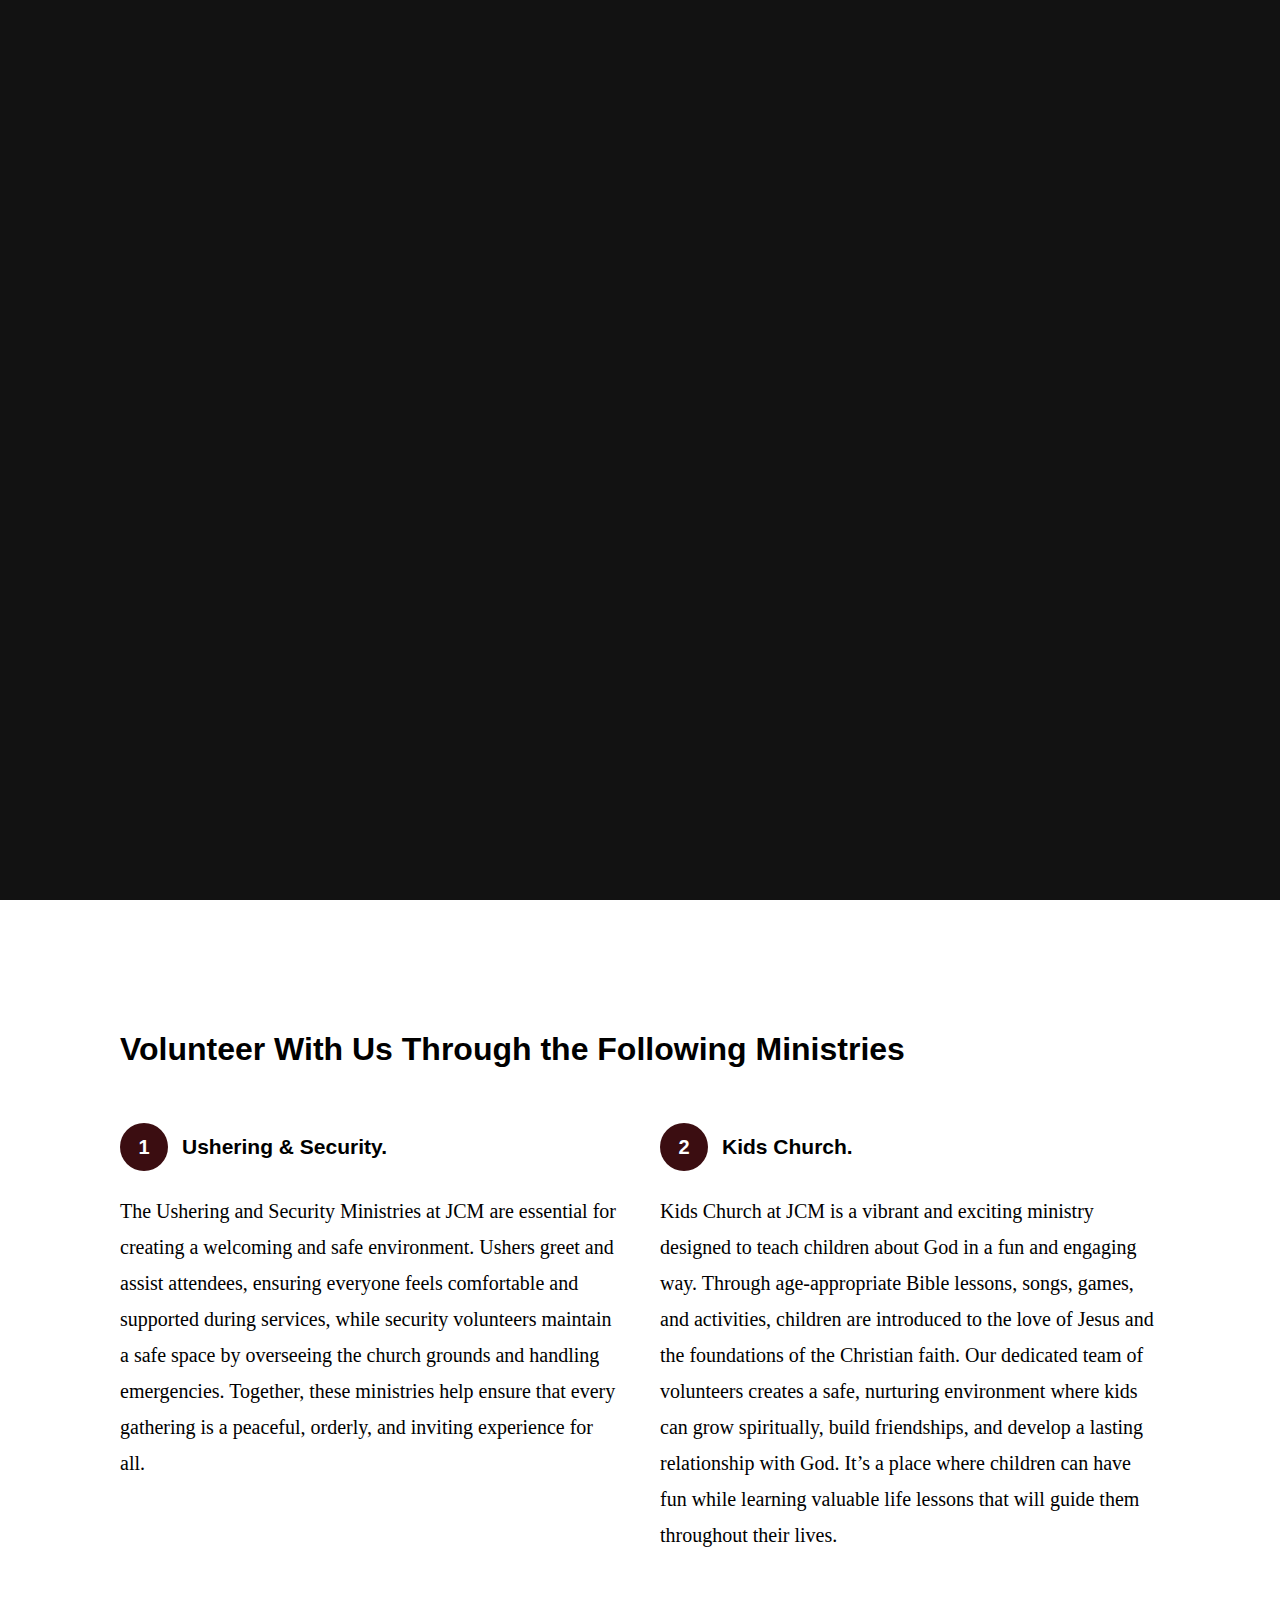
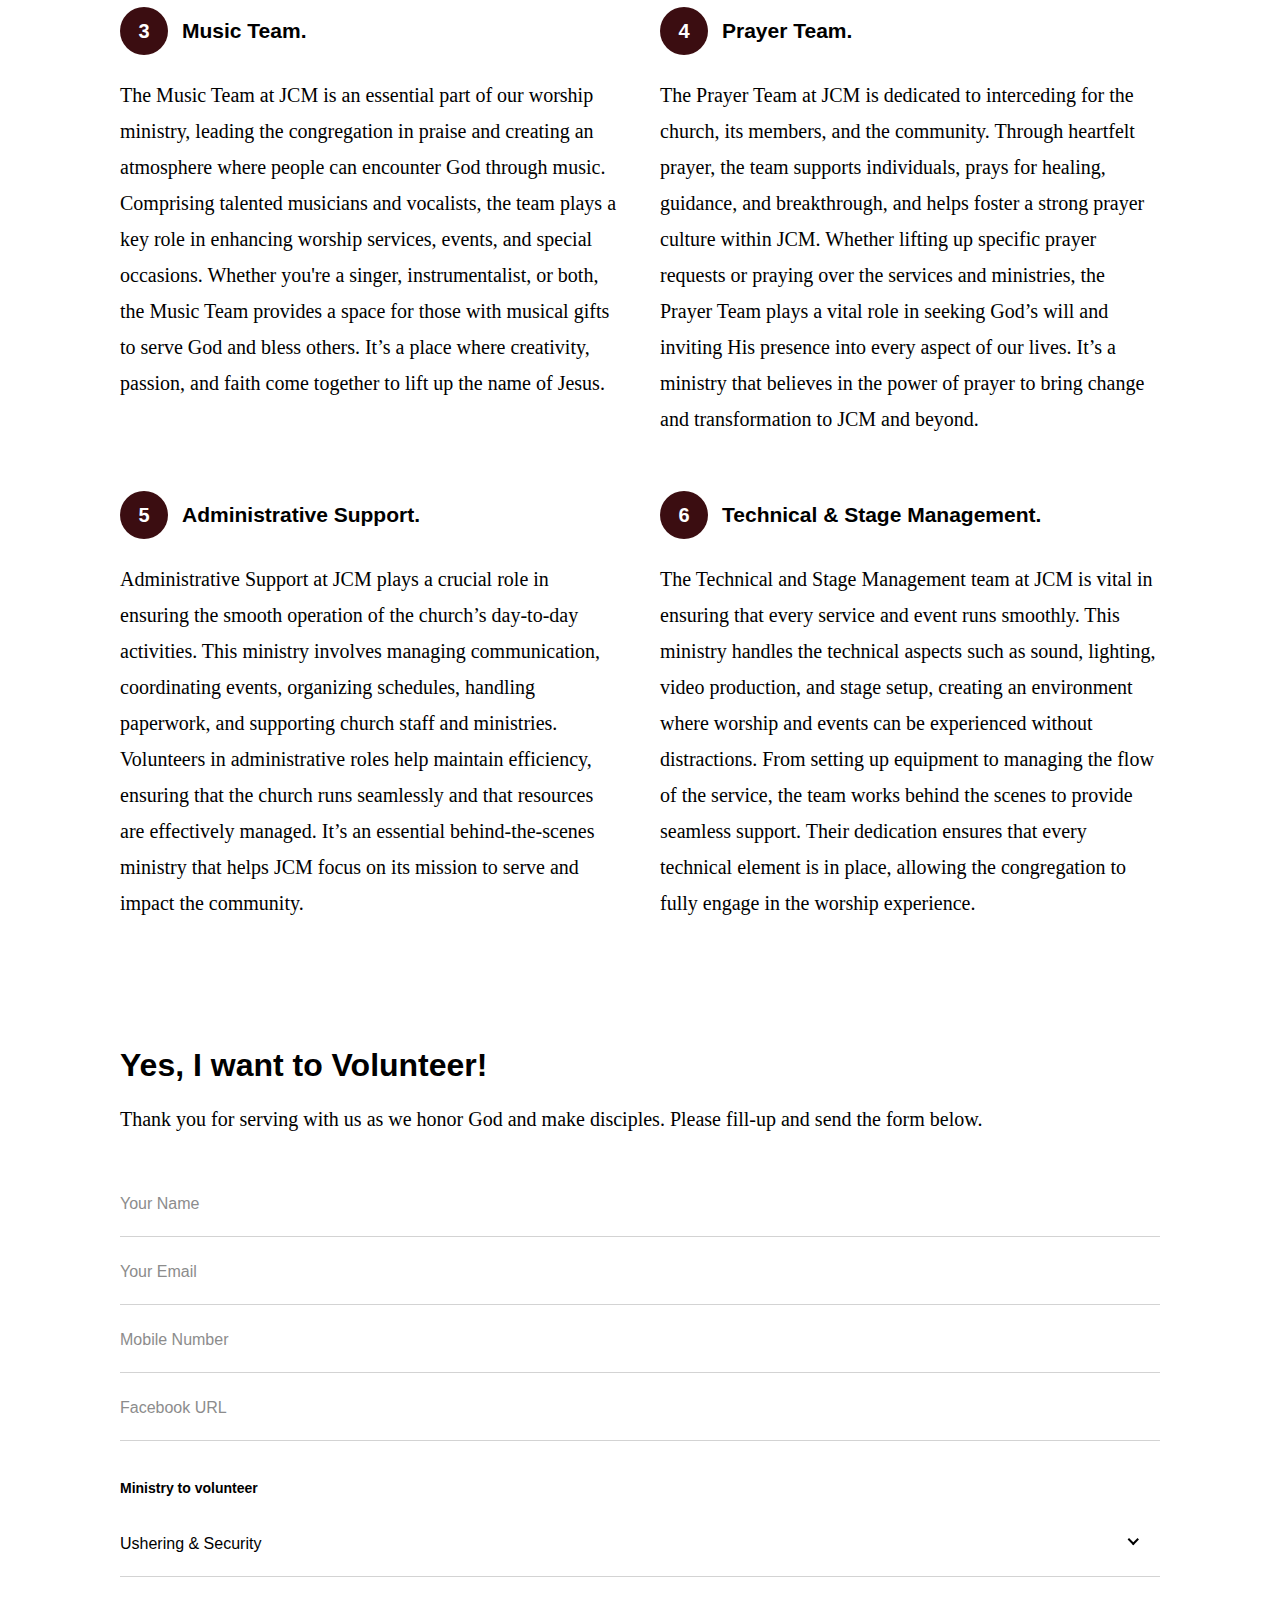
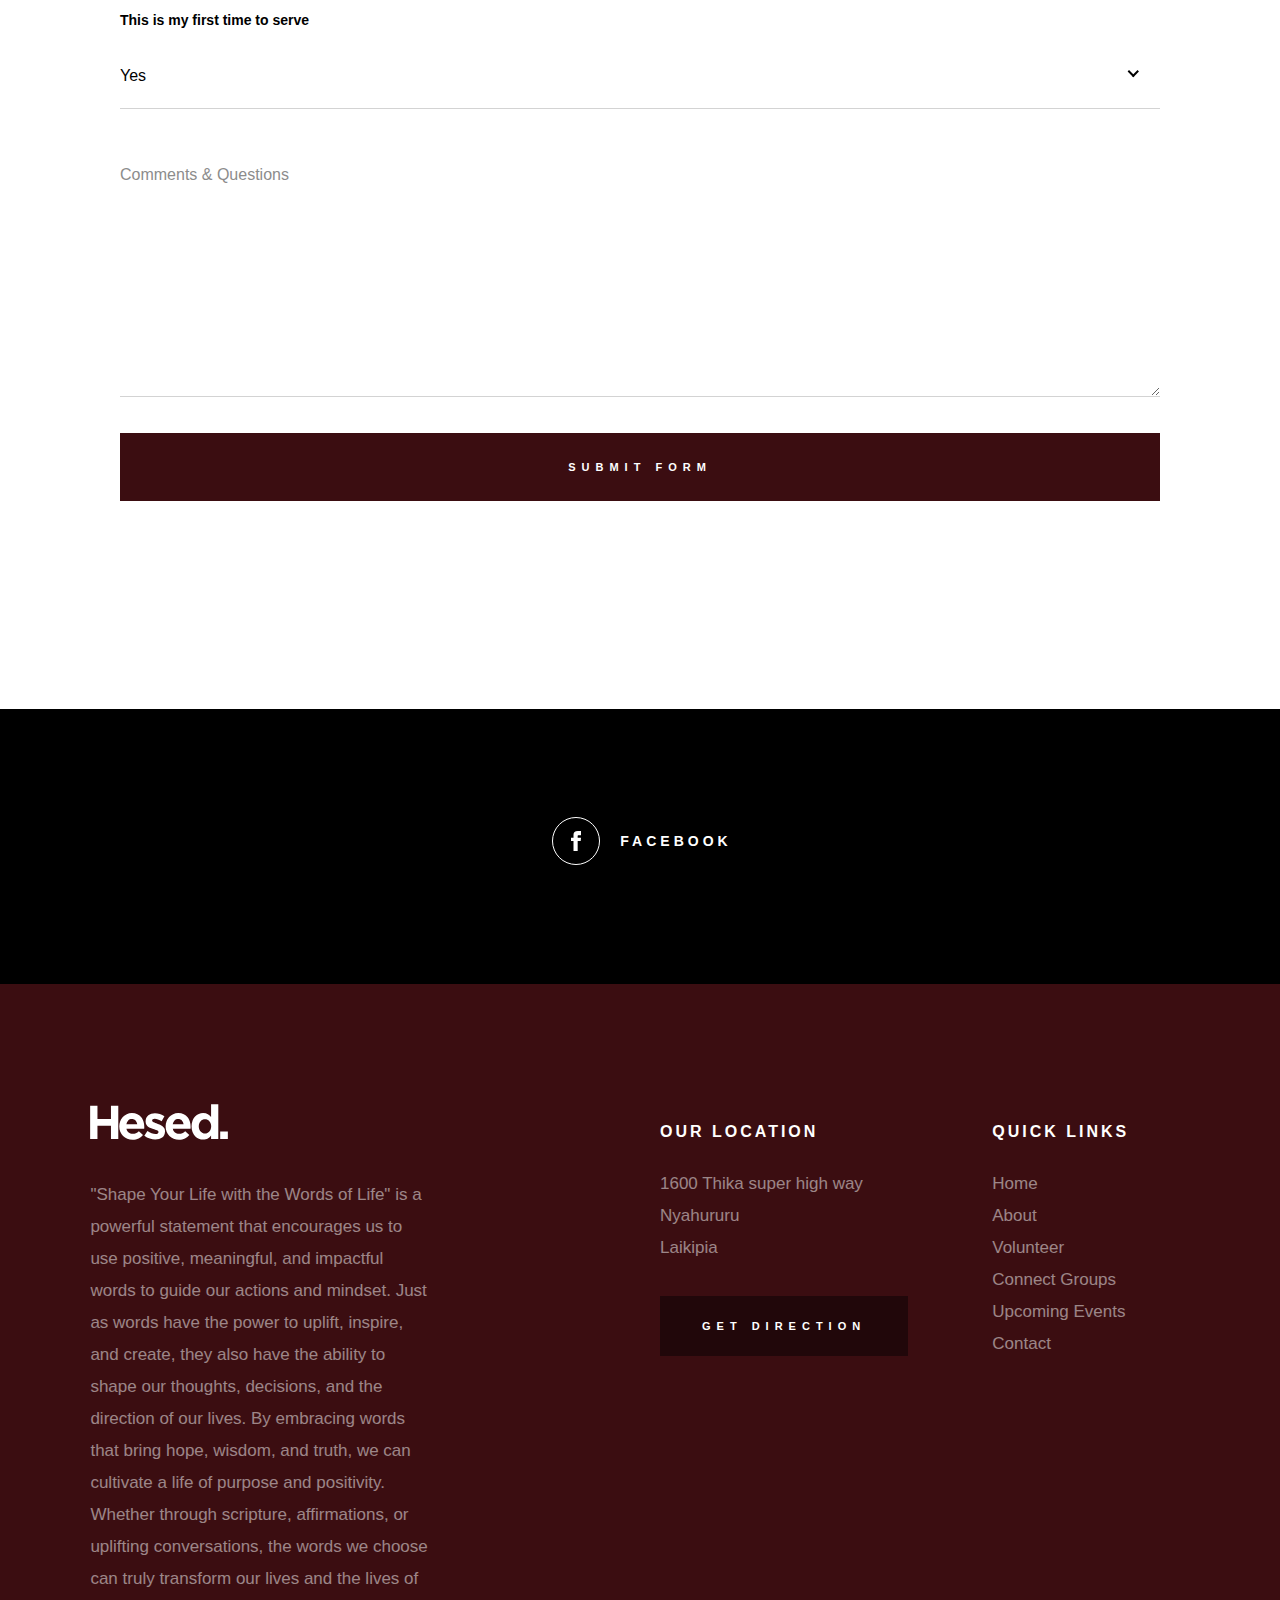
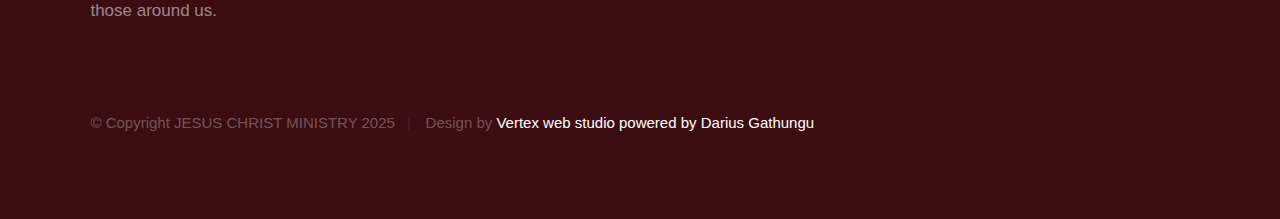
<file: volunteer.html>
<!DOCTYPE html>
<html class="no-js" lang="en">
<head>

    <!--- basic page needs
    ================================================== -->
    <meta charset="utf-8">
    <title>JCM - Volunteer</title>
    <meta name="description" content="">
    <meta name="author" content="">

    <!-- mobile specific metas
    ================================================== -->
    <meta name="viewport" content="width=device-width, initial-scale=1">

    <!-- CSS
    ================================================== -->
    <link rel="stylesheet" href="css/base.css">
    <link rel="stylesheet" href="css/main.css">

    <!-- script
    ================================================== -->
    <script src="js/modernizr.js"></script>

    <!-- favicons
    ================================================== -->
    <link rel="icon" href="images/church logo.jpg.png">

</head>

<body id="top">

    <!-- preloader
    ================================================== -->
    <div id="preloader">
        <div id="loader" class="dots-jump">
            <div></div>
            <div></div>
            <div></div>
        </div>
    </div>


    <!-- header
    ================================================== -->
    <header class="s-header">

        <div class="header-logo">
            <a class="site-logo" href="index.html">
                <img src="images/church%20logo.jpg.png" alt="Homepage">
            </a>
        </div>

        <nav class="header-nav-wrap">
            <ul class="header-nav">
                <li><a href="index.html" title="Home">Home</a></li>
                <li><a href="about.html" title="About">About</a></li>
                <li><a href="events.html" title="Services">Events</a></li>
                <li><a href="contact.html" title="Contact us">Contact</a></li>	
            </ul>
        </nav>

        <a class="header-menu-toggle" href="#0"><span>Menu</span></a>

    </header> <!-- end s-header -->


    <!-- page header
    ================================================== -->
    <section class="page-header page-header--volunteer">

        <div class="gradient-overlay"></div>
        <div class="row page-header__content">
            <div class="column">
                <h1>Join the Team</h1>
            </div>
        </div>

    </section> <!-- end pageheader -->


    <!-- page content
    ================================================== -->
    <section class="page-content">

        <div class="row">
            <div class="column">

                <p class="lead drop-cap">
                At JCM, volunteering is a great way to serve and make a difference in our community. Whether you’re passionate about children’s ministry, outreach programs, or helping with events, there are numerous opportunities to get involved. As a volunteer, you’ll have the chance to use your gifts and talents to bless others while building meaningful connections with fellow believers. Together, we can impact lives and further God's Kingdom. We encourage everyone to consider joining our volunteer team and making a positive impact in the church and beyond.
                </p>

                <!--<p>
                Molestias nostrum aliquid repudiandae et. Adipisci omnis dolores sint 
                dignissimos quae deserunt recusandae mollitia ab. Sequi rem odio molestiae 
                hic repellendus odit molestiae enim aut. Itaque omnis tenetur libero rerum 
                vel impedit ut saepe. Aut deleniti ex omnis libero. Deleniti minus voluptatem 
                reiciendis molestiae omnis voluptate voluptatem. In odio voluptatem error 
                asperiores aut dolore. Deserunt ullam deleniti est aperiam.
                </p>-->

                <br>

                <h2>Volunteer With Us Through the Following Ministries</h2>
                
                <div class="row block-large-1-2 block-1000-full block-list">
                    <div class="column block-list__item">
                        <h4 class="block-list__title-with-num">Ushering & Security.</h4>
                        <p>
                       The Ushering and Security Ministries at JCM are essential for creating a welcoming and safe environment. Ushers greet and assist attendees, ensuring everyone feels comfortable and supported during services, while security volunteers maintain a safe space by overseeing the church grounds and handling emergencies. Together, these ministries help ensure that every gathering is a peaceful, orderly, and inviting experience for all.
                        </p>
                    </div>
                    <div class="column block-list__item">
                        <h4 class="block-list__title-with-num">
                        Kids Church.
                        </h4>
                        <p>
                        Kids Church at JCM is a vibrant and exciting ministry designed to teach children about God in a fun and engaging way. Through age-appropriate Bible lessons, songs, games, and activities, children are introduced to the love of Jesus and the foundations of the Christian faith. Our dedicated team of volunteers creates a safe, nurturing environment where kids can grow spiritually, build friendships, and develop a lasting relationship with God. It’s a place where children can have fun while learning valuable life lessons that will guide them throughout their lives.
                        </p>
                    </div>
                    <div class="column block-list__item">
                        <h4 class="block-list__title-with-num">
                        Music Team.
                        </h4>
                        <p>
                        The Music Team at JCM is an essential part of our worship ministry, leading the congregation in praise and creating an atmosphere where people can encounter God through music. Comprising talented musicians and vocalists, the team plays a key role in enhancing worship services, events, and special occasions. Whether you're a singer, instrumentalist, or both, the Music Team provides a space for those with musical gifts to serve God and bless others. It’s a place where creativity, passion, and faith come together to lift up the name of Jesus.
                        </p>
                    </div>
                    <div class="column block-list__item">
                        <h4 class="block-list__title-with-num">
                        Prayer Team.
                        </h4>
                        <p>
                        The Prayer Team at JCM is dedicated to interceding for the church, its members, and the community. Through heartfelt prayer, the team supports individuals, prays for healing, guidance, and breakthrough, and helps foster a strong prayer culture within JCM. Whether lifting up specific prayer requests or praying over the services and ministries, the Prayer Team plays a vital role in seeking God’s will and inviting His presence into every aspect of our lives. It’s a ministry that believes in the power of prayer to bring change and transformation to JCM and beyond.
                        </p>
                    </div>
                    <div class="column block-list__item">
                        <h4 class="block-list__title-with-num">
                        Administrative Support.
                        </h4>
                        <p>
                       Administrative Support at JCM plays a crucial role in ensuring the smooth operation of the church’s day-to-day activities. This ministry involves managing communication, coordinating events, organizing schedules, handling paperwork, and supporting church staff and ministries. Volunteers in administrative roles help maintain efficiency, ensuring that the church runs seamlessly and that resources are effectively managed. It’s an essential behind-the-scenes ministry that helps JCM focus on its mission to serve and impact the community.

                        </p>
                    </div>

                    <div class="column block-list__item">
                        <h4 class="block-list__title-with-num">
                        Technical & Stage Management.
                        </h4>
                        <p>
                        The Technical and Stage Management team at JCM is vital in ensuring that every service and event runs smoothly. This ministry handles the technical aspects such as sound, lighting, video production, and stage setup, creating an environment where worship and events can be experienced without distractions. From setting up equipment to managing the flow of the service, the team works behind the scenes to provide seamless support. Their dedication ensures that every technical element is in place, allowing the congregation to fully engage in the worship experience.
                        </p>
                    </div>

                </div> <!-- end block-list -->

                <h2>Yes, I want to Volunteer!</h2>
                <p>
                Thank you for serving with us as we honor God and make disciples. Please fill-up and send the form below.
                </p>

                <form name="volunteerForm" id="volunteerForm" class="volunteerForm" method="post" action="" autocomplete="off">
                    <fieldset>

                        <div class="form-field">
                            <input name="cName" id="cName" class="h-full-width h-remove-bottom" placeholder="Your Name" value="" type="text">
                        </div>

                        <div class="form-field">
                            <input name="cEmail" id="cEmail" class="h-full-width h-remove-bottom" placeholder="Your Email" value="" type="text">
                        </div>

                        <div class="form-field">
                            <input name="cPhone" id="cPhone" class="h-full-width h-remove-bottom" placeholder="Mobile Number" value="" type="tel">
                        </div>

                        <div class="form-field">
                            <input name="cFacebook" id="cFacebook" class="h-full-width h-remove-bottom" placeholder="Facebook URL" value="" type="text">
                        </div>

                        <br>
                        <div class="form-field">
                            <label for="cMinistry">Ministry to volunteer</label>
                            <div class="ss-custom-select">
                                <select class="h-full-width h-remove-bottom" name="cMinistry" id="cMinistry">
                                    <option value="Option 1">Ushering & Security</option>
                                    <option value="Option 2">Kids Church</option>
                                    <option value="Option 3">Music Team</option>
                                    <option value="Option 4">Prayer Team</option>
                                    <option value="Option 5">Administrative Support</option>
                                    <option value="Option 6">Production Design</option>
                                    <option value="Option 7">Technical & Stage Management</option>

                                </select>
                            </div>
                        </div>

                        <div class="form-field">
                            <label for="cFirstTime">This is my first time to serve</label>
                            <div class="ss-custom-select">
                                <select class="h-full-width h-remove-bottom" name="cFirstTime" id="cFirstTime">
                                    <option value="Option 1">Yes</option>
                                    <option value="Option 2">No</option>
                                </select>
                            </div>
                        </div>

                        <div class="comments form-field">
                            <textarea name="cComments" id="cComments" class="h-full-width h-remove-bottom" placeholder="Comments & Questions"></textarea>
                        </div>

                        <br>

                        <input name="submit" id="submit" class="btn btn--primary btn--large h-full-width" value="Submit Form" type="submit">

                    </fieldset>
                </form> <!-- end volunteerForm -->

            </div>
        </div>

    </section> <!-- end page content -->


    <!-- Social
    ================================================== -->
    <section class="s-social">
            
        <div class="row social-content">
            <div class="column">
                <ul class="social-list">
                    <li class="social-list__item">
                        <a href="https://www.facebook.com/BishopBenKamau?__cft__[0]=[base64]&__tn__=-UC*F" title="">

                            <span class="social-list__icon social-list__icon--facebook"></span>
                            <span class="social-list__text">Facebook</span>
                        </a>
                    </li>
                    <!--<li class="social-list__item">
                        <a href="#0" title="">
                            <span class="social-list__icon social-list__icon--twitter"></span>
                            <span class="social-list__text">Twitter</span>
                        </a>
                    </li>
                    <li class="social-list__item">
                        <a href="#0" title="">
                            <span class="social-list__icon social-list__icon--instagram"></span>
                            <span class="social-list__text">Instagram</span>
                        </a>
                    </li>
                    <li class="social-list__item">
                        <a href="#0" title="">
                            <span class="social-list__icon social-list__icon--email"></span>
                            <span class="social-list__text">Email</span>
                        </a>
                    </li>-->
                </ul>
            </div>
        </div> <!-- end social-content -->

    </section> <!-- end s-social -->


    <!-- footer
    ================================================== -->
  <footer class="s-footer">

        <div class="row footer-top">
            <div class="column large-4 medium-5 tab-full">
                <div class="footer-logo">
                    <a class="site-footer-logo" href="index.html">
                        <img src="images/logo.svg" alt="Homepage">
                    </a>
                </div>  <!-- footer-logo -->
                <p>
                "Shape Your Life with the Words of Life" is a powerful statement that encourages us to use positive, meaningful, and impactful words to guide our actions and mindset. Just as words have the power to uplift, inspire, and create, they also have the ability to shape our thoughts, decisions, and the direction of our lives. By embracing words that bring hope, wisdom, and truth, we can cultivate a life of purpose and positivity. Whether through scripture, affirmations, or uplifting conversations, the words we choose can truly transform our lives and the lives of those around us.
                </p>
            </div>
            <div class="column large-half tab-full">
                <div class="row">
                    <div class="column large-7 medium-full">
                        <h4 class="h6">Our Location</h4>
                        <p>
                        1600 Thika super high way <br>
                        Nyahururu <br>
                        Laikipia
                        </p>

                        <p>
                        <a href="https://goo.gl/maps/bc7C7eYtSmnNs6216" target="_blank" class="btn btn--footer">Get Direction</a>
                        </p>
                    </div>
                    <div class="column large-5 medium-full">
                        <h4 class="h6">Quick Links</h4>
                        <ul class="footer-list">
                            <li><a href="index.html">Home</a></li>
                            <li><a href="about.html">About</a></li>
                            <li><a href="volunteer.html">Volunteer</a></li>
                            <li><a href="connect-group.html">Connect Groups</a></li>
                            <li><a href="events.html">Upcoming Events</a></li>
                            <li><a href="contact.html">Contact</a></li>
                        </ul>
                    </div>
                </div>
            </div>
        </div> <!-- end footer-top -->

        <div class="row footer-bottom">
            <div class="column ss-copyright">
                <span>© Copyright JESUS CHRIST MINISTRY 2025</span>
                <span>Design by <a href="https://www.styleshout.com/">Vertex web studio powered by Darius Gathungu</a></span>
            </div>
        </div> <!-- footer-bottom -->

        <div class="ss-go-top">
            <a class="smoothscroll" title="Back to Top" href="#top">
                <svg xmlns="http://www.w3.org/2000/svg" width="24" height="24" viewBox="0 0 24 24"><path d="M12 0l8 9h-6v15h-4v-15h-6z"/></svg>
            </a>
        </div> <!-- ss-go-top -->

    </footer> <!-- end s-footer -->


    <!-- Java Script
    ================================================== -->
    <script src="js/jquery-3.2.1.min.js"></script>
    <script src="js/plugins.js"></script>
    <script src="js/main.js"></script>

</body>
</file>
<file: css/base.css>
.header-logo .site-logo img {
    max-width: 150px; /* Adjust logo size */
    height: auto; /* Maintain aspect ratio */
    display: block; /* Ensures the image is a block element */
    margin: 0 auto; /* Center the logo horizontally */
}

.header-logo .site-logo h1 {
    font-size: 24px; /* Adjust the font size of the header */
    text-align: center; /* Center the header text */
    margin-top: 10px; /* Add some space between the logo and the header */
    color: greenyellow; /* Set the text color */
}
/* Style for the navigation wrapper */
.header-nav-wrap {
    background-color: #333;   /* Dark background for the navigation */
    padding: 10px 0;          /* Padding around the navigation */
}

/* Style for the navigation list */
.header-nav {
    list-style: none;         /* Remove bullets from the list */
    margin: 0;                /* Remove default margin */
    padding: 0;               /* Remove default padding */
    text-align: center;       /* Center-align the menu items */
}

/* Style for each navigation item */
.header-nav li {
    display: inline-block;    /* Display list items horizontally */
    margin: 0 20px;           /* Add space between the items */
}

/* Style for the links */
.header-nav a {
    color: #fff;              /* White text color */
    text-decoration: none;    /* Remove underline */
    font-size: 18px;          /* Set font size */
    padding: 10px 15px;       /* Add padding around the link */
    display: block;           /* Make the link fill the list item */
}

/* Style for the current (active) link */
.header-nav li.current a {
    background-color: #3498db; /* Blue background for the active link */
    color: #fff;               /* White text for the active link */
}

/* Hover effect for links */
.header-nav a:hover {
    background-color: #555;    /* Darker background on hover */
    color: #fff;               /* White text on hover */
}
.s-hero {
  position: relative;
  width: 100%;
  height: 100vh; /* Adjust the height of the section */
	/* Parallax background */
  background-size: cover;
	background: url('images/7.jpg') no-repeat fixed center center;
}


.image-container {
  display: flex;
  justify-content: space-between; /* Space out the images */
  align-items: center;
  height: 100%;
  width: 100%;
  position: absolute;
  top: 0;
  left: 0;
  padding: 20px;
  box-sizing: border-box;
}

.s-hero {
  position: relative;
  width: 100%;
  height: 100vh; /* Full viewport height */
  background: url('images/7.jpg') no-repeat center center; /* Parallax background */
  background-size: cover; /* Ensure the image covers the entire section */
  background-attachment: fixed; /* Parallax effect */
  background-position: center center; /* Center the background image */
}

.image-container {
  display: flex;
  justify-content: space-between; /* Space out the images */
  align-items: center;
  height: 100%;
  width: 100%;
  position: absolute;
  top: 0;
  left: 0;
  padding: 20px;
  box-sizing: border-box;
}

.image-container img {
  max-width: 33.33%; /* Ensure each image takes up 1/3 of the container */
  height: auto;
  object-fit: cover; /* Ensures the image maintains its aspect ratio */
  position: relative;
}

/* Add blue overlay on each image */
.image-container img::before {
  content: '';
  position: absolute;
  top: 0;
  left: 0;
  width: 100%;
  height: 100%;
  background-color: rgba(0, 0, 255, 0.5); /* Blue overlay with 50% opacity */
  z-index: 1;
  pointer-events: none; /* Prevent overlay from blocking interaction */
}




/* ===================================================================
 *  Hesed Base Stylesheet
 *  Ver. 1.0.0
 *  07-25-2019
 *  ------------------------------------------------------------------
 *
 *  TOC:
 *	# imports 
 *	# normalize
 *	# grid v2.1.0
 *	# block grids
 *	# MISC
 *
 * =================================================================== */

/* ===================================================================
 * # imports 
 *
 * ------------------------------------------------------------------- */
@import url("https://fonts.googleapis.com/css?family=Montserrat:400,500,600,700|Open+Sans:300,400,500,600,700|Lora:400,400i,700,700i&display=swap");


/* ==========================================================================
 * # normalize
 * normalize.css v8.0.1 | MIT License |
 * github.com/necolas/normalize.css
 *
 * -------------------------------------------------------------------------- */

/* ------------------------------------------------------------------- 
 * ## document
 * ------------------------------------------------------------------- */

/* 1. Correct the line height in all browsers.
 * 2. Prevent adjustments of font size after orientation changes in iOS.*/
html {
	line-height: 1.15;  /* 1 */
	-webkit-text-size-adjust: 100%;  /* 2 */
}

/* ------------------------------------------------------------------- 
 * ## sections
 * ------------------------------------------------------------------- */

/* Remove the margin in all browsers. */
body {
	margin: 0;
}

/* Render the `main` element consistently in IE. */
main {
	display: block;
}

/* Correct the font size and margin on `h1` elements within `section` and
 * `article` contexts in Chrome, Firefox, and Safari. */
h1 {
	font-size: 2em;
	margin: 0.67em 0;
}

/* ------------------------------------------------------------------- 
 * ## grouping
 * ------------------------------------------------------------------- */

/* 1. Add the correct box sizing in Firefox.
 * 2. Show the overflow in Edge and IE. */
hr {
	box-sizing: content-box;  /* 1 */
	height: 0;  /* 1 */
	overflow: visible;  /* 2 */
}

/* 1. Correct the inheritance and scaling of font size in all browsers.
 * 2. Correct the odd `em` font sizing in all browsers. */
pre {
	font-family: monospace, monospace;  /* 1 */
	font-size: 1em;  /* 2 */
}

/* ------------------------------------------------------------------- 
 * ## text-level semantics
 * ------------------------------------------------------------------- */

/* Remove the gray background on active links in IE 10. */
a {
	background-color: transparent;
}

/* 1. Remove the bottom border in Chrome 57-
 * 2. Add the correct text decoration in Chrome, Edge, IE, Opera, and Safari. */
abbr[title] {
	border-bottom: none;  /* 1 */
	text-decoration: underline;  /* 2 */
	text-decoration: underline dotted;  /* 2 */
}

/* Add the correct font weight in Chrome, Edge, and Safari. */
b,
strong {
	font-weight: bolder;
}

/* 1. Correct the inheritance and scaling of font size in all browsers.
 * 2. Correct the odd `em` font sizing in all browsers. */
code,
kbd,
samp {
	font-family: monospace, monospace;  /* 1 */
	font-size: 1em;  /* 2 */
}

/* Add the correct font size in all browsers. */
small {
	font-size: 80%;
}

/* Prevent `sub` and `sup` elements from affecting the line height in
 * all browsers. */
sub,
sup {
	font-size: 75%;
	line-height: 0;
	position: relative;
	vertical-align: baseline;
}

sub {
	bottom: -0.25em;
}

sup {
	top: -0.5em;
}

/* ------------------------------------------------------------------- 
 * ## embedded content
 * ------------------------------------------------------------------- */

/* Remove the border on images inside links in IE 10. */
img {
	border-style: none;
}

/* ------------------------------------------------------------------- 
 * ## forms
 * ------------------------------------------------------------------- */

/* 1. Change the font styles in all browsers.
 * 2. Remove the margin in Firefox and Safari. */
button,
input,
optgroup,
select,
textarea {
	font-family: inherit;  /* 1 */
	font-size: 100%;  /* 1 */
	line-height: 1.15;  /* 1 */
	margin: 0;  /* 2 */
}

/* Show the overflow in IE.
 * 1. Show the overflow in Edge. */
button,
input {

	/* 1 */
	overflow: visible;
}

/* Remove the inheritance of text transform in Edge, Firefox, and IE.
 * 1. Remove the inheritance of text transform in Firefox. */
button,
select {

	/* 1 */
	text-transform: none;
}

/* Correct the inability to style clickable types in iOS and Safari. */
button,
[type="button"],
[type="reset"],
[type="submit"] {
	-webkit-appearance: button;
}

/* Remove the inner border and padding in Firefox. */
button::-moz-focus-inner,
[type="button"]::-moz-focus-inner,
[type="reset"]::-moz-focus-inner,
[type="submit"]::-moz-focus-inner {
	border-style: none;
	padding: 0;
}

/* Restore the focus styles unset by the previous rule. */
button:-moz-focusring,
[type="button"]:-moz-focusring,
[type="reset"]:-moz-focusring,
[type="submit"]:-moz-focusring {
	outline: 1px dotted ButtonText;
}

/* Correct the padding in Firefox. */
fieldset {
	padding: 0.35em 0.75em 0.625em;
}

/* 1. Correct the text wrapping in Edge and IE.
 * 2. Correct the color inheritance from `fieldset` elements in IE.
 * 3. Remove the padding so developers are not caught out when they zero out
 *    `fieldset` elements in all browsers. */
legend {
	box-sizing: border-box;  /* 1 */
	color: inherit;  /* 2 */
	display: table;  /* 1 */
	max-width: 100%;  /* 1 */
	padding: 0;  /* 3 */
	white-space: normal;  /* 1 */
}

/* Add the correct vertical alignment in Chrome, Firefox, and Opera. */
progress {
	vertical-align: baseline;
}

/* Remove the default vertical scrollbar in IE 10+. */
textarea {
	overflow: auto;
}

/* 1. Add the correct box sizing in IE 10.
 * 2. Remove the padding in IE 10. */
[type="checkbox"],
[type="radio"] {
	box-sizing: border-box;  /* 1 */
	padding: 0;  /* 2 */
}

/* Correct the cursor style of increment and decrement buttons in Chrome. */
[type="number"]::-webkit-inner-spin-button,
[type="number"]::-webkit-outer-spin-button {
	height: auto;
}

/* 1. Correct the odd appearance in Chrome and Safari.
 * 2. Correct the outline style in Safari. */
[type="search"] {
	-webkit-appearance: textfield;  /* 1 */
	outline-offset: -2px;  /* 2 */
}

/* Remove the inner padding in Chrome and Safari on macOS. */
[type="search"]::-webkit-search-decoration {
	-webkit-appearance: none;
}

/* 1. Correct the inability to style clickable types in iOS and Safari.
 * 2. Change font properties to `inherit` in Safari. */
::-webkit-file-upload-button {
	-webkit-appearance: button;  /* 1 */
	font: inherit;  /* 2 */
}

/* ------------------------------------------------------------------- 
 * ## interactive
 * ------------------------------------------------------------------- */

/* Add the correct display in Edge, IE 10+, and Firefox. */
details {
	display: block;
}

/* Add the correct display in all browsers. */
summary {
	display: list-item;
}

/* ------------------------------------------------------------------- 
 * ## misc
 * ------------------------------------------------------------------- */

/* Add the correct display in IE 10+. */
template {
	display: none;
}

/* Add the correct display in IE 10. */
[hidden] {
	display: none;
}


/* ===================================================================
 * # basic/base setup styles
 *
 * ------------------------------------------------------------------- */
html {
	font-size: 62.5%;
	box-sizing: border-box;
}

*,
*::before,
*::after {
	box-sizing: inherit;
}

body {
	font-weight: normal;
	line-height: 1;
	word-wrap: break-word;
	-moz-font-smoothing: grayscale;
	-moz-osx-font-smoothing: grayscale;
	-webkit-font-smoothing: antialiased;
	-webkit-overflow-scrolling: touch;
	-webkit-text-size-adjust: none;
}

/* ------------------------------------------------------------------- 
 * ## Media
 * ------------------------------------------------------------------- */
svg,
img,
video
embed,
iframe,
object {
	max-width: 100%;
	height: auto;
}

/* ------------------------------------------------------------------- 
 * ## Typography resets 
 * ------------------------------------------------------------------- */
div,
dl,
dt,
dd,
ul,
ol,
li,
h1,
h2,
h3,
h4,
h5,
h6,
pre,
form,
p,
blockquote,
th,
td {
	margin: 0;
	padding: 0;
}

p {
	font-size: inherit;
	text-rendering: optimizeLegibility;
}

em,
i {
	font-style: italic;
	line-height: inherit;
}

strong,
b {
	font-weight: bold;
	line-height: inherit;
}

small {
	font-size: 60%;
	line-height: inherit;
}

ol,
ul {
	list-style: none;
}

li {
	display: block;
}

/* ------------------------------------------------------------------- 
 * ## links
 * ------------------------------------------------------------------- */
a {
	text-decoration: none;
	line-height: inherit;
}

a img {
	border: none;
}

/* ------------------------------------------------------------------- 
 * ## inputs
 * ------------------------------------------------------------------- */
fieldset {
	margin: 0;
	padding: 0;
}

input[type="email"],
input[type="number"],
input[type="search"],
input[type="text"],
input[type="tel"],
input[type="url"],
input[type="password"],
textarea {
	-webkit-appearance: none;
	-moz-appearance: none;
	appearance: none;
}


/* ===================================================================
 * # grid v2.1.0
 *
 *   -----------------------------------------------------------------
 * - Grid breakpoints are based on MAXIMUM WIDTH media queries, 
 *   meaning they apply to that one breakpoint and ALL THOSE BELOW IT.
 * - Grid columns without a specified width will automatically layout 
 *   as equal width columns.
 * ------------------------------------------------------------------- */

/* rows
 * ------------------------------------- */
.row {
	width: 89%;
	max-width: 1340px;
	margin: 0 auto;
	display: -ms-flexbox;
	display: -webkit-flex;
	display: flex;
	-webkit-flex-flow: row wrap;
	-ms-flex-flow: row wrap;
	flex-flow: row wrap;
}

.row .row {
	width: auto;
	max-width: none;
	margin-left: -20px;
	margin-right: -20px;
}

/* columns
 * -------------------------------------- */
.column {
	-webkit-flex: 1 1 0%;
	-ms-flex: 1 1 0%;
	flex: 1 1 0%;
	padding: 0 20px;
}

.collapse > .column,
.column.collapse {
	padding: 0;
}

/* flex row containers utility classes
 * ----------------------------------------- */
.row.row-wrap {
	-webkit-flex-wrap: wrap;
	-ms-flex-wrap: wrap;
	flex-wrap: wrap;
}

.row.row-nowrap {
	-webkit-flex-wrap: nowrap;
	-ms-flex-wrap: none;
	flex-wrap: nowrap;
}

.row.row-y-top {
	-webkit-align-items: flex-start;
	-ms-flex-align: start;
	align-items: flex-start;
}

.row.row-y-bottom {
	-webkit-align-items: flex-end;
	-ms-flex-align: end;
	align-items: flex-end;
}

.row.row-y-center {
	-webkit-align-items: center;
	-ms-flex-align: center;
	align-items: center;
}

.row.row-stretch {
	-webkit-align-items: stretch;
	-ms-flex-align: stretch;
	align-items: stretch;
}

.row.row-baseline {
	-webkit-align-items: baseline;
	-ms-flex-align: baseline;
	align-items: baseline;
}

.row.row-x-left {
	-ms-flex-pack: start;
	-webkit-justify-content: flex-start;
	justify-content: flex-start;
}

.row.row-x-right {
	-ms-flex-pack: end;
	-webkit-justify-content: flex-end;
	justify-content: flex-end;
}

.row.row-x-center {
	-ms-flex-pack: center;
	-webkit-justify-content: center;
	justify-content: center;
}

/* flex item utility alignment classes
 * ----------------------------------------- */
.align-center {
	margin: auto;
	-webkit-align-self: center;
	-ms-flex-item-align: center;
	align-self: center;
}

.align-left {
	margin-right: auto;
	-webkit-align-self: center;
	-ms-flex-item-align: center;
	align-self: center;
}

.align-right {
	margin-left: auto;
	-webkit-align-self: center;
	-ms-flex-item-align: center;
	align-self: center;
}

.align-x-center {
	margin-right: auto;
	margin-left: auto;
}

.align-x-left {
	margin-right: auto;
}

.align-x-right {
	margin-left: auto;
}

.align-y-center {
	-webkit-align-self: center;
	-ms-flex-item-align: center;
	align-self: center;
}

.align-y-top {
	-webkit-align-self: flex-start;
	-ms-flex-item-align: start;
	align-self: flex-start;
}

.align-y-bottom {
	-webkit-align-self: flex-end;
	-ms-flex-item-align: end;
	align-self: flex-end;
}

/* large screen column widths 
 * -------------------------------------- */
.large-1 {
	-webkit-flex: 0 0 8.33333%;
	-ms-flex: 0 0 8.33333%;
	flex: 0 0 8.33333%;
	max-width: 8.33333%;
}

.large-2 {
	-webkit-flex: 0 0 16.66667%;
	-ms-flex: 0 0 16.66667%;
	flex: 0 0 16.66667%;
	max-width: 16.66667%;
}

.large-3 {
	-webkit-flex: 0 0 25%;
	-ms-flex: 0 0 25%;
	flex: 0 0 25%;
	max-width: 25%;
}

.large-4 {
	-webkit-flex: 0 0 33.33333%;
	-ms-flex: 0 0 33.33333%;
	flex: 0 0 33.33333%;
	max-width: 33.33333%;
}

.large-5 {
	-webkit-flex: 0 0 41.66667%;
	-ms-flex: 0 0 41.66667%;
	flex: 0 0 41.66667%;
	max-width: 41.66667%;
}

.large-6,
.large-half {
	-webkit-flex: 0 0 50%;
	-ms-flex: 0 0 50%;
	flex: 0 0 50%;
	max-width: 50%;
}

.large-7 {
	-webkit-flex: 0 0 58.33333%;
	-ms-flex: 0 0 58.33333%;
	flex: 0 0 58.33333%;
	max-width: 58.33333%;
}

.large-8 {
	-webkit-flex: 0 0 66.66667%;
	-ms-flex: 0 0 66.66667%;
	flex: 0 0 66.66667%;
	max-width: 66.66667%;
}

.large-9 {
	-webkit-flex: 0 0 75%;
	-ms-flex: 0 0 75%;
	flex: 0 0 75%;
	max-width: 75%;
}

.large-10 {
	-webkit-flex: 0 0 83.33333%;
	-ms-flex: 0 0 83.33333%;
	flex: 0 0 83.33333%;
	max-width: 83.33333%;
}

.large-11 {
	-webkit-flex: 0 0 91.66667%;
	-ms-flex: 0 0 91.66667%;
	flex: 0 0 91.66667%;
	max-width: 91.66667%;
}

.large-12,
.large-full {
	-webkit-flex: 0 0 100%;
	-ms-flex: 0 0 100%;
	flex: 0 0 100%;
	max-width: 100%;
}

/* ------------------------------------------------------------------- 
 * ## medium screen devices
 * ------------------------------------------------------------------- */
@media screen and (max-width:1200px) {
	.row .row {
		margin-left: -16px;
		margin-right: -16px;
	}

	.column {
		padding: 0 16px;
	}

	.medium-1 {
		-webkit-flex: 0 0 8.33333%;
		-ms-flex: 0 0 8.33333%;
		flex: 0 0 8.33333%;
		max-width: 8.33333%;
	}

	.medium-2 {
		-webkit-flex: 0 0 16.66667%;
		-ms-flex: 0 0 16.66667%;
		flex: 0 0 16.66667%;
		max-width: 16.66667%;
	}

	.medium-3 {
		-webkit-flex: 0 0 25%;
		-ms-flex: 0 0 25%;
		flex: 0 0 25%;
		max-width: 25%;
	}

	.medium-4 {
		-webkit-flex: 0 0 33.33333%;
		-ms-flex: 0 0 33.33333%;
		flex: 0 0 33.33333%;
		max-width: 33.33333%;
	}

	.medium-5 {
		-webkit-flex: 0 0 41.66667%;
		-ms-flex: 0 0 41.66667%;
		flex: 0 0 41.66667%;
		max-width: 41.66667%;
	}

	.medium-6,
	.medium-half {
		-webkit-flex: 0 0 50%;
		-ms-flex: 0 0 50%;
		flex: 0 0 50%;
		max-width: 50%;
	}

	.medium-7 {
		-webkit-flex: 0 0 58.33333%;
		-ms-flex: 0 0 58.33333%;
		flex: 0 0 58.33333%;
		max-width: 58.33333%;
	}

	.medium-8 {
		-webkit-flex: 0 0 66.66667%;
		-ms-flex: 0 0 66.66667%;
		flex: 0 0 66.66667%;
		max-width: 66.66667%;
	}

	.medium-9 {
		-webkit-flex: 0 0 75%;
		-ms-flex: 0 0 75%;
		flex: 0 0 75%;
		max-width: 75%;
	}

	.medium-10 {
		-webkit-flex: 0 0 83.33333%;
		-ms-flex: 0 0 83.33333%;
		flex: 0 0 83.33333%;
		max-width: 83.33333%;
	}

	.medium-11 {
		-webkit-flex: 0 0 91.66667%;
		-ms-flex: 0 0 91.66667%;
		flex: 0 0 91.66667%;
		max-width: 91.66667%;
	}

	.medium-12,
	.medium-full {
		-webkit-flex: 0 0 100%;
		-ms-flex: 0 0 100%;
		flex: 0 0 100%;
		max-width: 100%;
	}

}

/* ------------------------------------------------------------------- 
 * ## tablets
 * ------------------------------------------------------------------- */
@media screen and (max-width:800px) {
	.tab-1 {
		-webkit-flex: 0 0 8.33333%;
		-ms-flex: 0 0 8.33333%;
		flex: 0 0 8.33333%;
		max-width: 8.33333%;
	}

	.tab-2 {
		-webkit-flex: 0 0 16.66667%;
		-ms-flex: 0 0 16.66667%;
		flex: 0 0 16.66667%;
		max-width: 16.66667%;
	}

	.tab-3 {
		-webkit-flex: 0 0 25%;
		-ms-flex: 0 0 25%;
		flex: 0 0 25%;
		max-width: 25%;
	}

	.tab-4 {
		-webkit-flex: 0 0 33.33333%;
		-ms-flex: 0 0 33.33333%;
		flex: 0 0 33.33333%;
		max-width: 33.33333%;
	}

	.tab-5 {
		-webkit-flex: 0 0 41.66667%;
		-ms-flex: 0 0 41.66667%;
		flex: 0 0 41.66667%;
		max-width: 41.66667%;
	}

	.tab-6,
	.tab-half {
		-webkit-flex: 0 0 50%;
		-ms-flex: 0 0 50%;
		flex: 0 0 50%;
		max-width: 50%;
	}

	.tab-7 {
		-webkit-flex: 0 0 58.33333%;
		-ms-flex: 0 0 58.33333%;
		flex: 0 0 58.33333%;
		max-width: 58.33333%;
	}

	.tab-8 {
		-webkit-flex: 0 0 66.66667%;
		-ms-flex: 0 0 66.66667%;
		flex: 0 0 66.66667%;
		max-width: 66.66667%;
	}

	.tab-9 {
		-webkit-flex: 0 0 75%;
		-ms-flex: 0 0 75%;
		flex: 0 0 75%;
		max-width: 75%;
	}

	.tab-10 {
		-webkit-flex: 0 0 83.33333%;
		-ms-flex: 0 0 83.33333%;
		flex: 0 0 83.33333%;
		max-width: 83.33333%;
	}

	.tab-11 {
		-webkit-flex: 0 0 91.66667%;
		-ms-flex: 0 0 91.66667%;
		flex: 0 0 91.66667%;
		max-width: 91.66667%;
	}

	.tab-12,
	.tab-full {
		-webkit-flex: 0 0 100%;
		-ms-flex: 0 0 100%;
		flex: 0 0 100%;
		max-width: 100%;
	}

	.hide-on-tablet {
		display: none;
	}

}

/* ------------------------------------------------------------------- 
 * ## mobile devices 
 * ------------------------------------------------------------------- */
@media screen and (max-width:600px) {
	.row {
		width: 100%;
		padding-left: 25px;
		padding-right: 25px;
	}

	.row .row {
		margin-left: -10px;
		margin-right: -10px;
		padding-left: 0;
		padding-right: 0;
	}

	.column {
		padding: 0 10px;
	}

	.mob-1 {
		-webkit-flex: 0 0 8.33333%;
		-ms-flex: 0 0 8.33333%;
		flex: 0 0 8.33333%;
		max-width: 8.33333%;
	}

	.mob-2 {
		-webkit-flex: 0 0 16.66667%;
		-ms-flex: 0 0 16.66667%;
		flex: 0 0 16.66667%;
		max-width: 16.66667%;
	}

	.mob-3 {
		-webkit-flex: 0 0 25%;
		-ms-flex: 0 0 25%;
		flex: 0 0 25%;
		max-width: 25%;
	}

	.mob-4 {
		-webkit-flex: 0 0 33.33333%;
		-ms-flex: 0 0 33.33333%;
		flex: 0 0 33.33333%;
		max-width: 33.33333%;
	}

	.mob-5 {
		-webkit-flex: 0 0 41.66667%;
		-ms-flex: 0 0 41.66667%;
		flex: 0 0 41.66667%;
		max-width: 41.66667%;
	}

	.mob-6,
	.mob-half {
		-webkit-flex: 0 0 50%;
		-ms-flex: 0 0 50%;
		flex: 0 0 50%;
		max-width: 50%;
	}

	.mob-7 {
		-webkit-flex: 0 0 58.33333%;
		-ms-flex: 0 0 58.33333%;
		flex: 0 0 58.33333%;
		max-width: 58.33333%;
	}

	.mob-8 {
		-webkit-flex: 0 0 66.66667%;
		-ms-flex: 0 0 66.66667%;
		flex: 0 0 66.66667%;
		max-width: 66.66667%;
	}

	.mob-9 {
		-webkit-flex: 0 0 75%;
		-ms-flex: 0 0 75%;
		flex: 0 0 75%;
		max-width: 75%;
	}

	.mob-10 {
		-webkit-flex: 0 0 83.33333%;
		-ms-flex: 0 0 83.33333%;
		flex: 0 0 83.33333%;
		max-width: 83.33333%;
	}

	.mob-11 {
		-webkit-flex: 0 0 91.66667%;
		-ms-flex: 0 0 91.66667%;
		flex: 0 0 91.66667%;
		max-width: 91.66667%;
	}

	.mob-12,
	.mob-full {
		-webkit-flex: 0 0 100%;
		-ms-flex: 0 0 100%;
		flex: 0 0 100%;
		max-width: 100%;
	}

	.hide-on-mobile {
		display: none;
	}

}

/* ------------------------------------------------------------------- 
 * ## small mobile devices <= 400px
 * ------------------------------------------------------------------- */
@media screen and (max-width:400px) {
	.row {
		padding-left: 22px;
		padding-right: 22px;
	}

	.row .row {
		margin-left: 0;
		margin-right: 0;
	}

	.column {
		-webkit-flex: 0 0 100%;
		-ms-flex: 0 0 100%;
		flex: 0 0 100%;
		max-width: 100%;
		width: 100%;
		margin-left: 0;
		margin-right: 0;
		padding: 0;
	}

}


/* ===================================================================
 * # block grids
 *
 * -------------------------------------------------------------------
 * Equally-sized columns define at parent/row level.
 * ------------------------------------------------------------------- */
.block-large-1-8 > .column {
	-webkit-flex: 0 0 12.5%;
	-ms-flex: 0 0 12.5%;
	flex: 0 0 12.5%;
	max-width: 12.5%;
}

.block-large-1-6 > .column {
	-webkit-flex: 0 0 16.66667%;
	-ms-flex: 0 0 16.66667%;
	flex: 0 0 16.66667%;
	max-width: 16.66667%;
}

.block-large-1-5 > .column {
	-webkit-flex: 0 0 20%;
	-ms-flex: 0 0 20%;
	flex: 0 0 20%;
	max-width: 20%;
}

.block-large-1-4 > .column {
	-webkit-flex: 0 0 25%;
	-ms-flex: 0 0 25%;
	flex: 0 0 25%;
	max-width: 25%;
}

.block-large-1-3 > .column {
	-webkit-flex: 0 0 33.33333%;
	-ms-flex: 0 0 33.33333%;
	flex: 0 0 33.33333%;
	max-width: 33.33333%;
}

.block-large-1-2 > .column {
	-webkit-flex: 0 0 50%;
	-ms-flex: 0 0 50%;
	flex: 0 0 50%;
	max-width: 50%;
}

.block-large-full > .column {
	-webkit-flex: 0 0 100%;
	-ms-flex: 0 0 100%;
	flex: 0 0 100%;
	max-width: 100%;
}

/* ------------------------------------------------------------------- 
 * ## block grids - medium screen devices
 * ------------------------------------------------------------------- */
@media screen and (max-width:1200px) {
	.block-medium-1-8 > .column {
		-webkit-flex: 0 0 12.5%;
		-ms-flex: 0 0 12.5%;
		flex: 0 0 12.5%;
		max-width: 12.5%;
	}

	.block-medium-1-6 > .column {
		-webkit-flex: 0 0 16.66667%;
		-ms-flex: 0 0 16.66667%;
		flex: 0 0 16.66667%;
		max-width: 16.66667%;
	}

	.block-medium-1-5 > .column {
		-webkit-flex: 0 0 20%;
		-ms-flex: 0 0 20%;
		flex: 0 0 20%;
		max-width: 20%;
	}

	.block-medium-1-4 > .column {
		-webkit-flex: 0 0 25%;
		-ms-flex: 0 0 25%;
		flex: 0 0 25%;
		max-width: 25%;
	}

	.block-medium-1-3 > .column {
		-webkit-flex: 0 0 33.33333%;
		-ms-flex: 0 0 33.33333%;
		flex: 0 0 33.33333%;
		max-width: 33.33333%;
	}

	.block-medium-1-2 > .column {
		-webkit-flex: 0 0 50%;
		-ms-flex: 0 0 50%;
		flex: 0 0 50%;
		max-width: 50%;
	}

	.block-medium-full > .column {
		-webkit-flex: 0 0 100%;
		-ms-flex: 0 0 100%;
		flex: 0 0 100%;
		max-width: 100%;
	}

}

/* ------------------------------------------------------------------- 
 * ## block grids - tablets
 * ------------------------------------------------------------------- */
@media screen and (max-width:800px) {
	.block-tab-1-8 > .column {
		-webkit-flex: 0 0 12.5%;
		-ms-flex: 0 0 12.5%;
		flex: 0 0 12.5%;
		max-width: 12.5%;
	}

	.block-tab-1-6 > .column {
		-webkit-flex: 0 0 16.66667%;
		-ms-flex: 0 0 16.66667%;
		flex: 0 0 16.66667%;
		max-width: 16.66667%;
	}

	.block-tab-1-5 > .column {
		-webkit-flex: 0 0 20%;
		-ms-flex: 0 0 20%;
		flex: 0 0 20%;
		max-width: 20%;
	}

	.block-tab-1-4 > .column {
		-webkit-flex: 0 0 25%;
		-ms-flex: 0 0 25%;
		flex: 0 0 25%;
		max-width: 25%;
	}

	.block-tab-1-3 > .column {
		-webkit-flex: 0 0 33.33333%;
		-ms-flex: 0 0 33.33333%;
		flex: 0 0 33.33333%;
		max-width: 33.33333%;
	}

	.block-tab-1-2 > .column {
		-webkit-flex: 0 0 50%;
		-ms-flex: 0 0 50%;
		flex: 0 0 50%;
		max-width: 50%;
	}

	.block-tab-full > .column {
		-webkit-flex: 0 0 100%;
		-ms-flex: 0 0 100%;
		flex: 0 0 100%;
		max-width: 100%;
	}

}

/* ------------------------------------------------------------------- 
 * ## block grids - mobile devices
 * ------------------------------------------------------------------- */
@media screen and (max-width:600px) {
	.block-mob-1-8 > .column {
		-webkit-flex: 0 0 12.5%;
		-ms-flex: 0 0 12.5%;
		flex: 0 0 12.5%;
		max-width: 12.5%;
	}

	.block-mob-1-6 > .column {
		-webkit-flex: 0 0 16.66667%;
		-ms-flex: 0 0 16.66667%;
		flex: 0 0 16.66667%;
		max-width: 16.66667%;
	}

	.block-mob-1-5 > .column {
		-webkit-flex: 0 0 20%;
		-ms-flex: 0 0 20%;
		flex: 0 0 20%;
		max-width: 20%;
	}

	.block-mob-1-4 > .column {
		-webkit-flex: 0 0 25%;
		-ms-flex: 0 0 25%;
		flex: 0 0 25%;
		max-width: 25%;
	}

	.block-mob-1-3 > .column {
		-webkit-flex: 0 0 33.33333%;
		-ms-flex: 0 0 33.33333%;
		flex: 0 0 33.33333%;
		max-width: 33.33333%;
	}

	.block-mob-1-2 > .column {
		-webkit-flex: 0 0 50%;
		-ms-flex: 0 0 50%;
		flex: 0 0 50%;
		max-width: 50%;
	}

	.block-mob-full > .column {
		-webkit-flex: 0 0 100%;
		-ms-flex: 0 0 100%;
		flex: 0 0 100%;
		max-width: 100%;
	}

}

/* ------------------------------------------------------------------- 
 * ## block grids - small mobile devices <= 400px
 * ------------------------------------------------------------------- */
@media screen and (max-width:400px) {
	.stack > .column {
		-webkit-flex: 0 0 100%;
		-ms-flex: 0 0 100%;
		flex: 0 0 100%;
		max-width: 100%;
		width: 100%;
		margin-left: 0;
		margin-right: 0;
		padding: 0;
	}

}


/* ===================================================================
 * # MISC
 *
 * ------------------------------------------------------------------- */
.h-group:after {
	content: "";
	display: table;
	clear: both;
}

/* misc helper classes
 * -------------------------------------- */
.is-hidden {
	display: none;
}

.is-invisible {
	visibility: hidden;
}

.h-antialiased {
	-webkit-font-smoothing: antialiased;
	-moz-osx-font-smoothing: grayscale;
}

.h-overflow-hidden {
	overflow: hidden;
}

.h-remove-bottom {
	margin-bottom: 0;
}

.h-add-half-bottom {
	margin-bottom: 1.6rem !important;
}

.h-add-bottom {
	margin-bottom: 3.2rem !important;
}

.h-no-border {
	border: none;
}

.h-full-width {
	width: 100%;
}

.h-text-center {
	text-align: center;
}

.h-text-left {
	text-align: left;
}

.h-text-right {
	text-align: right;
}

.h-pull-left {
	float: left;
}

.h-pull-right {
	float: right;
}

/*# sourceMappingURL=base.css.map */
</file>
<file: css/main.css>
/* =================================================================== 
 *  Hesed Main Stylesheet
 *  Template Ver. 1.0.0
 *  06-26-2019
 *  ------------------------------------------------------------------
 *
 *  TOC:
 *  # custom block grid STACK breakpoints
 *  # base style overrides
 *    ## links
 *  # typography & general theme styles
 *    ## lists
 *    ## responsive video container
 *    ## floated image
 *    ## tables
 *    ## spacing 
 *  # preloader
 *  # forms
 *    ## style placeholder text
 *    ## change autocomplete styles in Chrome
 *  # buttons
 *  # additional components
 *    ## additional typo styles
 *    ## skillbars
 *    ## alert box
 *    ## pagination
 *  # common and reusable styles
 *    ## events list
 *    ## block list
 *  # site header
 *    ## header logo
 *    ## main navigation
 *    ## mobile menu toggle
 *  # hero
 *    ## hero left bar
 *    ## hero content
 *    ## hero content buttons
 *    ## hero social
 *    ## hero scroll
 *    ## hero animations
 *  # about
 *    ## about content
 *    ## schedule of services
 *  # connect
 *  # events
 *  # current series
 *    ## series image
 *    ## series content
 *    ## series buttons
 *    ## series subscribe
 *  # social
 *  # footer
 *    ## footer logo
 *    ## footer list
 *    ## copyright
 *    ## go to top
 *  # page styles and page components
 *    ## page header
 *    ## page content
 *    ## about page
 *    ## event page
 *
 * =================================================================== */


/* ===================================================================
 * # custom block grid STACK breakpoints
 *
 * ------------------------------------------------------------------- */
@media screen and (max-width:1000px) {
  .block-1000-full > .column {
    -webkit-flex: 0 0 100%;
    -ms-flex: 0 0 100%;
    flex: 0 0 100%;
    max-width: 100%;
  }

}

@media screen and (max-width:900px) {
  .block-900-full > .column {
    -webkit-flex: 0 0 100%;
    -ms-flex: 0 0 100%;
    flex: 0 0 100%;
    max-width: 100%;
  }

}


/* ===================================================================
 * # base style overrides
 *
 * ------------------------------------------------------------------- */
html {
  font-size: 10px;
}

@media screen and (max-width:400px) {
  html {
    font-size: 9.5px;
  }

}

html,
body {
  height: 100%;
}

body {
  background: #121212;
  font-family: "Lora", serif;
  font-size: 2rem;
  font-style: normal;
  font-weight: normal;
  line-height: 1.8;
  color: #000000;
  margin: 0;
  padding: 0;
  position: relative;
}

/* ------------------------------------------------------------------- 
 * ## links
 * ------------------------------------------------------------------- */
a {
  color: #3b0d11;
  transition: all 0.3s ease-in-out;
}

a:hover,
a:focus,
a:active {
  color: #037c82;
}

a:hover,
a:active {
  outline: 0;
}

/* ===================================================================
 * # typography & general theme styles
 * 
 * ------------------------------------------------------------------- */
h1, h2, h3, h4, h5, h6, .h1, .h2, .h3, .h4, .h5, .h6 {
  font-family: "Montserrat", sans-serif;
  font-weight: 700;
  font-style: normal;
  color: #000000;
  font-variant-ligatures: common-ligatures;
  text-rendering: optimizeLegibility;
}

h1, .h1, h2, .h2, h3, .h3, h4, .h4 {
  margin-top: 6rem;
  margin-bottom: 1.6rem;
}

@media screen and (max-width:600px) {
  h1, .h1, h2, .h2, h3, .h3, h4, .h4 {
    margin-top: 5.6rem;
  }

}

h5, .h5, h6, .h6 {
  margin-top: 4.8rem;
  margin-bottom: 1.2rem;
}

@media screen and (max-width:600px) {
  h5, .h5, h6, .h6 {
    margin-top: 4.4rem;
    margin-bottom: 0.8rem;
  }

}

h1, .h1 {
  font-size: 3.6rem;
  line-height: 1.222;
}

@media screen and (max-width:600px) {
  h1, .h1 {
    font-size: 3.3rem;
  }

}

h2,
.h2 {
  font-size: 3.2rem;
  line-height: 1.25;
}

h3, .h3 {
  font-size: 2.4rem;
  line-height: 1.167;
}

h4, .h4 {
  font-size: 2.1rem;
  line-height: 1.333;
}

h5, .h5 {
  font-size: 1.8rem;
  line-height: 1.333;
}

h6, .h6 {
  font-size: 1.6rem;
  line-height: 1.5;
  text-transform: uppercase;
  letter-spacing: .3rem;
}

p img {
  margin: 0;
}

p.lead {
  font-family: "Lora", serif;
  font-weight: 500;
  font-size: 2.8rem;
  line-height: 1.857;
  margin-bottom: 3.6rem;
  color: #000000;
}

@media screen and (max-width:1200px) {
  p.lead {
    font-size: 2.6rem;
  }

}

@media screen and (max-width:600px) {
  p.lead {
    font-size: 2.2rem;
  }

}

em,
i,
strong,
b {
  font-size: inherit;
  line-height: inherit;
}

em,
i {
  font-family: "Lora", serif;
  font-style: italic;
}

strong,
b {
  font-family: "Lora", serif;
  font-weight: 700;
}

small {
  font-size: 1.2rem;
  line-height: inherit;
}

blockquote {
  margin: 4rem 0;
  padding: 4rem 4rem;
  border-left: 4px solid black;
  position: relative;
}

@media screen and (max-width:600px) {
  blockquote {
    padding: 3.2rem 3.2rem;
  }

}

@media screen and (max-width:400px) {
  blockquote {
    padding: 2.8rem 2.8rem;
  }

}

blockquote p {
  font-family: "Lora", serif;
  font-weight: 400;
  padding: 0;
  font-size: 2.8rem;
  line-height: 1.857;
  color: #000000;
}

@media screen and (max-width:1200px) {
  blockquote p {
    font-size: 2.6rem;
  }

}

@media screen and (max-width:600px) {
  blockquote p {
    font-size: 2.2rem;
  }

}

blockquote cite {
  display: block;
  font-family: "Open Sans", sans-serif;
  font-size: 1.5rem;
  font-style: normal;
  line-height: 1.333;
}

blockquote cite:before {
  content: "\2014 \0020";
}

blockquote cite,
blockquote cite a,
blockquote cite a:visited {
  color: #646464;
  border: none;
}

abbr {
  font-family: "Lora", serif;
  font-weight: 700;
  font-variant: small-caps;
  text-transform: lowercase;
  letter-spacing: .05rem;
  color: #646464;
}

var,
kbd,
samp,
code,
pre {
  font-family: Consolas, "Andale Mono", Courier, "Courier New", monospace;
}

pre {
  padding: 2.4rem 3.2rem 3.2rem;
  background: #efefef;
  overflow-x: auto;
}

code {
  font-size: 1.4rem;
  margin: 0 .2rem;
  padding: .4rem .8rem;
  white-space: nowrap;
  background: #efefef;
  border: 1px solid #d3d3d3;
  color: #000000;
  border-radius: 3px;
}

pre > code {
  display: block;
  white-space: pre;
  line-height: 2;
  padding: 0;
  margin: 0;
}

pre.prettyprint > code {
  border: none;
}

del {
  text-decoration: line-through;
}

abbr[title],
dfn[title] {
  border-bottom: 1px dotted;
  cursor: help;
  text-decoration: none;
}

mark {
  background: #fff099;
  color: #000000;
}

hr {
  border: solid #e0e0e0;
  border-width: 1px 0 0;
  clear: both;
  margin: 8rem 0 9.6rem;
  height: 0;
}

/* ------------------------------------------------------------------- 
 * ## lists
 * ------------------------------------------------------------------- */
ol {
  list-style: decimal;
}

ul {
  list-style: disc;
}

li {
  display: list-item;
}

ol,
ul {
  margin-left: 1.6rem;
}

ul li {
  padding-left: .4rem;
}

ul ul,
ul ol,
ol ol,
ol ul {
  margin: .8rem 0 .8rem 1.6rem;
}

ul.disc li {
  display: list-item;
  list-style: none;
  padding: 0 0 0 .8rem;
  position: relative;
}

ul.disc li::before {
  content: "";
  display: inline-block;
  width: 8px;
  height: 8px;
  border-radius: 50%;
  background: #3b0d11;
  position: absolute;
  left: -16px;
  top: 11px;
  vertical-align: middle;
}

dt {
  margin: 0;
  color: #3b0d11;
}

dd {
  margin: 0 0 0 2rem;
}

/* ------------------------------------------------------------------- 
 * ## responsive video container
 * ------------------------------------------------------------------- */
.video-container {
  position: relative;
  padding-bottom: 56.25%;
  height: 0;
  overflow: hidden;
}

.video-container iframe,
.video-container object,
.video-container embed,
.video-container video {
  position: absolute;
  top: 0;
  left: 0;
  width: 100%;
  height: 100%;
}

/* ------------------------------------------------------------------- 
 * ## floated image
 * ------------------------------------------------------------------- */
img.h-pull-right {
  margin: 1.2rem 0 1.2rem 2.8rem;
}

img.h-pull-left {
  margin: 1.2rem 2.8rem 1.2rem 0;
}

/* ------------------------------------------------------------------- 
 * ## tables
 * ------------------------------------------------------------------- */
table {
  border-width: 0;
  width: 100%;
  max-width: 100%;
  font-family: "Lora", serif;
  border-collapse: collapse;
}

th,
td {
  padding: 1.5rem 3.2rem;
  text-align: left;
  border-bottom: 1px solid #e0e0e0;
}

th {
  color: #000000;
  font-family: "Montserrat", sans-serif;
  font-weight: 700;
}

th:first-child,
td:first-child {
  padding-left: 0;
}

th:last-child,
td:last-child {
  padding-right: 0;
}

.table-responsive {
  overflow-x: auto;
  -webkit-overflow-scrolling: touch;
}

/* ------------------------------------------------------------------- 
 * ## spacing
 * ------------------------------------------------------------------- */
button,
.btn {
  margin-bottom: 1.6rem;
}

fieldset {
  margin-bottom: 1.6rem;
}

input,
textarea,
select,
pre,
blockquote,
figure,
table,
p,
ul,
ol,
dl,
form,
.video-container,
.ss-custom-select {
  margin-bottom: 3.2rem;
}


/* ===================================================================
 * # preloader
 *
 * ------------------------------------------------------------------- */
#preloader {
  position: fixed;
  top: 0;
  left: 0;
  right: 0;
  bottom: 0;
  background: #121212;
  z-index: 500;
  height: 100vh;
  width: 100%;
  overflow: hidden;
}

.no-js #preloader,
.oldie #preloader {
  display: none;
}

#loader {
  position: absolute;
  left: 50%;
  top: 50%;
  width: 6px;
  height: 6px;
  padding: 0;
  display: inline-block;
  -webkit-transform: translate3d(-50%, -50%, 0);
  transform: translate3d(-50%, -50%, 0);
}

#loader > div {
  content: "";
  background: #ffffff;
  width: 6px;
  height: 6px;
  position: absolute;
  top: 0;
  left: 0;
  border-radius: 50%;
}

#loader > div:nth-of-type(1) {
  left: 15px;
}

#loader > div:nth-of-type(3) {
  left: -15px;
}

/* dots jump */
.dots-jump > div {
  -webkit-animation: dots-jump 1.2s infinite ease;
  animation: dots-jump 1.2s infinite ease;
  animation-delay: 0.2s;
}

.dots-jump > div:nth-of-type(1) {
  animation-delay: 0.4s;
}

.dots-jump > div:nth-of-type(3) {
  animation-delay: 0s;
}

@-webkit-keyframes dots-jump {
  0% {
    top: 0;
  }

  40% {
    top: -6px;
  }

  80% {
    top: 0;
  }

}

@keyframes dots-jump {
  0% {
    top: 0;
  }

  40% {
    top: -6px;
  }

  80% {
    top: 0;
  }

}

/* dots fade */
.dots-fade > div {
  -webkit-animation: dots-fade 1.6s infinite ease;
  animation: dots-fade 1.6s infinite ease;
  animation-delay: 0.4s;
}

.dots-fade > div:nth-of-type(1) {
  animation-delay: 0.8s;
}

.dots-fade > div:nth-of-type(3) {
  animation-delay: 0s;
}

@-webkit-keyframes dots-fade {
  0% {
    opacity: 1;
  }

  40% {
    opacity: 0.2;
  }

  80% {
    opacity: 1;
  }

}

@keyframes dots-fade {
  0% {
    opacity: 1;
  }

  40% {
    opacity: 0.2;
  }

  80% {
    opacity: 1;
  }

}

/* dots pulse */
.dots-pulse > div {
  -webkit-animation: dots-pulse 1.2s infinite ease;
  animation: dots-pulse 1.2s infinite ease;
  animation-delay: 0.2s;
}

.dots-pulse > div:nth-of-type(1) {
  animation-delay: 0.4s;
}

.dots-pulse > div:nth-of-type(3) {
  animation-delay: 0s;
}

@-webkit-keyframes dots-pulse {
  0% {
    -webkit-transform: scale(1);
    transform: scale(1);
  }

  40% {
    -webkit-transform: scale(1.1);
    transform: scale(1.3);
  }

  80% {
    -webkit-transform: scale(1);
    transform: scale(1);
  }

}

@keyframes dots-pulse {
  0% {
    -webkit-transform: scale(1);
    transform: scale(1);
  }

  40% {
    -webkit-transform: scale(1.1);
    transform: scale(1.3);
  }

  80% {
    -webkit-transform: scale(1);
    transform: scale(1);
  }

}


/* ===================================================================
 * # forms
 *
 * ------------------------------------------------------------------- */
fieldset {
  border: none;
}

input[type="email"],
input[type="number"],
input[type="search"],
input[type="text"],
input[type="tel"],
input[type="url"],
input[type="password"],
textarea,
select {
  display: block;
  height: 6.8rem;
  padding: 1.8rem 0 1.5rem;
  border: 0;
  outline: none;
  color: #000000;
  font-family: "Open Sans", sans-serif;
  font-size: 1.6rem;
  line-height: 3.2rem;
  max-width: 100%;
  background: transparent;
  border-bottom: 1px solid #d3d3d3;
  transition: all .3s ease-in-out;
}

.ss-custom-select {
  position: relative;
  padding: 0;
}

.ss-custom-select select {
  -webkit-appearance: none;
  -moz-appearance: none;
  appearance: none;
  text-indent: 0.01px;
  text-overflow: '';
  margin: 0;
  line-height: 3rem;
  vertical-align: middle;
}

.ss-custom-select select option {
  padding-left: 2rem;
  padding-right: 2rem;
}

.ss-custom-select select::-ms-expand {
  display: none;
}

.ss-custom-select::after {
  border-bottom: 2px solid #000000;
  border-right: 2px solid #000000;
  content: '';
  display: block;
  height: 8px;
  width: 8px;
  margin-top: -7px;
  pointer-events: none;
  position: absolute;
  right: 2.4rem;
  top: 50%;
  transition: all 0.15s ease-in-out;
  -webkit-transform-origin: 66% 66%;
  transform-origin: 66% 66%;
  -webkit-transform: rotate(45deg);
  transform: rotate(45deg);
}

textarea {
  min-height: 25.6rem;
}

input[type="email"]:focus,
input[type="number"]:focus,
input[type="search"]:focus,
input[type="text"]:focus,
input[type="tel"]:focus,
input[type="url"]:focus,
input[type="password"]:focus,
textarea:focus,
select:focus {
  color: #000000;
  border-bottom: 1px solid #000000;
}

label,
legend {
  font-family: "Open Sans", sans-serif;
  font-weight: 700;
  font-size: 1.4rem;
  margin-bottom: .8rem;
  line-height: 1.714;
  color: #000000;
  display: block;
}

input[type="checkbox"],
input[type="radio"] {
  display: inline;
}

label > .label-text {
  display: inline-block;
  margin-left: 1rem;
  font-family: "Open Sans", sans-serif;
  line-height: inherit;
}

label > input[type="checkbox"],
label > input[type="radio"] {
  margin: 0;
  position: relative;
  top: .2rem;
}

/* ------------------------------------------------------------------- 
 * ## style placeholder text
 * ------------------------------------------------------------------- */
::-webkit-input-placeholder {

  /* WebKit, Blink, Edge */
  color: #8c8c8c;
}

:-moz-placeholder {

  /* Mozilla Firefox 4 to 18 */
  color: #8c8c8c;
  opacity: 1;
}

::-moz-placeholder {

  /* Mozilla Firefox 19+ */
  color: #8c8c8c;
  opacity: 1;
}

:-ms-input-placeholder {

  /* Internet Explorer 10-11 */
  color: #8c8c8c;
}

::-ms-input-placeholder {

  /* Microsoft Edge */
  color: #8c8c8c;
}

::placeholder {

  /* Most modern browsers support this now. */
  color: #8c8c8c;
}

.placeholder {
  color: #8c8c8c !important;
}

/* ------------------------------------------------------------------- 
 * ## change autocomplete styles in Chrome
 * ------------------------------------------------------------------- */
input:-webkit-autofill,
input:-webkit-autofill:hover,
input:-webkit-autofill:focus
input:-webkit-autofill,
textarea:-webkit-autofill,
textarea:-webkit-autofill:hover
textarea:-webkit-autofill:focus,
select:-webkit-autofill,
select:-webkit-autofill:hover,
select:-webkit-autofill:focus {
  -webkit-text-fill-color: #3b0d11;
  transition: background-color 5000s ease-in-out 0s;
}


/* ===================================================================
 * # buttons
 *
 * ------------------------------------------------------------------- */
.btn,
button,
input[type="submit"],
input[type="reset"],
input[type="button"] {
  display: inline-block;
  font-family: "Montserrat", sans-serif;
  font-weight: 700;
  font-size: 1.1rem;
  text-transform: uppercase;
  letter-spacing: .6rem;
  height: 6rem;
  line-height: 5.6rem;
  padding: 0 3.2rem;
  margin: 0 .4rem 1.6rem 0;
  color: #ffffff;
  text-decoration: none;
  text-align: center;
  white-space: nowrap;
  cursor: pointer;
  transition: all .3s ease-in-out;
  -webkit-font-smoothing: antialiased;
  -moz-osx-font-smoothing: grayscale;
  background-color: #272727;
  border: 0.2rem solid #272727;
}

.btn:hover,
button:hover,
input[type="submit"]:hover,
input[type="reset"]:hover,
input[type="button"]:hover,
.btn:focus,
button:focus,
input[type="submit"]:focus,
input[type="reset"]:focus,
input[type="button"]:focus {
  background-color: #000000;
  border-color: #000000;
  color: #ffffff;
  outline: 0;
}

/* button primary
 * ------------------------------------------------- */
.btn.btn--primary,
button.btn--primary,
input[type="submit"].btn--primary,
input[type="reset"].btn--primary,
input[type="button"].btn--primary {
  background: #3b0d11;
  border-color: #3b0d11;
  color: #ffffff;
}

.btn.btn--primary:hover,
button.btn--primary:hover,
input[type="submit"].btn--primary:hover,
input[type="reset"].btn--primary:hover,
input[type="button"].btn--primary:hover,
.btn.btn--primary:focus,
button.btn--primary:focus,
input[type="submit"].btn--primary:focus,
input[type="reset"].btn--primary:focus,
input[type="button"].btn--primary:focus {
  background: #000000;
  border-color: #000000;
}

/* button modifiers
 * ------------------------------------------------- */
.btn.h-full-width,
button.h-full-width {
  width: 100%;
  margin-right: 0;
}

.btn--small,
button.btn--small {
  height: 5.6rem !important;
  line-height: 5.2rem !important;
}

.btn--medium,
button.btn--medium {
  height: 6.4rem !important;
  line-height: 6rem !important;
}

.btn--large,
button.btn--large {
  height: 6.8rem !important;
  line-height: 6.4rem !important;
}

.btn--stroke,
button.btn--stroke {
  background: transparent !important;
  border: 0.2rem solid #000000;
  color: #000000;
}

.btn--stroke:hover,
button.btn--stroke:hover {
  background: #000000 !important;
  border: 0.2rem solid #000000;
  color: #ffffff;
}

.btn--pill,
button.btn--pill {
  padding-left: 3.2rem !important;
  padding-right: 3.2rem !important;
  border-radius: 1000px !important;
}

button::-moz-focus-inner,
input::-moz-focus-inner {
  border: 0;
  padding: 0;
}


/* =================================================================== 
 * # additional components
 *
 * ------------------------------------------------------------------- */

/* ------------------------------------------------------------------- 
 * ## additional typo styles
 * ------------------------------------------------------------------- */
.drop-cap:first-letter {
  float: left;
  font-family: "Lora", serif;
  font-weight: 700;
  font-size: 3.6em;
  line-height: 1;
  padding: 0 0.125em 0 0;
  text-transform: uppercase;
  background: transparent;
  color: #000000;
}

/* line definition style 
 * ----------------------------------------------- */
.lining dt,
.lining dd {
  display: inline;
  margin: 0;
}

.lining dt + dt:before,
.lining dd + dt:before {
  content: "\A";
  white-space: pre;
}

.lining dd + dd:before {
  content: ", ";
}

.lining dd + dd:before {
  content: ", ";
}

.lining dd:before {
  content: ": ";
  margin-left: -0.2em;
}

/* dictionary definition style 
 * ----------------------------------------------- */
.dictionary-style dt {
  display: inline;
  counter-reset: definitions;
}

.dictionary-style dt + dt:before {
  content: ", ";
  margin-left: -0.2em;
}

.dictionary-style dd {
  display: block;
  counter-increment: definitions;
}

.dictionary-style dd:before {
  content: counter(definitions, decimal) ". ";
}

/** 
 * Pull Quotes
 * -----------
 * markup:
 *
 * <aside class="pull-quote">
 *    <blockquote>
 *      <p></p>
 *    </blockquote>
 *  </aside>
 *
 * --------------------------------------------------------------------- */
.pull-quote {
  position: relative;
  padding: 2.4rem 0;
}

.pull-quote blockquote {
  background-color: #efefef;
  border: none;
  margin: 0;
  padding-top: 9.6rem;
  position: relative;
}

.pull-quote blockquote:before {
  content: "";
  display: block;
  height: 3.2rem;
  width: 3.2rem;
  background-repeat: no-repeat;
  background: center center;
  background-size: contain;
  background-image: url(../images/icons/icon-quote.svg);
  position: absolute;
  top: 4rem;
  left: 4rem;
}

/** 
 * Stats Tab
 * ---------
 * markup:
 *
 * <ul class="stats-tabs">
 *    <li><a href="#">[value]<em>[name]</em></a></li>
 *  </ul>
 *
 * Extend this object into your markup.
 *
 * --------------------------------------------------------------------- */
.stats-tabs {
  padding: 0;
  margin: 3.2rem 0;
}

.stats-tabs li {
  display: inline-block;
  margin: 0 1.6rem 3.2rem 0;
  padding: 0 1.5rem 0 0;
  border-right: 1px solid #d3d3d3;
}

.stats-tabs li:last-child {
  margin: 0;
  padding: 0;
  border: none;
}

.stats-tabs li a {
  display: inline-block;
  font-size: 2.5rem;
  font-family: "Montserrat", sans-serif;
  font-weight: 700;
  border: none;
  color: #000000;
}

.stats-tabs li a:hover {
  color: #3b0d11;
}

.stats-tabs li a em {
  display: block;
  margin: .8rem 0 0 0;
  font-family: "Open Sans", sans-serif;
  font-size: 1.5rem;
  font-weight: normal;
  font-style: normal;
  color: #646464;
}

/* ------------------------------------------------------------------- 
 * ## skillbars
 * ------------------------------------------------------------------- */
.skill-bars {
  list-style: none;
  margin: 6.8rem 0 3.2rem;
}

.skill-bars li {
  height: .4rem;
  background: #c3c3c3;
  width: 100%;
  margin-bottom: 6.8rem;
  padding: 0;
  position: relative;
}

.skill-bars li strong {
  position: absolute;
  left: 0;
  top: -4rem;
  font-family: "Montserrat", sans-serif;
  font-weight: 700;
  color: #000000;
  text-transform: uppercase;
  letter-spacing: .2rem;
  font-size: 1.4rem;
  line-height: 2.4rem;
}

.skill-bars li .progress {
  background: #000000;
  position: relative;
  height: 100%;
}

.skill-bars li .progress span {
  position: absolute;
  right: 0;
  top: -3.6rem;
  display: block;
  font-family: "Montserrat", sans-serif;
  color: #ffffff;
  font-size: 1.1rem;
  line-height: 1;
  background: #000000;
  padding: .8rem .8rem;
  border-radius: 3px;
}

.skill-bars li .progress span::after {
  position: absolute;
  left: 50%;
  bottom: -10px;
  margin-left: -5px;
  width: 0;
  height: 0;
  border: 5px solid transparent;
  border-top-color: #000000;
  content: "";
}

.skill-bars li .percent5 {
  width: 5%;
}

.skill-bars li .percent10 {
  width: 10%;
}

.skill-bars li .percent15 {
  width: 15%;
}

.skill-bars li .percent20 {
  width: 20%;
}

.skill-bars li .percent25 {
  width: 25%;
}

.skill-bars li .percent30 {
  width: 30%;
}

.skill-bars li .percent35 {
  width: 35%;
}

.skill-bars li .percent40 {
  width: 40%;
}

.skill-bars li .percent45 {
  width: 45%;
}

.skill-bars li .percent50 {
  width: 50%;
}

.skill-bars li .percent55 {
  width: 55%;
}

.skill-bars li .percent60 {
  width: 60%;
}

.skill-bars li .percent65 {
  width: 65%;
}

.skill-bars li .percent70 {
  width: 70%;
}

.skill-bars li .percent75 {
  width: 75%;
}

.skill-bars li .percent80 {
  width: 80%;
}

.skill-bars li .percent85 {
  width: 85%;
}

.skill-bars li .percent90 {
  width: 90%;
}

.skill-bars li .percent95 {
  width: 95%;
}

.skill-bars li .percent100 {
  width: 100%;
}

/* ------------------------------------------------------------------- 
 * ## alert box
 * ------------------------------------------------------------------- */
.alert-box {
  padding: 2.4rem 4rem 2.4rem 3.2rem;
  position: relative;
  margin-bottom: 3.2rem;
  border-radius: 3px;
  font-family: "Open Sans", sans-serif;
  font-weight: 600;
  font-size: 1.5rem;
  line-height: 1.6;
}

.alert-box__close {
  position: absolute;
  display: block;
  right: 1.6rem;
  top: 1.6rem;
  cursor: pointer;
  width: 12px;
  height: 12px;
}

.alert-box__close::before,
.alert-box__close::after {
  content: '';
  position: absolute;
  display: inline-block;
  width: 2px;
  height: 12px;
  top: 0;
  left: 5px;
}

.alert-box__close::before {
  -webkit-transform: rotate(45deg);
  transform: rotate(45deg);
}

.alert-box__close::after {
  -webkit-transform: rotate(-45deg);
  transform: rotate(-45deg);
}

.alert-box--error {
  background-color: #ffd1d2;
  color: #dd4043;
}

.alert-box--error .alert-box__close::before,
.alert-box--error .alert-box__close::after {
  background-color: #dd4043;
}

.alert-box--success {
  background-color: #c8e675;
  color: #637533;
}

.alert-box--success .alert-box__close::before,
.alert-box--success .alert-box__close::after {
  background-color: #637533;
}

.alert-box--info {
  background-color: #d5ebfb;
  color: #387fb2;
}

.alert-box--info .alert-box__close::before,
.alert-box--info .alert-box__close::after {
  background-color: #387fb2;
}

.alert-box--notice {
  background-color: #fff099;
  color: #827217;
}

.alert-box--notice .alert-box__close::before,
.alert-box--notice .alert-box__close::after {
  background-color: #827217;
}

/* -------------------------------------------------------------------
 * ## pagination
 * ------------------------------------------------------------------- */
.pgn {
  margin: 3.2rem auto 3.2rem;
  text-align: center;
}

.pgn ul {
  display: inline-block;
  list-style: none;
  margin-left: 0;
  position: relative;
  padding: 0 6rem;
}

.pgn ul li {
  display: inline-block;
  margin: 0;
  padding: 0;
}

.pgn__num {
  font-family: "Montserrat", sans-serif;
  font-weight: 700;
  font-size: 1.7rem;
  line-height: 3.2rem;
  display: inline-block;
  padding: .2rem 1.2rem;
  height: 3.6rem;
  margin: .2rem .2rem;
  color: #000000;
  transition: all, .3s, ease-in-out;
}

.pgn__num:hover {
  background: #e0e0e0;
  color: #000000;
}

.pgn .current,
.pgn .current:hover {
  background-color: #000000;
  color: white;
}

.pgn .inactive,
.pgn .inactive:hover {
  opacity: 0.4;
  cursor: default;
}

.pgn__prev,
.pgn__next {
  display: block;
  background-repeat: no-repeat;
  background-size: 16px 16px;
  background-position: center;
  height: 3.6rem;
  width: 4.8rem;
  line-height: 2rem;
  padding: 0;
  margin: 0;
  opacity: 1;
  font: 0/0 a;
  text-shadow: none;
  color: transparent;
  transition: all, .2s, ease-in-out;
  position: absolute;
  top: 50%;
  -webkit-transform: translate3d(0, -50%, 0);
  transform: translate3d(0, -50%, 0);
}

.pgn__prev:hover,
.pgn__next:hover {
  background-color: #e0e0e0;
}

.pgn__prev {
  background-image: url("../images/icons/icon-arrow-left.svg");
  left: 0;
}

.pgn__next {
  background-image: url("../images/icons/icon-arrow-right.svg");
  right: 0;
}

.pgn__prev.inactive,
.pgn__next.inactive {
  opacity: 0.4;
  cursor: default;
}

.pgn__prev.inactive:hover,
.pgn__next.inactive:hover {
  background-color: transparent;
}

/* ------------------------------------------------------------------- 
 * responsive:
 * pagination
 * ------------------------------------------------------------------- */
@media screen and (max-width:600px) {
  .pgn ul {
    padding: 0 5.2rem;
  }

}


/* ===================================================================
 * # common and reusable styles
 *
 * ------------------------------------------------------------------- */
.wide {
  max-width: 1400px;
}

.wider {
  max-width: 1600px;
}

.narrow {
  max-width: 930px;
}

.subhead {
  font-family: "Montserrat", sans-serif;
  font-size: 1.6rem;
  font-weight: 700;
  line-height: 1.5;
  text-transform: uppercase;
  letter-spacing: .3rem;
  color: #fb8b23;
  margin-top: 0;
  margin-bottom: .4rem;
  margin-left: 4px;
}

.display-1 {
  font-family: "Montserrat", sans-serif;
  font-weight: 700;
  font-size: 3.6rem;
  line-height: 1.222;
  margin-top: 0;
  margin-bottom: 2.8rem;
}

/* ------------------------------------------------------------------- 
 * ## events list
 * ------------------------------------------------------------------- */
.events-list .column:nth-child(2n+1) {
  padding-right: 2.4vw;
}

.events-list .column:nth-child(2n+2) {
  padding-left: 2.4vw;
}

.events-list__item {
  margin-bottom: 4rem;
}

.events-list__item-title a {
  color: #000000;
  border-bottom: 1px solid transparent;
}

.events-list__item-title a:hover,
.events-list__item-title a:focus {
  color: #3b0d11;
  border-bottom: 1px solid #3b0d11;
}

.events-list__meta {
  list-style: none;
  font-family: "Montserrat", sans-serif;
  font-size: 1.2rem;
  font-weight: 600;
  line-height: 1.667;
  text-transform: uppercase;
  letter-spacing: .25rem;
  color: #000000;
  margin-left: 0;
  border-top: 1px solid #e0e0e0;
}

.events-list__meta li {
  padding-top: 2rem;
  padding-bottom: 2rem;
  padding-right: 2rem;
  padding-left: 4.8rem;
  border-bottom: 1px solid #e0e0e0;
  position: relative;
}

.events-list__meta li::before {
  content: "";
  display: block;
  height: 2.1rem;
  width: 2.1rem;
  background-repeat: no-repeat;
  background-position: center center;
  background-size: contain;
  position: absolute;
  top: 1.8rem;
  left: .8rem;
}

.events-list__meta .events-list__meta-date::before {
  background-image: url(../images/icons/icon-calendar.svg);
}

.events-list__meta .events-list__meta-time::before {
  background-image: url(../images/icons/icon-time.svg);
}

.events-list__meta .events-list__meta-location::before {
  background-image: url(../images/icons/icon-location.svg);
  height: 2.6rem;
  width: 2.6rem;
}

/* ------------------------------------------------------------------- 
 * ## block list
 * ------------------------------------------------------------------- */
.block-list {
  margin-top: 6.4rem;
  counter-reset: ctr;
}

.block-list h1,
.block-list h2,
.block-list h3,
.block-list h4,
.block-list h5,
.block-list h6 {
  margin-top: 0;
}

.block-list__item {
  margin-bottom: 3.2rem;
}

.block-list__title-with-num {
  padding-left: 6.2rem;
  margin-bottom: 3.2rem;
  position: relative;
}

.block-list__title-with-num::before {
  content: counter(ctr);
  counter-increment: ctr;
  display: block;
  font-family: "Montserrat", sans-serif;
  font-size: 2rem;
  font-weight: 700;
  text-align: center;
  color: #ffffff;
  background-color: #3b0d11;
  height: 4.8rem;
  width: 4.8rem;
  line-height: 4.8rem;
  border-radius: 50%;
  position: absolute;
  left: 0;
  top: -1rem;
}

/* ------------------------------------------------------------------- 
 * responsive:
 * common and reusable styles
 * ------------------------------------------------------------------- */
@media screen and (max-width:1200px) {
  .display-1 {
    font-size: 3.2rem;
  }

}

@media screen and (max-width:1000px) {
  .events-list .column:nth-child(2n+1) {
    padding-right: 2.2vw;
  }

  .events-list .column:nth-child(2n+2) {
    padding-left: 2.2vw;
  }

}

@media screen and (max-width:900px) {
  .events-list .column:nth-child(2n+1) {
    padding-right: 16px;
  }

  .events-list .column:nth-child(2n+2) {
    padding-left: 16px;
  }

}

@media screen and (max-width:600px) {
  .events-list .column:nth-child(2n+1) {
    padding-right: 10px;
  }

  .events-list .column:nth-child(2n+2) {
    padding-left: 10px;
  }

}

@media screen and (max-width:400px) {
  .events-list .column:nth-child(2n+1) {
    padding-right: 0;
  }

  .events-list .column:nth-child(2n+2) {
    padding-left: 0;
  }

}


/* ===================================================================
 * # site header
 *
 * ------------------------------------------------------------------- */
.s-header {
  z-index: 100;
  height: 7.2rem;
  width: 100%;
  position: absolute;
  top: 2.8rem;
  left: 0;
}

/* -------------------------------------------------------------------
 * ## header logo
 * ------------------------------------------------------------------- */
.header-logo {
  z-index: 102;
  display: inline-block;
  margin: 0;
  padding: 0;
  transition: all .3s;
  -webkit-transform: translate3d(0, -50%, 0);
  transform: translate3d(0, -50%, 0);
  position: absolute;
  left: 11rem;
  top: 50%;
}

.header-logo::before {
  content: "";
  display: block;
  background-color: rgba(255, 255, 255, 0.5);
  height: 1px;
  width: 9rem;
  position: absolute;
  top: 50%;
  left: -11rem;
}

.header-logo a {
  display: block;
  padding: 0;
  outline: 0;
  border: none;
}

.header-logo img {
  width: 108px;
  height: 28px;
}

/* -------------------------------------------------------------------
 * ## main navigation
 * ------------------------------------------------------------------- */
.header-nav-wrap {
  z-index: 101;
  position: absolute;
  right: 4.4rem;
  top: 1.2rem;
}

.header-nav {
  list-style: none;
  font-family: "Montserrat", sans-serif;
  font-size: .9rem;
  line-height: 4.8rem;
  text-transform: uppercase;
  letter-spacing: .35rem;
}

.header-nav a {
  color: rgba(255, 255, 255, 0.8);
}

.header-nav a:hover,
.header-nav a:focus {
  color: #fb8b23;
}

.header-nav li {
  display: inline-block;
  margin: 0 .8rem;
}

/* ------------------------------------------------------------------- 
 * ## mobile menu toggle
 * ------------------------------------------------------------------- */
.header-menu-toggle {
  z-index: 102;
  display: none;
  height: 4.2rem;
  width: 4.2rem;
  line-height: 4.2rem;
  font-family: "Lora", serif;
  font-size: 1.4rem;
  text-transform: uppercase;
  letter-spacing: .2rem;
  color: rgba(255, 255, 255, 0.5);
  transition: all .3s;
  position: absolute;
  right: 32px;
  top: 1rem;
}

.header-menu-toggle:hover,
.header-menu-toggle:focus {
  color: #ffffff;
}

.header-menu-toggle span {
  display: block;
  width: 2.4rem;
  height: 2px;
  background-color: #ffffff;
  transition: all .5s;
  font: 0/0 a;
  text-shadow: none;
  color: transparent;
  margin-top: -1px;
  position: absolute;
  top: 50%;
  left: .9rem;
  right: auto;
  bottom: auto;
}

.header-menu-toggle span::before,
.header-menu-toggle span::after {
  content: '';
  width: 100%;
  height: 100%;
  background-color: inherit;
  transition: all .5s;
  position: absolute;
  left: 0;
}

.header-menu-toggle span::before {
  top: -.9rem;
}

.header-menu-toggle span::after {
  bottom: -.9rem;
}

.header-menu-toggle.is-clicked span {
  background-color: rgba(255, 255, 255, 0);
  transition: all .1s;
}

.header-menu-toggle.is-clicked span::before,
.header-menu-toggle.is-clicked span::after {
  background-color: white;
}

.header-menu-toggle.is-clicked span::before {
  top: 0;
  -webkit-transform: rotate(135deg);
  transform: rotate(135deg);
}

.header-menu-toggle.is-clicked span::after {
  bottom: 0;
  -webkit-transform: rotate(225deg);
  transform: rotate(225deg);
}

/* ------------------------------------------------------------------- 
 * responsive:
 * header
 * ------------------------------------------------------------------- */
@media screen and (max-width:1400px) {
  .header-logo {
    left: 9.8rem;
  }

  .header-logo::before {
    width: 7.8rem;
    left: -9.8rem;
  }

}

@media screen and (max-width:1200px) {
  .header-nav li {
    margin: 0 .6rem;
  }

}

@media screen and (max-width:1000px) {
  .header-logo {
    left: 8.8rem;
  }

  .header-logo::before {
    width: 6.8rem;
    left: -8.8rem;
  }

}

@media screen and (max-width:800px) {
  .header-nav-wrap {
    display: none;
    height: auto;
    width: 100%;
    background-color: black;
    padding: 14rem 4.4rem 6.4rem;
    position: absolute;
    top: -2.8rem;
    left: 0;
  }

  .header-nav-wrap .header-nav {
    display: block;
    height: auto;
    font-size: 10px;
    margin: 0 0 4rem 0;
    padding-left: 0;
    border-top: 1px solid rgba(255, 255, 255, 0.06);
  }

  .header-nav-wrap .header-nav li {
    display: block;
    margin: 0;
    padding: 0;
    border-bottom: 1px solid rgba(255, 255, 255, 0.06);
  }

  .header-nav-wrap .header-nav li a {
    padding: 18px 0;
    line-height: 20px;
    display: block;
  }

  .header-menu-toggle {
    display: block;
  }

}

@media screen and (max-width:600px) {
  .header-logo {
    left: 4.8rem;
  }

  .header-logo::before {
    width: 3.6rem;
    left: -4.8rem;
  }

}

/* -------------------------------------------------------------------
 * make sure menu is visible on larger screens
 * ------------------------------------------------------------------- */
@media only screen and (min-width:801px) {
  .header-nav-wrap {
    display: block !important;
  }

}


/* ===================================================================
 * # hero
 *
 * ------------------------------------------------------------------- */
.s-hero {
  width: 100%;
  height: 100vh;
  min-height: 82rem;
  overflow: hidden;
  background-color: transparent;
  position: relative;
}

.s-hero::before {
  display: block;
  content: "";
  position: absolute;
  top: 0;
  left: 0;
  width: 100%;
  height: 100%;
  background-color: #050505;
  opacity: .5;
}

.no-js .s-hero {
  background: #000000;
}

/* -------------------------------------------------------------------
 * ## hero left bar
 * ------------------------------------------------------------------- */
.hero-left-bar {
  height: 100%;
  width: 8rem;
  background-color: #000000;
  opacity: .9;
  position: absolute;
  top: 0;
  left: 0;
  bottom: 0;
}

/* -------------------------------------------------------------------
 * ## hero content
 * ------------------------------------------------------------------- */
.hero-content {
  height: 100%;
  max-width: 1400px;
  padding-top: 20vh;
  padding-bottom: 18vh;
  -webkit-align-items: flex-end;
  -ms-flex-align: end;
  align-items: flex-end;
  position: relative;
}

.hero-content__text {
  position: relative;
}

.hero-content h1 {
  font-weight: 700;
  font-size: 7.6rem;
  line-height: 1.263;
  letter-spacing: 0;
  color: #ffffff;
  margin-top: 0;
  margin-right: 350px;
  padding-top: 3.2rem;
  position: relative;
}

.hero-content h1::before {
  display: block;
  content: "";
  height: 2px;
  width: 10rem;
  background-color: #7d1c24;
  position: absolute;
  top: 0;
  left: .8rem;
}

/* -------------------------------------------------------------------
 * ## hero content buttons
 * ------------------------------------------------------------------- */
.hero-content__buttons {
  position: absolute;
  right: 3rem;
  bottom: 3.2rem;
}

.hero-content__buttons .btn {
  display: block;
  border-color: #ffffff;
  color: #ffffff;
  width: 30rem;
  margin-right: 0;
}

.hero-content__buttons .btn:hover,
.hero-content__buttons .btn:focus {
  background-color: #ffffff !important;
  color: #000000;
}

/* ------------------------------------------------------------------- 
 * ## hero social
 * ------------------------------------------------------------------- */
.hero-social {
  list-style: none;
  font-family: "Montserrat", sans-serif;
  font-size: .9rem;
  line-height: 4.8rem;
  text-transform: uppercase;
  letter-spacing: .4rem;
  color: #ffffff;
  margin: 0;
  position: absolute;
  bottom: 4.8rem;
  left: 0px;
  -webkit-transform: rotate(-90deg) translate3d(0, 6.2rem, 0);
  transform: rotate(-90deg) translate3d(0, 6.2rem, 0);
  -webkit-transform-origin: left bottom;
  transform-origin: left bottom;
}

.hero-social a {
  color: rgba(255, 255, 255, 0.3);
  transition: all .5s;
}

.hero-social a:hover {
  color: #ffffff;
}

.hero-social__title {
  font-weight: 700;
  font-size: 1.2rem;
  text-transform: none;
  letter-spacing: 0;
  padding-right: 4rem;
  margin-right: .8rem;
  position: relative;
}

.hero-social__title::after {
  display: block;
  content: "";
  width: 2.4rem;
  height: 1px;
  background-color: rgba(255, 255, 255, 0.1);
  position: absolute;
  right: 0;
  top: 50%;
}

.hero-social li {
  display: inline-block;
  margin-right: 1.2rem;
  position: relative;
}

.hero-social li a {
  display: block;
}

.hero-social li:last-child {
  margin-right: 0;
}

/* ------------------------------------------------------------------- 
 * ## hero scroll
 * ------------------------------------------------------------------- */
.hero-scroll {
  position: absolute;
  right: 6rem;
  bottom: 0;
  -webkit-transform: rotate(-90deg) translate3d(100%, 50%, 0);
  transform: rotate(-90deg) translate3d(100%, 50%, 0);
  -webkit-transform-origin: right bottom;
  transform-origin: right bottom;
}

.hero-scroll .scroll-link {
  font-family: "Montserrat", sans-serif;
  font-weight: 400;
  font-size: 9px;
  text-transform: uppercase;
  letter-spacing: .4rem;
  text-align: left;
  color: #ffffff;
  padding-left: 9rem;
  position: relative;
}

.hero-scroll .scroll-link:hover,
.hero-scroll .scroll-link:focus {
  color: #fb8b23;
}

.hero-scroll::before {
  display: block;
  content: "";
  background-color: rgba(255, 255, 255, 0.1);
  width: 74px;
  height: 1px;
  position: absolute;
  left: 0;
  top: calc(50% + 2px);
}

/* animate .hero-content
 * ------------------------------------------------------------------- */
html.ss-preload .hero-content {
  opacity: 0;
}

html.ss-loaded .hero-content {
  -webkit-animation-duration: 2s;
  animation-duration: 2s;
  -webkit-animation-name: fadeIn;
  animation-name: fadeIn;
}

html.no-csstransitions .hero-content {
  opacity: 1;
}

/* ------------------------------------------------------------------- 
 * ## hero animations
 * ------------------------------------------------------------------- */

/* fade in */
@-webkit-keyframes fadeIn {
  from {
    opacity: 0;
    visibility: hidden;
    -webkit-transform: translate3d(0, 100%, 0);
    transform: translate3d(0, 100%, 0);
  }

  to {
    opacity: 1;
    visibility: visible;
    -webkit-transform: translate3d(0, 0, 0);
    transform: translate3d(0, 0, 0);
  }

}

@keyframes fadeIn {
  from {
    opacity: 0;
    visibility: hidden;
    -webkit-transform: translate3d(0, 100%, 0);
    transform: translate3d(0, 100%, 0);
  }

  to {
    opacity: 1;
    visibility: visible;
    -webkit-transform: translate3d(0, 0, 0);
    transform: translate3d(0, 0, 0);
  }

}

/* fade out */
@-webkit-keyframes fadeOut {
  from {
    opacity: 1;
    visibility: visible;
  }

  to {
    opacity: 0;
    visibility: hidden;
    -webkit-transform: translate3d(0, -100%, 0);
    transform: translate3d(0, -100%, 0);
  }

}

@keyframes fadeOut {
  from {
    opacity: 1;
    visibility: visible;
  }

  to {
    opacity: 0;
    visibility: hidden;
    -webkit-transform: translate3d(0, -100%, 0);
    transform: translate3d(0, -100%, 0);
  }

}

/* ------------------------------------------------------------------- 
 * responsive:
 * hero
 * ------------------------------------------------------------------- */
@media screen and (max-width:1700px) {
  .hero-content h1 {
    margin-left: 4rem;
  }

}

@media screen and (max-width:1600px) {
  .hero-content {
    max-width: 1200px;
  }

}

@media screen and (max-width:1400px) {
  .hero-left-bar {
    width: 6.8rem;
  }

  .hero-content {
    max-width: 1100px;
  }

  .hero-content h1 {
    font-size: 6.4rem;
  }

  .hero-social {
    -webkit-transform: rotate(-90deg) translate3d(0, 5.8rem, 0);
    transform: rotate(-90deg) translate3d(0, 5.8rem, 0);
  }

}

@media screen and (max-width:1300px) {
  .hero-content {
    max-width: 1000px;
  }

  .hero-content h1 {
    font-size: 6rem;
  }

}

@media screen and (max-width:1200px) {
  .hero-content {
    max-width: 760px;
  }

  .hero-content h1 {
    font-size: 7.2rem;
    margin-right: 0;
    margin-left: 0;
    margin-bottom: 4.8rem;
  }

  .hero-content__buttons {
    position: static;
  }

  .hero-content__buttons .btn {
    display: inline-block;
    width: auto;
    margin-right: 1.2rem;
  }

}

@media screen and (max-width:1000px) {
  .hero-content {
    max-width: 580px;
  }

  .hero-content h1 {
    font-size: 6.2rem;
  }

}

@media screen and (max-width:800px) {
  .hero-content {
    max-width: 480px;
    width: 70%;
    padding-top: 22vh;
    padding-bottom: 10vh;
    text-align: center;
    -webkit-align-items: center;
    -ms-flex-align: center;
    align-items: center;
  }

  .hero-content h1 {
    font-size: 5.4rem;
  }

  .hero-content h1 br {
    display: none;
  }

  .hero-content h1::before {
    left: 50%;
    -webkit-transform: translate3d(-50%, 0, 0);
    transform: translate3d(-50%, 0, 0);
  }

  .hero-content__buttons .btn {
    display: block;
    margin-right: 0;
  }

}

@media screen and (max-width:700px) {
  .hero-content h1 {
    font-size: 4.8rem;
  }

  .hero-left-bar {
    opacity: .7;
  }

}

@media screen and (max-width:600px) {
  .hero-content {
    width: 80%;
    padding-top: 20vh;
  }

  .hero-content h1 {
    font-size: 4.4rem;
  }

  .hero-left-bar,
  .hero-social {
    display: none;
  }

}

@media screen and (max-width:500px) {
  .hero-content {
    width: 86%;
  }

  .hero-scroll {
    -webkit-transform: none;
    transform: none;
    right: auto;
    left: 0;
    bottom: 6.4rem;
  }

}


/* ===================================================================
 * # about
 *
 * ------------------------------------------------------------------- */
.s-about {
  padding-top: 19.6rem;
  padding-bottom: 19.6rem;
  background-color: #3b0d11;
  color: rgba(255, 255, 255, 0.8);
}

.s-about .subhead {
  color: #fb8b23;
  margin-bottom: 4rem;
}

.s-about .lead {
  color: #ffffff;
  margin-bottom: 4rem;
}

.s-about .btn--about {
  display: block;
  width: 100%;
  margin-right: 0;
  background-color: #21070a;
  border-color: #21070a;
}

/* ------------------------------------------------------------------- 
 * ## about content
 * ------------------------------------------------------------------- */
.about-content .column:first-child {
  padding-right: 2.4vw;
}

.about-content .column:last-child {
  padding-left: 2.4vw;
}

/* ------------------------------------------------------------------- 
 * ## schedule of services
 * ------------------------------------------------------------------- */
.about-sched {
  list-style: none;
  margin: 0;
  border-top: 1px solid rgba(255, 255, 255, 0.05);
}

.about-sched h4 {
  font-size: 1.5rem;
  line-height: 1.333;
  margin-top: 0;
  text-transform: uppercase;
  letter-spacing: .4rem;
  color: #ffffff;
}

.about-sched li {
  border-bottom: 1px solid rgba(255, 255, 255, 0.05);
  padding-top: 3.2rem;
  padding-left: 0;
}

/* ------------------------------------------------------------------- 
 * responsive:
 * about
 * ------------------------------------------------------------------- */
@media screen and (max-width:1200px) {
  .about-content {
    max-width: 900px;
  }

  .about-content .column:first-child {
    padding-right: 16px;
  }

  .about-content .column:last-child {
    padding-left: 16px;
  }

  .about-content .column:first-child {
    margin-bottom: 6.4rem;
  }

}

@media screen and (max-width:600px) {
  .about-content .column:first-child {
    padding-right: 10px;
  }

  .about-content .column:last-child {
    padding-left: 10px;
  }

}

@media screen and (max-width:400px) {
  .about-content .column:first-child {
    padding-right: 0;
  }

  .about-content .column:last-child {
    padding-left: 0;
  }

}


/* ===================================================================
 * # connect
 *
 * ------------------------------------------------------------------- */
.s-connect {
  padding-top: 16rem;
  padding-bottom: 0;
  background-color: #ffffff;
}

.connect-content {
  padding-bottom: 12rem;
  border-bottom: 1px solid rgba(0, 0, 0, 0.1);
}

.connect-content .column {
  display: -ms-flexbox;
  display: -webkit-flex;
  display: flex;
  -webkit-flex-flow: column nowrap;
  -ms-flex-flow: column nowrap;
  flex-flow: column nowrap;
}

.connect-content .column:first-child {
  padding-right: 2.4vw;
}

.connect-content .column:last-child {
  padding-left: 2.4vw;
}

.connect-content .btn {
  margin-top: auto;
  margin-right: 0;
}

/* ------------------------------------------------------------------- 
 * responsive:
 * connect
 * ------------------------------------------------------------------- */
@media screen and (max-width:1000px) {
  .connect-content .column:first-child {
    padding-right: 2.2vw;
  }

  .connect-content .column:last-child {
    padding-left: 2.2vw;
  }

}

@media screen and (max-width:900px) {
  .connect-content .column {
    -webkit-flex: 0 0 100%;
    -ms-flex: 0 0 100%;
    flex: 0 0 100%;
    max-width: 100%;
  }

  .connect-content .column:first-child {
    padding-right: 16px;
  }

  .connect-content .column:last-child {
    padding-left: 16px;
  }

  .connect-content .column:first-child {
    margin-bottom: 6.4rem;
  }

}

@media screen and (max-width:600px) {
  .connect-content .column:first-child {
    padding-right: 10px;
  }

  .connect-content .column:last-child {
    padding-left: 10px;
  }

}

@media screen and (max-width:400px) {
  .connect-content .column:first-child {
    padding-right: 0;
  }

  .connect-content .column:last-child {
    padding-left: 0;
  }

}

/* ===================================================================
 * # events 
 *
 * ------------------------------------------------------------------- */
.s-events {
  padding-top: 10.4rem;
  padding-bottom: 16rem;
  background-color: #ffffff;
}

.s-events .subhead {
  color: #000000;
}

.events-header {
  margin-bottom: 2.4rem;
}

/* ===================================================================
 * # current series 
 *
 * ------------------------------------------------------------------- */
.s-series {
  padding-top: 19.2rem;
  padding-bottom: 19.2rem;
  min-height: 80rem;
  background-color: #050505;
  background-image: url(../images/pattern.jpg);
  background-size: 760px 380px;
  color: #ffffff;
  position: relative;
}

.s-series::before {
  content: "";
  display: block;
  position: absolute;
  top: 0;
  left: 0;
  width: 100%;
  height: 100%;
  background-color: #000000;
  opacity: .75;
}

.s-series h2 {
  font-size: 5.2rem;
  line-height: 1.231;
  color: #ffffff;
  margin-top: 1.6rem;
  margin-bottom: 5.6rem;
}

/* ------------------------------------------------------------------- 
 * ## series image 
 * ------------------------------------------------------------------- */
.series-img {
  display: block;
  background-repeat: no-repeat;
  background-position: center center;
  background-size: cover;
  background-color: #000000;
  position: absolute;
  top: 0;
  left: 50%;
  bottom: 0;
  right: 0;
}

.series-img::before {
  content: "";
  position: absolute;
  top: 0;
  left: 0;
  width: 100%;
  height: 100%;
  background-color: rgba(0, 0, 0, 0.8);
}

/* ------------------------------------------------------------------- 
 * ## series content 
 * ------------------------------------------------------------------- */
.series-content {
  padding: 12rem 6.8rem 8.8rem;
  max-width: 1340px;
  border: 1px solid rgba(255, 255, 255, 0.1);
  position: relative;
}

.series-content .column:first-child {
  padding-right: 7.2rem;
}

.series-content .column:last-child {
  padding-left: 7.2rem;
}

/* ------------------------------------------------------------------- 
 * ## series buttons 
 * ------------------------------------------------------------------- */
.series-content__buttons {
  padding-bottom: 4.8rem;
  margin-top: 1.6rem;
  margin-bottom: 3.2rem;
  border-bottom: 1px solid rgba(255, 255, 255, 0.1);
}

.series-content__buttons .btn {
  background-color: #000000;
  border-color: #000000;
}

.series-content__buttons .btn:hover,
.series-content__buttons .btn:focus {
  background-color: #ffffff;
  border-color: #ffffff;
  color: #000000;
}

/* ------------------------------------------------------------------- 
 * ## series subscribe 
 * ------------------------------------------------------------------- */
.series-content__subscribe {
  font-family: "Open Sans", sans-serif;
  font-size: 1.5rem;
  line-height: 1.867;
  padding: 0 4rem;
  color: rgba(255, 255, 255, 0.5);
  text-align: center;
}

.series-content__subscribe-links {
  list-style: none;
  display: block;
  margin: 0;
  text-align: center;
}

.series-content__subscribe-links li {
  display: inline-block;
  padding-left: 0;
  line-height: 1;
}

.series-content__subscribe-links a {
  display: block;
  height: 3.8rem;
  width: 3.8rem;
  margin: 0 1.2rem 1.2rem;
  background-repeat: no-repeat;
  background-position: center center;
  background-size: contain;
  font: 0/0 a;
  text-shadow: none;
  color: transparent;
}

.series-content__subscribe-links .ss-apple-podcast a {
  background-image: url(../images/icons/podcast/icon-podcast.svg);
}

.series-content__subscribe-links .ss-spotify a {
  background-image: url(../images/icons/podcast/icon-spotify.svg);
}

.series-content__subscribe-links .ss-soundcloud a {
  background-image: url(../images/icons/podcast/icon-soundcloud.svg);
}

.series-content__subscribe-links .ss-youtube a {
  background-image: url(../images/icons/podcast/icon-youtube.svg);
}

/* ------------------------------------------------------------------- 
 * responsive:
 * series
 * ------------------------------------------------------------------- */
@media screen and (max-width:1400px) {
  .series-content {
    padding: 12rem 4rem 8.8rem;
  }

  .series-content .column:first-child {
    padding-right: 4.4rem;
  }

  .series-content .column:last-child {
    padding-left: 4.4rem;
  }

}

@media screen and (max-width:1200px) {
  .s-series {
    padding-top: 13.6rem;
    padding-bottom: 13.6rem;
  }

  .series-img {
    left: 0;
  }

  .series-img::before {
    background-color: rgba(0, 0, 0, 0.8);
  }

  .series-content {
    max-width: 960px;
  }

  .series-content .column:first-child,
  .series-content .column:last-child {
    padding: 0 16px;
  }

}

@media screen and (max-width:800px) {
  .s-series h2 {
    font-size: 4.8rem;
  }

}

@media screen and (max-width:600px) {
  .s-series h2 {
    font-size: 4.2rem;
  }

  .series-content {
    padding: 0 25px;
    border: none;
  }

  .series-content .column:first-child,
  .series-content .column:last-child {
    padding: 0 10px;
  }

  .series-content__subscribe-links a {
    height: 3.6rem;
    width: 3.6rem;
  }

}

@media screen and (max-width:400px) {
  .series-content {
    padding: 0 22px;
  }

  .series-content .column:first-child,
  .series-content .column:last-child {
    padding: 0;
  }

}


/* ===================================================================
 * # social  
 *
 * ------------------------------------------------------------------- */
.s-social {
  padding-top: 10.4rem;
  padding-bottom: 9.6rem;
  background-color: #000000;
}

.social-content {
  max-width: 1000px;
}

.social-list {
  list-style: none;
  font-family: "Montserrat", sans-serif;
  font-weight: 700;
  font-size: 1.4rem;
  line-height: 5.6rem;
  text-transform: uppercase;
  letter-spacing: .4rem;
  text-align: center;
  margin: 0;
}

.social-list li {
  display: inline-block;
  margin-right: 2.4rem;
  margin-left: 2.4rem;
}

.social-list a {
  color: #ffffff;
  display: -ms-flexbox;
  display: -webkit-flex;
  display: flex;
  -webkit-flex-flow: row nowrap;
  -ms-flex-flow: row nowrap;
  flex-flow: row nowrap;
  -webkit-align-items: center;
  -ms-flex-align: center;
  align-items: center;
}

.social-list__icon {
  display: block;
  width: 4.8rem;
  height: 4.8rem;
  border-radius: 50%;
  border: 1px solid #ffffff;
  margin-right: 2rem;
  position: relative;
}

.social-list__icon::before {
  content: "";
  display: block;
  height: 2rem;
  width: 2rem;
  background-repeat: no-repeat;
  background-position: center center;
  background-size: contain;
  -webkit-transform: translate3d(-50%, -50%, 0);
  transform: translate3d(-50%, -50%, 0);
  position: absolute;
  top: 50%;
  left: 50%;
}

.social-list__icon--facebook::before {
  background-image: url(../images/icons/social/icon-facebook.svg);
}

.social-list__icon--twitter::before {
  background-image: url(../images/icons/social/icon-twitter.svg);
}

.social-list__icon--instagram::before {
  background-image: url(../images/icons/social/icon-instagram.svg);
}

.social-list__icon--email::before {
  background-image: url(../images/icons/social/icon-email.svg);
}

/* ------------------------------------------------------------------- 
 * responsive:
 * social
 * ------------------------------------------------------------------- */
@media screen and (max-width:1200px) {
  .social-list li {
    margin-right: 1.2rem;
    margin-left: 1.2rem;
  }

}

@media screen and (max-width:1000px) {
  .social-list__text {
    display: none;
  }

  .social-list__icon {
    width: 5.6rem;
    height: 5.6rem;
    margin-right: 0;
  }

  .social-list__icon::before {
    height: 2.4rem;
    width: 2.4rem;
  }

}

@media screen and (max-width:600px) {
  .social-list__icon {
    width: 4.8rem;
    height: 4.8rem;
  }

  .social-list__icon::before {
    height: 2rem;
    width: 2rem;
  }

}

@media screen and (max-width:400px) {
  .social-list li {
    margin-right: .8rem;
    margin-left: .8rem;
  }

  .social-list__icon {
    width: 4.4rem;
    height: 4.4rem;
  }

  .social-list__icon::before {
    height: 1.6rem;
    width: 1.6rem;
  }

}


/* ===================================================================
 * # footer 
 *
 * ------------------------------------------------------------------- */
.s-footer {
  padding-top: 12rem;
  padding-bottom: 8rem;
  background-color: #3b0d11;
  font-family: "Open Sans", sans-serif;
  font-size: 1.7rem;
  line-height: 1.882;
  color: rgba(255, 255, 255, 0.5);
}

.s-footer a {
  color: #ffffff;
}

.s-footer h4 {
  margin-top: 1.6rem;
  margin-bottom: 2.4rem;
  color: #ffffff;
}

.s-footer .btn--footer {
  border-color: #21070a;
  background-color: #21070a;
  padding: 0 4rem;
}

.s-footer .btn--footer:hover,
.s-footer .btn--footer:focus {
  border-color: #000000;
  background-color: #000000;
}

.s-footer .row .column:first-child {
  margin-right: auto;
}

/* -------------------------------------------------------------------
 * ## footer logo 
 * ------------------------------------------------------------------- */
.footer-logo {
  margin-bottom: 2.8rem;
}

.footer-logo a {
  display: block;
}

.footer-logo img {
  width: 138px;
  height: 36px;
}

/* -------------------------------------------------------------------
 * ## footer list 
 * ------------------------------------------------------------------- */
.footer-list {
  list-style: none;
  margin-left: 0;
}

.footer-list a {
  color: rgba(255, 255, 255, 0.5);
}

.footer-list a:hover,
.footer-list a:focus {
  color: #ffffff;
}

.footer-list li {
  padding-left: 0;
}

/* ------------------------------------------------------------------- 
 * ## copyright 
 * ------------------------------------------------------------------- */
.ss-copyright {
  margin-top: 4.8rem;
  padding-right: 80px;
  color: rgba(255, 255, 255, 0.3);
}

.ss-copyright span {
  font-size: 15px;
  display: inline-block;
}

.ss-copyright span::after {
  content: "|";
  display: inline-block;
  padding: 0 1rem 0 1.2rem;
  color: rgba(255, 255, 255, 0.1);
}

.ss-copyright span:last-child::after {
  display: none;
}

/* ------------------------------------------------------------------- 
 * ## go to top 
 * ------------------------------------------------------------------- */
.ss-go-top {
  z-index: 2;
  opacity: 0;
  visibility: hidden;
  -webkit-transform: translate3d(0, 200%, 0);
  transform: translate3d(0, 200%, 0);
  transition: all .8s;
  position: fixed;
  bottom: 4rem;
  right: 4.8rem;
}

.ss-go-top a {
  display: block;
  background-color: #000000;
  text-decoration: none;
  margin: 0;
  padding: 0;
  border: none;
  height: 60px;
  width: 58px;
  line-height: 60px;
  text-transform: uppercase;
  text-align: center;
  color: white;
  transition: all .3s;
  position: relative;
}

.ss-go-top svg {
  height: 12px;
  width: 12px;
  -webkit-transform: translate3d(-50%, -50%, 0);
  transform: translate3d(-50%, -50%, 0);
  position: absolute;
  top: 50%;
  left: 50%;
}

.ss-go-top svg path {
  fill: #ffffff;
}

.ss-go-top a:hover {
  background-color: #037c82;
  color: #ffffff;
}

.ss-go-top.link-is-visible {
  opacity: 1;
  visibility: visible;
  -webkit-transform: translate3d(0, 0, 0);
  transform: translate3d(0, 0, 0);
}

/* ------------------------------------------------------------------- 
 * responsive:
 * footer
 * ------------------------------------------------------------------- */
@media screen and (max-width:1400px) {
  .ss-go-top {
    bottom: 3.6rem;
    right: 3.2rem;
  }

}

@media screen and (max-width:800px) {
  .ss-copyright span {
    display: block;
  }

  .ss-copyright span::after {
    display: none;
  }

  .ss-go-top {
    bottom: 0;
    right: 0;
  }

}

@media screen and (max-width:400px) {
  .btn--footer {
    display: block;
    margin-right: 0;
  }

  .footer-logo img {
    width: 116px;
    height: 30px;
  }

}


/* ===================================================================
 * # page styles and page components 
 *
 * ------------------------------------------------------------------- */

/* ------------------------------------------------------------------- 
 * ## page header 
 * ------------------------------------------------------------------- */
.page-header {
  min-height: 24rem;
  padding-top: 24rem;
  padding-bottom: 8rem;
  text-align: center;
  background-color: #121212;
  background-repeat: no-repeat;
  background-size: cover;
  background-position: center;
  position: relative;
}

.page-header::before {
  display: block;
  content: "";
  position: absolute;
  top: 0;
  left: 0;
  width: 100%;
  height: 100%;
  background-color: #000000;
  opacity: .7;
}

.page-header .gradient-overlay {
  position: absolute;
  top: 0;
  left: 0;
  width: 100%;
  height: 100%;
  background: black;
  background: linear-gradient(180deg, rgba(0, 0, 0, 0) 0%, rgba(0, 0, 0, 0.6) 90%);
  opacity: .5;
}

.page-header h1 {
  font-size: 6.3rem;
  font-weight: 600;
  letter-spacing: -.01em;
  color: #ffffff;
  margin-top: 0;
}

.page-header--about {
  background-image: url(../images/header-bgs/about-header-bg-2000.jpg);
}

.page-header--contact {
  background-image: url(../images/header-bgs/contact-header-bg-2000.jpg);
}

.page-header--events {
  background-image: url(../images/header-bgs/events-header-bg-2000.jpg);
}

.page-header--connect {
  background-image: url(../images/header-bgs/connect-header-bg-2000.jpg);
}

.page-header--volunteer {
  background-image: url(../images/header-bgs/volunteer-header-bg-2000.jpg);
}

.page-header__content {
  position: relative;
}

/* ------------------------------------------------------------------- 
 * ## page content 
 * ------------------------------------------------------------------- */
.page-content {
  padding-top: 12rem;
  padding-bottom: 16rem;
  background-color: #ffffff;
}

.page-content .row {
  max-width: 1080px;
}

/* ------------------------------------------------------------------- 
 * ## about page 
 * ------------------------------------------------------------------- */

/* church staff
 * ----------------------------------------------- */
.church-staff {
  margin-top: 6rem;
}

.church-staff__item {
  margin-bottom: 1.6rem;
}

.church-staff__header {
  margin-bottom: 1.6rem;
  padding-top: 1.6rem;
  display: -ms-flexbox;
  display: -webkit-flex;
  display: flex;
  -webkit-flex-flow: row nowrap;
  -ms-flex-flow: row nowrap;
  flex-flow: row nowrap;
  -webkit-align-items: center;
  -ms-flex-align: center;
  align-items: center;
}

.church-staff__name {
  margin-top: 0;
  font-weight: 700;
}

.church-staff__position {
  display: block;
  font-family: "Open Sans", sans-serif;
  font-size: 1.5rem;
  font-weight: 400;
  margin-top: .6rem;
}

.church-staff__picture {
  -webkit-flex: 0 0 8rem;
  -ms-flex: 0 0 8rem;
  flex: 0 0 8rem;
  max-width: 8rem;
  margin-right: 2rem;
}

.church-staff__picture img {
  width: 8rem;
  height: 8rem;
  border-radius: 50%;
}

/* ------------------------------------------------------------------- 
 * ## event page 
 * ------------------------------------------------------------------- */

/* event content
 * ----------------------------------------------- */
.event-content {
  max-width: 800px;
  margin-left: auto;
  margin-right: auto;
  margin-top: 6rem;
}

.event-thumb {
  padding: 2.4rem;
  background-color: #efefef;
}

.event-thumb img {
  vertical-align: bottom;
}

.event-title {
  text-align: center;
}

.event-meta {
  list-style: none;
  margin-top: 4.8rem;
  margin-left: 0;
  border-top: 1px solid #e0e0e0;
  font-family: "Open Sans", sans-serif;
  font-size: 1.7rem;
  line-height: 3.2rem;
}

.event-meta li {
  padding-top: 1.2rem;
  padding-bottom: 1.2rem;
  padding-left: 0;
  border-bottom: 1px solid #e0e0e0;
}

.event-meta strong {
  font-family: "Open Sans", sans-serif;
  margin-right: 1.2rem;
  color: #3b0d11;
}

.event-meta strong::after {
  content: " :";
}

/* ------------------------------------------------------------------- 
 * responsive:
 * page styles
 * ------------------------------------------------------------------- */
@media screen and (max-width:800px) {
  .page-header {
    padding-top: 20rem;
  }

  .page-header h1 {
    font-size: 5.5rem;
  }

}

@media screen and (max-width:600px) {
  .page-header h1 {
    font-size: 4.8rem;
  }

  .event-thumb {
    padding: 2rem;
  }

}

@media screen and (max-width:500px) {
  .church-staff__name {
    font-size: 2rem;
  }

  .church-staff__picture {
    -webkit-flex: 0 0 6.4rem;
    -ms-flex: 0 0 6.4rem;
    flex: 0 0 6.4rem;
    max-width: 6.4rem;
  }

  .church-staff__picture img {
    width: 6.4rem;
    height: 6.4rem;
  }

  .event-thumb {
    padding: 1.6rem;
  }

}

@media screen and (max-width:400px) {
  .page-header h1 {
    font-size: 4.2rem;
  }

}

/*# sourceMappingURL=main.css.map */
</file>
